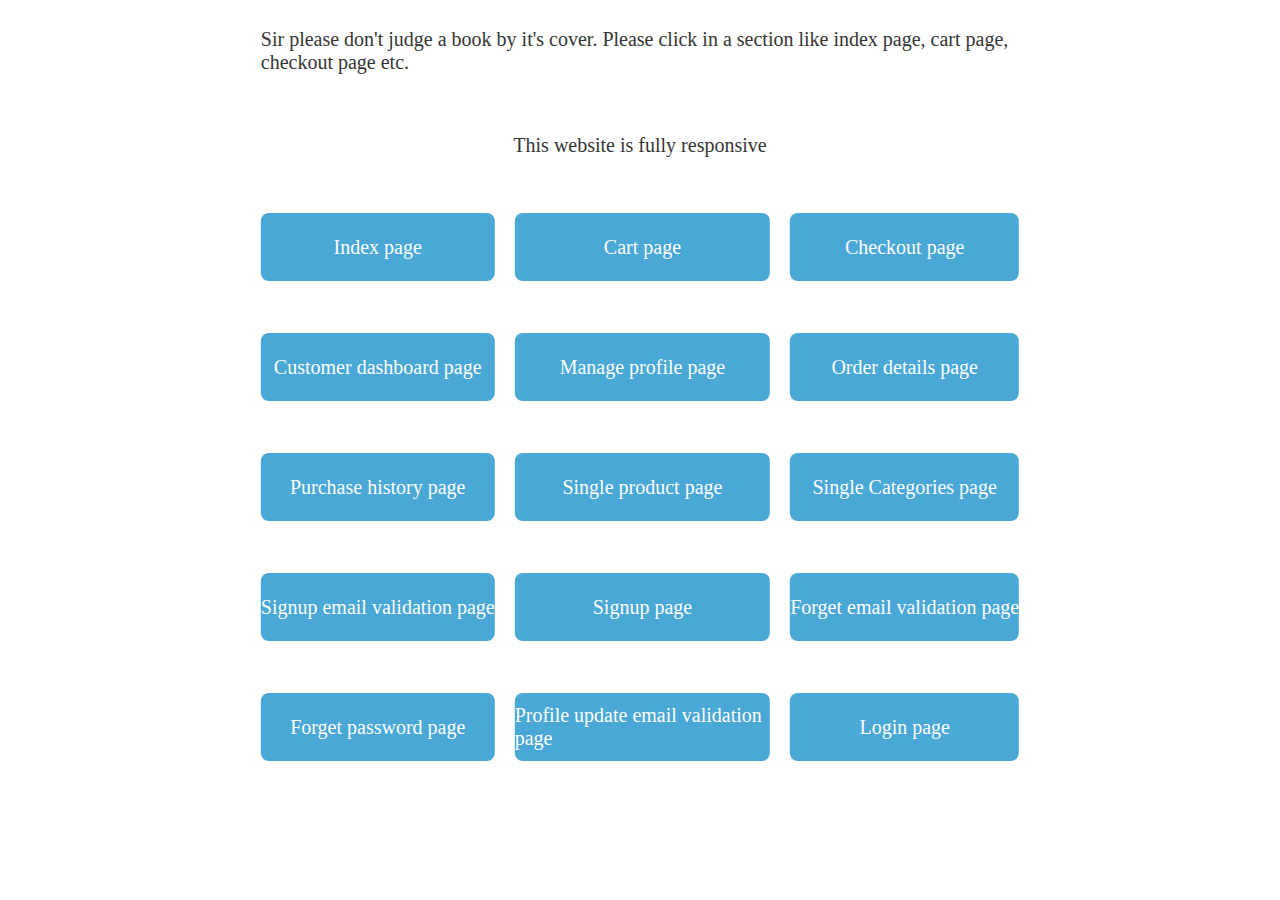
<file: index.html>
<!DOCTYPE html>
<html lang="en">
<head>
    <meta charset="UTF-8">
    <meta http-equiv="X-UA-Compatible" content="IE=edge">
    <meta name="viewport" content="width=device-width, initial-scale=1.0">
    <title>Index</title>
    <style>
        .article{
            display:flex;
            justify-content: center;
            width:60%;
            margin-left:50%;
            transform: translateX(-50%);
            color:rgb(54, 53, 53);
            font-size:20px;
            margin-bottom:20px;
        }
        .index{
            width:60%;
            margin-left:50%;
            transform: translateX(-50%);
            display:grid;
            grid-template-columns: repeat(auto-fit,minmax(200px, auto));
            grid-auto-rows: 100px;
            grid-gap:20px;
        }
        .index p{
            background-color: #49a8d6;
            display:flex;
            justify-content: center;
            align-items: center;
            border-radius: 8px;
        }
        .index a{
            text-decoration: none;
            color:rgb(253, 253, 253);
            font-size:20px;
        }
    </style>
</head>
<body>
    <div class="article">
        <p>Sir please don't judge a book by it's cover. Please click in a section like index page, cart page, checkout page etc.</p>
    </div>
    <div class="article">
        <p>This website is fully responsive</p>
    </div>
    <div class="index">
        <p><a href="main.html">Index page</a></p>
        <p><a href="cart.html">Cart page</a></p>
        <p><a href="checkout.html">Checkout page</a></p>
        <p><a href="customer_dashboard.html">Customer dashboard page</a></p>
        <p><a href="manage_profile.html">Manage profile page</a></p>
        <p><a href="order_details.html">Order details page</a></p>
        <p><a href="purchase_history.html">Purchase history page</a></p>
        <p><a href="single.html">Single product page</a></p>
        <p><a href="single_categories.html">Single Categories page</a></p>
        <p><a href="signup_email_validation.html">Signup email validation page</a></p>
        <p><a href="signup.html">Signup page</a></p>
        <p><a href="forget_email_validation.html">Forget email validation page</a></p>
        <p><a href="forget_password.html">Forget password page</a></p>
        <p><a href="profile_update_email_validation.html">Profile update email validation page</a></p>
        <p><a href="login.html">Login page</a></p>
    </div>
</body>
</html>
</file>
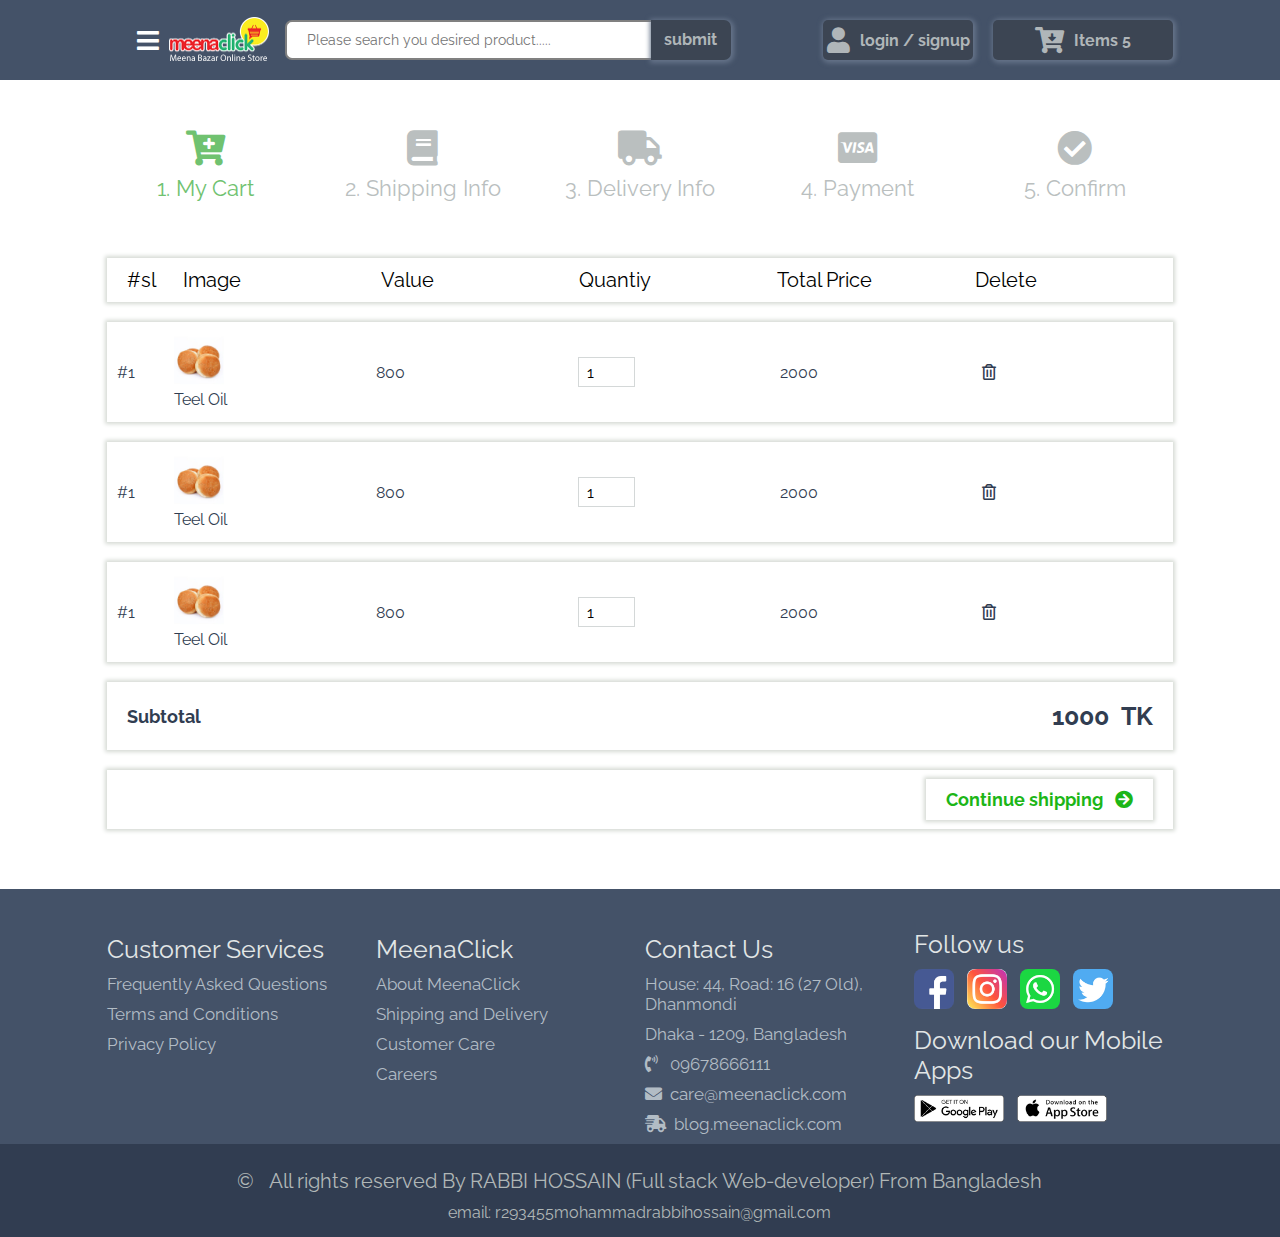
<file: cart.html>
<!-- header section start -->
<!DOCTYPE html>
<html lang="en">
<head>
    <meta charset="UTF-8">
    <meta http-equiv="X-UA-Compatible" content="IE=edge">
    <meta name="viewport" content="width=device-width, initial-scale=1.0">
    <title>Meenabazar</title>
    <link rel="shortcut icon" href="assets/images/favicon.ico" type="image/x-icon">
    <link rel="stylesheet" href="https://cdnjs.cloudflare.com/ajax/libs/font-awesome/5.15.4/css/all.min.css">
    <link rel="stylesheet" href="assets/css/style.css">
    <link rel="stylesheet" href="assets/css/media.css">
</head>
<body>
    <div class="preload"></div>

    <div class="container">
        <header>
            <!-- header_top "start" -->
            <div class="header_top">
                <div class="header_top_row">
                    <menu>
                        <div class="menu_icon">
                            <i class="fas fa-bars"></i>
                        </div>
                        <div class="main_navbar">
                            <nav class="navbar">
                                <div class="navbar_title">
                                    <div class="navbar_logo"><img src="assets/images/logo.png" alt=""></div>
                                    <div class="menu_close">Close</div>
                                </div>
                                    <ul class="category">
                                        <li>
                                            <a href="#" class="sub_category_click"><span>Fish</span><i class="fas fa-chevron-right"></i></a>
                                            <ul class="sub_category">
                                                <li><a href="">Thi fish</a></li>
                                                <li><a href="">Thi fish</a></li>
                                                <li><a href="">Thi fish</a></li>
                                                <li><a href="">Thi fish</a></li>
                                                <li><a href="">Thi fish</a></li>
                                                <li><a href="">Thi fish</a></li>
                                                <li><a href="">Thi fish</a></li>
                                            </ul>
                                        </li>
                                        <li>
                                            <a href="#" class="sub_category_click"><span>Fish</span><i class="fas fa-chevron-right"></i></a>
                                            <ul class="sub_category">
                                                <li><a href="">Thi fish</a></li>
                                                <li><a href="">Thi fish</a></li>
                                                <li><a href="">Thi fish</a></li>
                                                <li><a href="">Thi fish</a></li>
                                                <li><a href="">Thi fish</a></li>
                                                <li><a href="">Thi fish</a></li>
                                                <li><a href="">Thi fish</a></li>
                                            </ul>
                                        </li>
                                        <li>
                                            <a href="#" class="sub_category_click"><span>Fish</span><i class="fas fa-chevron-right"></i></a>
                                            <ul class="sub_category">
                                                <li><a href="">Thi fish</a></li>
                                                <li><a href="">Thi fish</a></li>
                                                <li><a href="">Thi fish</a></li>
                                                <li><a href="">Thi fish</a></li>
                                                <li><a href="">Thi fish</a></li>
                                                <li><a href="">Thi fish</a></li>
                                                <li><a href="">Thi fish</a></li>
                                            </ul>
                                        </li>
                                        <li>
                                            <a href="#" class="sub_category_click"><span>Vegitable</span><i class="fas fa-chevron-right"></i></a>
                                            <ul class="sub_category">
                                                <li><a href="">Thi fish</a></li>
                                                <li><a href="">Thi fish</a></li>
                                                <li><a href="">Thi fish</a></li>
                                                <li><a href="">Thi fish</a></li>
                                                <li><a href="">Thi fish</a></li>
                                                <li><a href="">Thi fish</a></li>
                                                <li><a href="">Thi fish</a></li>
                                            </ul>
                                        </li>
                                        <li>
                                            <a href="#" class="sub_category_click"><span>Vegitable</span><i class="fas fa-chevron-right"></i></a>
                                            <ul class="sub_category">
                                                <li><a href="">Thi fish</a></li>
                                                <li><a href="">Thi fish</a></li>
                                                <li><a href="">Thi fish</a></li>
                                                <li><a href="">Thi fish</a></li>
                                                <li><a href="">Thi fish</a></li>
                                                <li><a href="">Thi fish</a></li>
                                                <li><a href="">Thi fish</a></li>
                                            </ul>
                                        </li>
                                        <li>
                                            <a href="#" class="sub_category_click"><span>Vegitable</span><i class="fas fa-chevron-right"></i></a>
                                            <ul class="sub_category">
                                                <li><a href="">Thi fish</a></li>
                                                <li><a href="">Thi fish</a></li>
                                                <li><a href="">Thi fish</a></li>
                                                <li><a href="">Thi fish</a></li>
                                                <li><a href="">Thi fish</a></li>
                                                <li><a href="">Thi fish</a></li>
                                                <li><a href="">Thi fish</a></li>
                                            </ul>
                                        </li>
                                    </ul>
                            </nav>
                        </div>     
                    </menu>
                    <div class="logo">
                        <a href=""><img src="assets/images/logo.png" alt=""></a>
                    </div>
                    <div class="search_bar">
                        <div>
                            <input type="text" placeholder="Please search you desired product.....">
                            <input type="submit" value="submit">
                        </div>
                    </div>
                    <div class="search">
                        <p>Search</p>
                    </div>
                    <div class="cart">
                        <div class="col1">
                            <a href=""><i class="fas fa-user"></i></a>
                            <p><a href="">login / signup</a></p>
                        </div>
                        <div class="col2">
                            <a href=""><i class="fas fa-cart-arrow-down"></i></a>
                            <p><a href=""> Items <span class="qty">5</span></a></p>
                        </div>
                    </div>
                </div>
            </div>
        </header>
        <!-- header section end -->

        <!-- main section start -->
        
        <main class="cart_page_main">
            <div class="cart_page_container">
                <div class="your_cart">
                    <div class="cart_page_cart_icon_container active_cart_icon">
                        <div class="cart_page_cart_icon">
                            <i class="fas fa-cart-plus"></i>
                        </div>
                        <div class="cart_icon_text">
                            <span>1. My Cart</span> 
                        </div>
                    </div>
                    <div class="cart_page_cart_icon_container">
                        <div class="cart_page_cart_icon">
                            <i class="fas fa-book"></i>
                        </div>
                        <div class="cart_icon_text">
                            <span>2. Shipping Info</span> 
                        </div>
                    </div>
                    <div class="cart_page_cart_icon_container">
                        <div class="cart_page_cart_icon">
                            <i class="fas fa-truck"></i>
                        </div>
                        <div class="cart_icon_text">
                            <span>3. Delivery Info</span> 
                        </div>
                    </div>
                    <div class="cart_page_cart_icon_container">
                        <div class="cart_page_cart_icon">
                            <i class="fab fa-cc-visa"></i>
                        </div>
                        <div class="cart_icon_text">
                            <span>4. Payment</span> 
                        </div>
                    </div>
                    <div class="cart_page_cart_icon_container">
                        <div class="cart_page_cart_icon">
                            <i class="fas fa-check-circle"></i>
                        </div>
                        <div class="cart_icon_text">
                            <span>5. Confirm</span> 
                        </div>
                    </div>
                </div>
                <div class="cart_table">
                    <div class="table_header">
                        <div class="th_product_serial"><span class=large_screen>#sl</span><span class=small_screen>#</span></div>
                        <div class="th_cart_product_image"><span class=large_screen>Image</span><span class=small_screen>Img</span></div>
                        <div class="th_product_value"><span class=large_screen>Value</span><span class=small_screen>Val</span></div>
                        <div class="th_product_qty"><span class=large_screen>Quantiy</span><span class=small_screen>Qty</span></div>
                        <div class="th_product_price"><span class=large_screen>Total Price</span><span class=small_screen>Tp</span></div>
                        <div class="th_product_delete"><span class=large_screen>Delete</span><span class=small_screen>Del</span></div>
                    </div>
                    <div class="table_body">
                        <div class="table_tr">
                            <div class="product_serial">#1</div>
                            <div class="cart_product_image">
                                <div><img src="assets/images/bakery&snacks1.jpg" alt=""></div>
                                <div class="cart_product_name">Teel Oil</div>
                            </div>
                            <div class="cart_product_value">800</div>
                            <div class="cart_product_qty"><input type="number" max="100" min="1" value="1"></div>
                            <div class="cart_product_price">2000</div>
                            <div class="cart_product_delete"><a href=""><i class="far fa-trash-alt"></i></a></div>
                        </div>
                        <div class="table_tr">
                            <div class="product_serial">#1</div>
                            <div class="cart_product_image">
                                <div><img src="assets/images/bakery&snacks1.jpg" alt=""></div>
                                <div class="cart_product_name">Teel Oil</div>
                            </div>
                            <div class="cart_product_value">800</div>
                            <div class="cart_product_qty"><input type="number" max="100" min="1" value="1"></div>
                            <div class="cart_product_price">2000</div>
                            <div class="cart_product_delete"><a href=""><i class="far fa-trash-alt"></i></a></div>
                        </div>
                        <div class="table_tr">
                            <div class="product_serial">#1</div>
                            <div class="cart_product_image">
                                <div><img src="assets/images/bakery&snacks1.jpg" alt=""></div>
                                <div class="cart_product_name">Teel Oil</div>
                            </div>
                            <div class="cart_product_value">800</div>
                            <div class="cart_product_qty"><input type="number" max="100" min="1" value="1"></div>
                            <div class="cart_product_price">2000</div>
                            <div class="cart_product_delete"><a href=""><i class="far fa-trash-alt"></i></a></div>
                        </div>
                    </div>
                    <div class="table_subtotal">
                        <div class="cart_subtotal_keyword">
                            <span>Subtotal</span>
                        </div>
                        <div class="cart_subtotal_digit">
                            <span>1000</span>&nbsp;&nbsp;<span>TK</span>
                        </div>
                    </div>
                    <div class="table_subtotal cart_subtotal_keyword">
                        <div class="cart_subtotal_keyword_shopping">
                            <span><a href="" class="continue_shipping">Continue shipping &nbsp;&nbsp;<i class="fas fa-arrow-circle-right"></i></a></span>
                        </div>
                    </div>

                </div>
            </div>
        </main>

        <!-- main section end -->

        <!-- footer section start -->
        <footer>
            <div class="footer_main">
                    <div class="footer_row">

                        <div class="col-4">
                            <a href="" class="Customer-Services">Customer Services</a>
                            <a href="">Frequently Asked Questions</a>
                        <a href="">Terms and Conditions</a>
                        <a href="">Privacy Policy</a>
                    </div>

                    <div class="col-4">
                            <a href="" class="Customer-Services">MeenaClick</a>
                            <a href="">About MeenaClick</a>
                        <a href="">Shipping and Delivery</a>
                        <a href="">Customer Care</a>
                        <a href="">Careers</a>
                    </div>

                    <div class="col-4">
                            <a href="" class="Customer-Services">Contact Us</a>
                            <a href="">House: 44, Road: 16 (27 Old), Dhanmondi</a>
                        <a href="">Dhaka - 1209, Bangladesh</a>
                        <a href=""><i class="fas fa-phone-volume"></i>&nbsp;&nbsp; 09678666111</a> <!--non breaking space-->
                        <a href=""><i class="fas fa-envelope"></i>&nbsp;&nbsp;care@meenaclick.com</a>
                        <a href=""><i class="fas fa-shipping-fast"></i>&nbsp;&nbsp;blog.meenaclick.com</a>
                    </div>

                    <div class="col-4">
                        <div class="col-4-row-1">
                            <div><a href="">Follow us</a></div>
                            <div class="social-icon">
                                <a href=""><img src="assets/images/social_icon/social-1.jpg" alt=""></a> 
                                <a href=""><img src="assets/images/social_icon/social-2.jpg" alt=""></a> 
                                <a href=""><img src="assets/images/social_icon/social-3.jpg" alt=""></a> 
                                <a href=""><img src="assets/images/social_icon/social-4.jpg" alt=""></a> 
                                

                            </div>
                            

                        </div>

                        <div class="col-4-row-2">
                            <div><a href="">Download our Mobile Apps</a></div>
                            <div class="store">
                                <a href=""><img src="assets/images/social_icon/play-store.png" alt=""></a>
                                <a href=""><img src="assets/images/social_icon/app-store.png" alt=""></a>
                            </div>
                        </div>
                    </div>
                </div>
            </div>
            <section class="copyright">
                <a href=""> <span>&copy;</span> &nbsp;&nbsp;All rights reserved By RABBI HOSSAIN (Full stack Web-developer) From Bangladesh</a>
                <a href="" class="email_contact">email: r293455mohammadrabbihossain@gmail.com</a>
            </section>            
        </footer>

         <!-- these is display:none for big device  "start"-->
        <div class="div_mobile_search_bar">
            <div class="mobile_search_bar">
                <div>
                    <form action="">
                        <input type="text" name="search" id="search" placeholder="Search your desired product....">
                        <input type="submit" id="search_sumbit"  name="search_sumbit" value="search">
                    </form>
                    <span class="mobile_search_bar_close">X</span>
                </div>
            </div>
        </div>
        <div class="div_mobile_login_bar">
            <div class="mobile_login_bar">
                <div class="div_home">
                    <a href="">
                        <div class="fa-home">
                            <i class="fas fa-home"></i>
                        </div>
                        <p>Home</p>
                    </a>
                </div>
                <div class="main_mobile_cart">
                    <div class="mobile_cart">
                        <a href="">
                            <div>
                                <i class="fas fa-cart-plus"></i>
                            </div>
                            <p>Cart</p>
                        </a>
                    </div>
                </div>
                <div class="main_mobile_account">
                    <div class="account">
                        <a href="">
                        <div>
                            <i class="fas fa-user"></i>
                        </div>
                        <p>Account</p>
                        </a>
                    </div>
                </div>
                
            </div>
        </div>
        <!-- these is display:none for big device  "end"-->
    </div>
    <script src="assets/js/javaScritp.js"></script>
    <script src="assets/js/jquery.js"></script>
    <script src="assets/js/script.js"></script>
</body>
</html>

<!-- footer section end -->
</file>
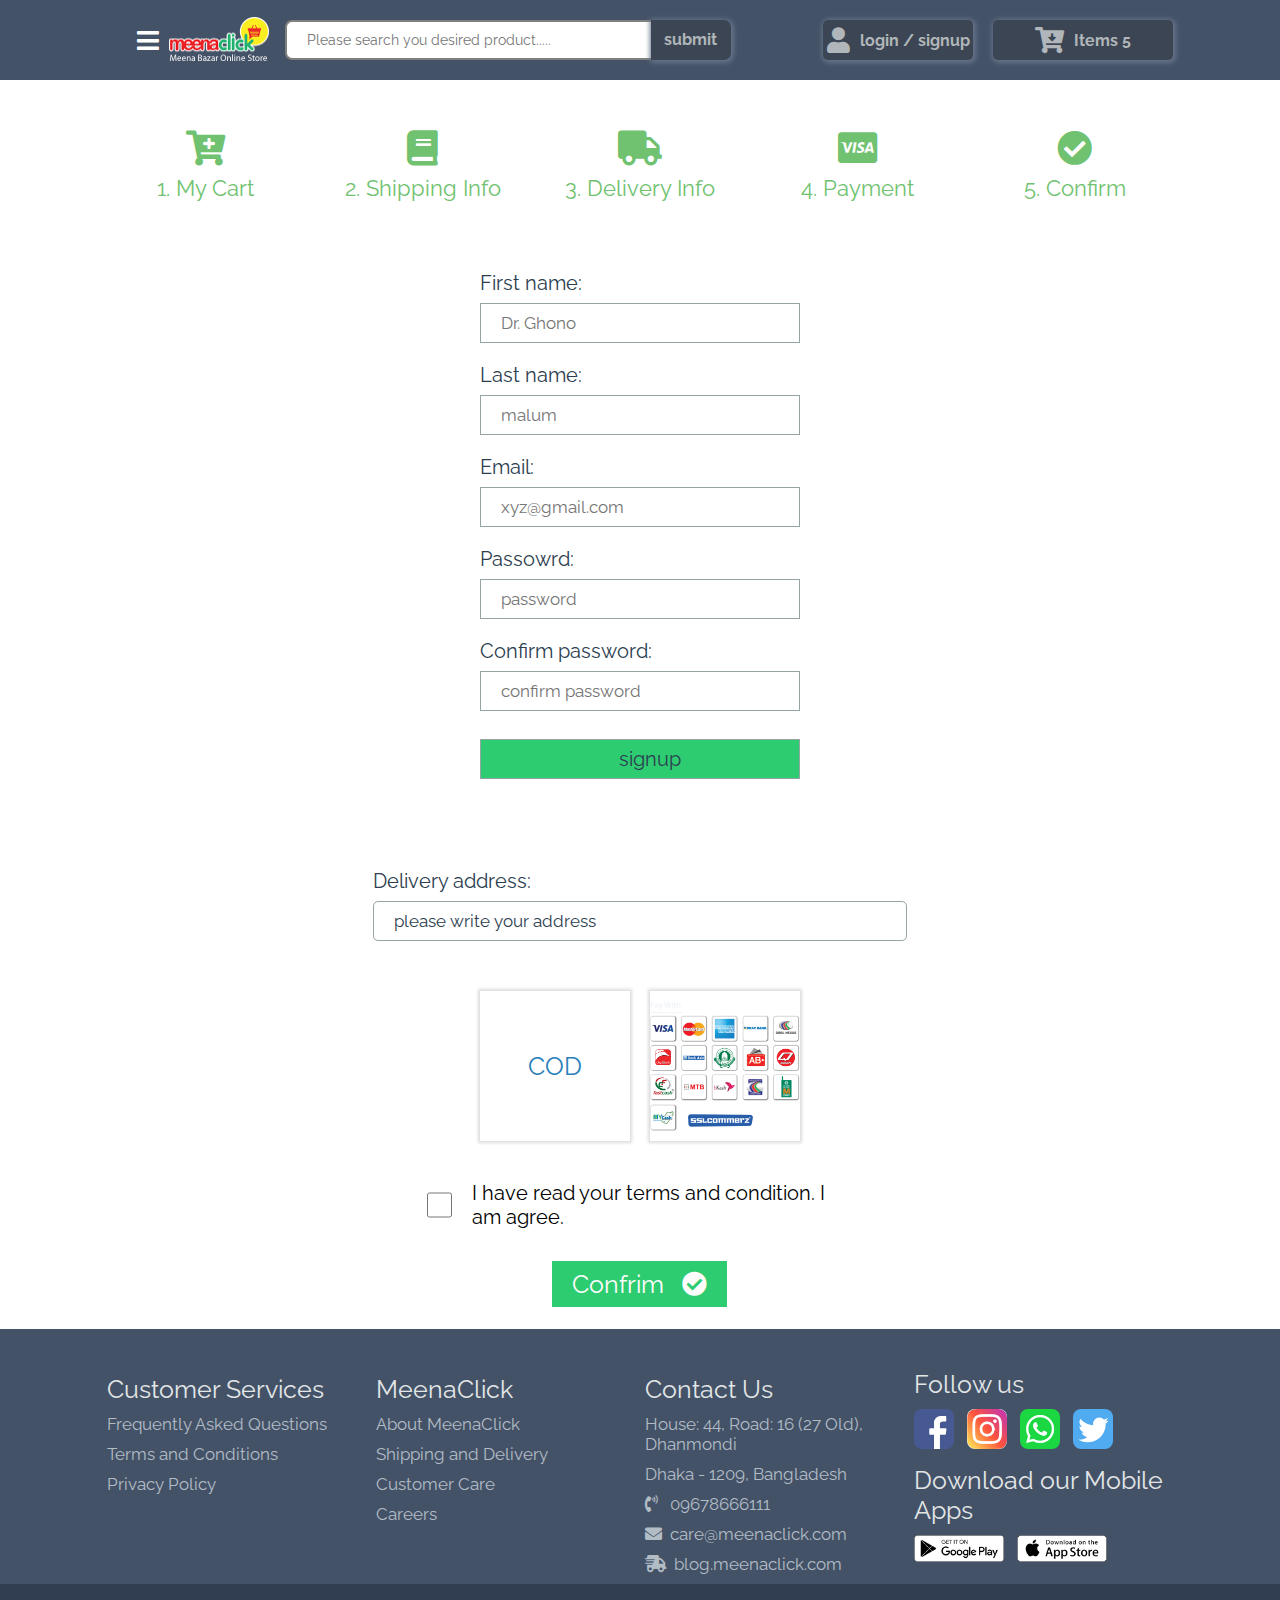
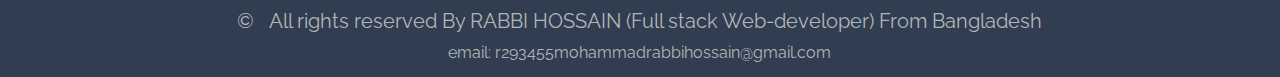
<file: checkout.html>
<!-- header section start -->
<!DOCTYPE html>
<html lang="en">
<head>
    <meta charset="UTF-8">
    <meta http-equiv="X-UA-Compatible" content="IE=edge">
    <meta name="viewport" content="width=device-width, initial-scale=1.0">
    <title>Meenabazar</title>
    <link rel="shortcut icon" href="assets/images/favicon.ico" type="image/x-icon">
    <link rel="stylesheet" href="https://cdnjs.cloudflare.com/ajax/libs/font-awesome/5.15.4/css/all.min.css">
    <link rel="stylesheet" href="assets/css/style.css">
    <link rel="stylesheet" href="assets/css/media.css">
</head>
<body>
    <div class="preload"></div>

    <div class="container">
        <header>
            <!-- header_top "start" -->
            <div class="header_top">
                <div class="header_top_row">
                    <menu>
                        <div class="menu_icon">
                            <i class="fas fa-bars"></i>
                        </div>
                        <div class="main_navbar">
                            <nav class="navbar">
                                <div class="navbar_title">
                                    <div class="navbar_logo"><img src="assets/images/logo.png" alt=""></div>
                                    <div class="menu_close">Close</div>
                                </div>
                                    <ul class="category">
                                        <li>
                                            <a href="#" class="sub_category_click"><span>Fish</span><i class="fas fa-chevron-right"></i></a>
                                            <ul class="sub_category">
                                                <li><a href="">Thi fish</a></li>
                                                <li><a href="">Thi fish</a></li>
                                                <li><a href="">Thi fish</a></li>
                                                <li><a href="">Thi fish</a></li>
                                                <li><a href="">Thi fish</a></li>
                                                <li><a href="">Thi fish</a></li>
                                                <li><a href="">Thi fish</a></li>
                                            </ul>
                                        </li>
                                        <li>
                                            <a href="#" class="sub_category_click"><span>Fish</span><i class="fas fa-chevron-right"></i></a>
                                            <ul class="sub_category">
                                                <li><a href="">Thi fish</a></li>
                                                <li><a href="">Thi fish</a></li>
                                                <li><a href="">Thi fish</a></li>
                                                <li><a href="">Thi fish</a></li>
                                                <li><a href="">Thi fish</a></li>
                                                <li><a href="">Thi fish</a></li>
                                                <li><a href="">Thi fish</a></li>
                                            </ul>
                                        </li>
                                        <li>
                                            <a href="#" class="sub_category_click"><span>Fish</span><i class="fas fa-chevron-right"></i></a>
                                            <ul class="sub_category">
                                                <li><a href="">Thi fish</a></li>
                                                <li><a href="">Thi fish</a></li>
                                                <li><a href="">Thi fish</a></li>
                                                <li><a href="">Thi fish</a></li>
                                                <li><a href="">Thi fish</a></li>
                                                <li><a href="">Thi fish</a></li>
                                                <li><a href="">Thi fish</a></li>
                                            </ul>
                                        </li>
                                        <li>
                                            <a href="#" class="sub_category_click"><span>Vegitable</span><i class="fas fa-chevron-right"></i></a>
                                            <ul class="sub_category">
                                                <li><a href="">Thi fish</a></li>
                                                <li><a href="">Thi fish</a></li>
                                                <li><a href="">Thi fish</a></li>
                                                <li><a href="">Thi fish</a></li>
                                                <li><a href="">Thi fish</a></li>
                                                <li><a href="">Thi fish</a></li>
                                                <li><a href="">Thi fish</a></li>
                                            </ul>
                                        </li>
                                        <li>
                                            <a href="#" class="sub_category_click"><span>Vegitable</span><i class="fas fa-chevron-right"></i></a>
                                            <ul class="sub_category">
                                                <li><a href="">Thi fish</a></li>
                                                <li><a href="">Thi fish</a></li>
                                                <li><a href="">Thi fish</a></li>
                                                <li><a href="">Thi fish</a></li>
                                                <li><a href="">Thi fish</a></li>
                                                <li><a href="">Thi fish</a></li>
                                                <li><a href="">Thi fish</a></li>
                                            </ul>
                                        </li>
                                        <li>
                                            <a href="#" class="sub_category_click"><span>Vegitable</span><i class="fas fa-chevron-right"></i></a>
                                            <ul class="sub_category">
                                                <li><a href="">Thi fish</a></li>
                                                <li><a href="">Thi fish</a></li>
                                                <li><a href="">Thi fish</a></li>
                                                <li><a href="">Thi fish</a></li>
                                                <li><a href="">Thi fish</a></li>
                                                <li><a href="">Thi fish</a></li>
                                                <li><a href="">Thi fish</a></li>
                                            </ul>
                                        </li>
                                    </ul>
                            </nav>
                        </div>     
                    </menu>
                    <div class="logo">
                        <a href=""><img src="assets/images/logo.png" alt=""></a>
                    </div>
                    <div class="search_bar">
                        <div>
                            <input type="text" placeholder="Please search you desired product.....">
                            <input type="submit" value="submit">
                        </div>
                    </div>
                    <div class="search">
                        <p>Search</p>
                    </div>
                    <div class="cart">
                        <div class="col1">
                            <a href=""><i class="fas fa-user"></i></a>
                            <p><a href="">login / signup</a></p>
                        </div>
                        <div class="col2">
                            <a href=""><i class="fas fa-cart-arrow-down"></i></a>
                            <p><a href=""> Items <span class="qty">5</span></a></p>
                        </div>
                    </div>
                </div>
            </div>
        </header>
        <!-- header section end -->

        <!-- main section start -->
        
        <main>
            <div class="checkout_page_container">
                <div class="your_cart">
                    <div class="cart_page_cart_icon_container active_cart_icon">
                        <div class="cart_page_cart_icon">
                            <i class="fas fa-cart-plus"></i>
                        </div>
                        <div class="cart_icon_text">
                            <span>1. My Cart</span> 
                        </div>
                    </div>
                    <div class="cart_page_cart_icon_container active_cart_icon">
                        <div class="cart_page_cart_icon">
                            <i class="fas fa-book"></i>
                        </div>
                        <div class="cart_icon_text">
                            <span>2. Shipping Info</span> 
                        </div>
                    </div>
                    <div class="cart_page_cart_icon_container active_cart_icon">
                        <div class="cart_page_cart_icon">
                            <i class="fas fa-truck"></i>
                        </div>
                        <div class="cart_icon_text">
                            <span>3. Delivery Info</span> 
                        </div>
                    </div>
                    <div class="cart_page_cart_icon_container active_cart_icon">
                        <div class="cart_page_cart_icon">
                            <i class="fab fa-cc-visa"></i>
                        </div>
                        <div class="cart_icon_text">
                            <span>4. Payment</span> 
                        </div>
                    </div>
                    <div class="cart_page_cart_icon_container active_cart_icon">
                        <div class="cart_page_cart_icon">
                            <i class="fas fa-check-circle"></i>
                        </div>
                        <div class="cart_icon_text">
                            <span>5. Confirm</span> 
                        </div>
                    </div>
                </div>
                <div class="signup">
                    <div class="signup_container">
                        <div class="first_name">
                            <label for="f_name">First name:</label>
                            <input type="text" name="f_name" id="f_name" placeholder="Dr. Ghono">
                        </div>
                        <div class="first_name">
                            <label for="l_name">Last name:</label>
                            <input type="text" name="l_name" id="l_name" placeholder="malum">
                        </div>
                        <div class="email">
                            <label for="email">Email:</label>
                            <input type="email" name="email" id="email" placeholder="xyz@gmail.com">
                        </div>
                        <div class="passowrd">
                            <label for="passowrd">Passowrd:</label>
                            <input type="passowrd" name="passowrd" id="passowrd" placeholder="password">
                        </div>
                        <div class="c_password">
                            <label for="c_password">Confirm password:</label>
                            <input type="password" name="password" id="password" placeholder="confirm password">
                        </div>
                        <div class="signup_button">
                            <input type="button" name="signup_button" id="signup_button" value="signup">
                        </div>
                    </div>
                </div>
                <div class="address_container">
                    <div class="address_row">
                        <label for="address">Delivery address:</label>
                        <address>
                            <input type="text" name="address" id="address" value="please write your address">
                        </address>
                    </div>
                </div>
                <div class="payment_container">
                    <div class="payment">
                        <div class="cod">COD</div>
                        <div class="ssl_commerce">
                            <img src="assets/images/ssl.png" alt="">
                        </div>
                    </div>
                </div>
                <div class="terms_condition_container">
                    <div class="terms_condition">
                        <input type="checkbox"  name="policy_check_box" id="policy_check_box" value="yes_customer_agree_with_our_policy"> <span>I have read your terms and condition. I am agree.</span>
                    </div>
                </div>
                <div class="order_confirm_container">
                    <div class="order_confirm">
                        <a href=""><span>Confrim</span>&nbsp; &nbsp;<i class="fas fa-check-circle"></i></a>
                    </div>
                </div>
                
            </div>
        </main>

        <!-- main section end -->

        <!-- footer section start -->
        <footer>
            <div class="footer_main">
                    <div class="footer_row">

                        <div class="col-4">
                            <a href="" class="Customer-Services">Customer Services</a>
                            <a href="">Frequently Asked Questions</a>
                        <a href="">Terms and Conditions</a>
                        <a href="">Privacy Policy</a>
                    </div>

                    <div class="col-4">
                            <a href="" class="Customer-Services">MeenaClick</a>
                            <a href="">About MeenaClick</a>
                        <a href="">Shipping and Delivery</a>
                        <a href="">Customer Care</a>
                        <a href="">Careers</a>
                    </div>

                    <div class="col-4">
                            <a href="" class="Customer-Services">Contact Us</a>
                            <a href="">House: 44, Road: 16 (27 Old), Dhanmondi</a>
                        <a href="">Dhaka - 1209, Bangladesh</a>
                        <a href=""><i class="fas fa-phone-volume"></i>&nbsp;&nbsp; 09678666111</a> <!--non breaking space-->
                        <a href=""><i class="fas fa-envelope"></i>&nbsp;&nbsp;care@meenaclick.com</a>
                        <a href=""><i class="fas fa-shipping-fast"></i>&nbsp;&nbsp;blog.meenaclick.com</a>
                    </div>

                    <div class="col-4">
                        <div class="col-4-row-1">
                            <div><a href="">Follow us</a></div>
                            <div class="social-icon">
                                <a href=""><img src="assets/images/social_icon/social-1.jpg" alt=""></a> 
                                <a href=""><img src="assets/images/social_icon/social-2.jpg" alt=""></a> 
                                <a href=""><img src="assets/images/social_icon/social-3.jpg" alt=""></a> 
                                <a href=""><img src="assets/images/social_icon/social-4.jpg" alt=""></a> 
                                

                            </div>
                            

                        </div>

                        <div class="col-4-row-2">
                            <div><a href="">Download our Mobile Apps</a></div>
                            <div class="store">
                                <a href=""><img src="assets/images/social_icon/play-store.png" alt=""></a>
                                <a href=""><img src="assets/images/social_icon/app-store.png" alt=""></a>
                            </div>
                        </div>
                    </div>
                </div>
            </div>
            <section class="copyright">
                <a href=""> <span>&copy;</span> &nbsp;&nbsp;All rights reserved By RABBI HOSSAIN (Full stack Web-developer) From Bangladesh</a>
                <a href="" class="email_contact">email: r293455mohammadrabbihossain@gmail.com</a>
            </section>            
        </footer>

         <!-- these is display:none for big device  "start"-->
        <div class="div_mobile_search_bar">
            <div class="mobile_search_bar">
                <div>
                    <form action="">
                        <input type="text" name="search" id="search" placeholder="Search your desired product....">
                        <input type="submit" id="search_sumbit"  name="search_sumbit" value="search">
                    </form>
                    <span class="mobile_search_bar_close">X</span>
                </div>
            </div>
        </div>
        <div class="div_mobile_login_bar">
            <div class="mobile_login_bar">
                <div class="div_home">
                    <a href="">
                        <div class="fa-home">
                            <i class="fas fa-home"></i>
                        </div>
                        <p>Home</p>
                    </a>
                </div>
                <div class="main_mobile_cart">
                    <div class="mobile_cart">
                        <a href="">
                            <div>
                                <i class="fas fa-cart-plus"></i>
                            </div>
                            <p>Cart</p>
                        </a>
                    </div>
                </div>
                <div class="main_mobile_account">
                    <div class="account">
                        <a href="">
                        <div>
                            <i class="fas fa-user"></i>
                        </div>
                        <p>Account</p>
                        </a>
                    </div>
                </div>
                
            </div>
        </div>
        <!-- these is display:none for big device  "end"-->
    </div>
    <script src="assets/js/javaScritp.js"></script>
    <script src="assets/js/sweet_alert.js"></script>
    <script src="assets/js/jquery.js"></script>
    <script src="assets/js/script.js"></script>
    

</body>
</html>

<!-- footer section end -->
</file>
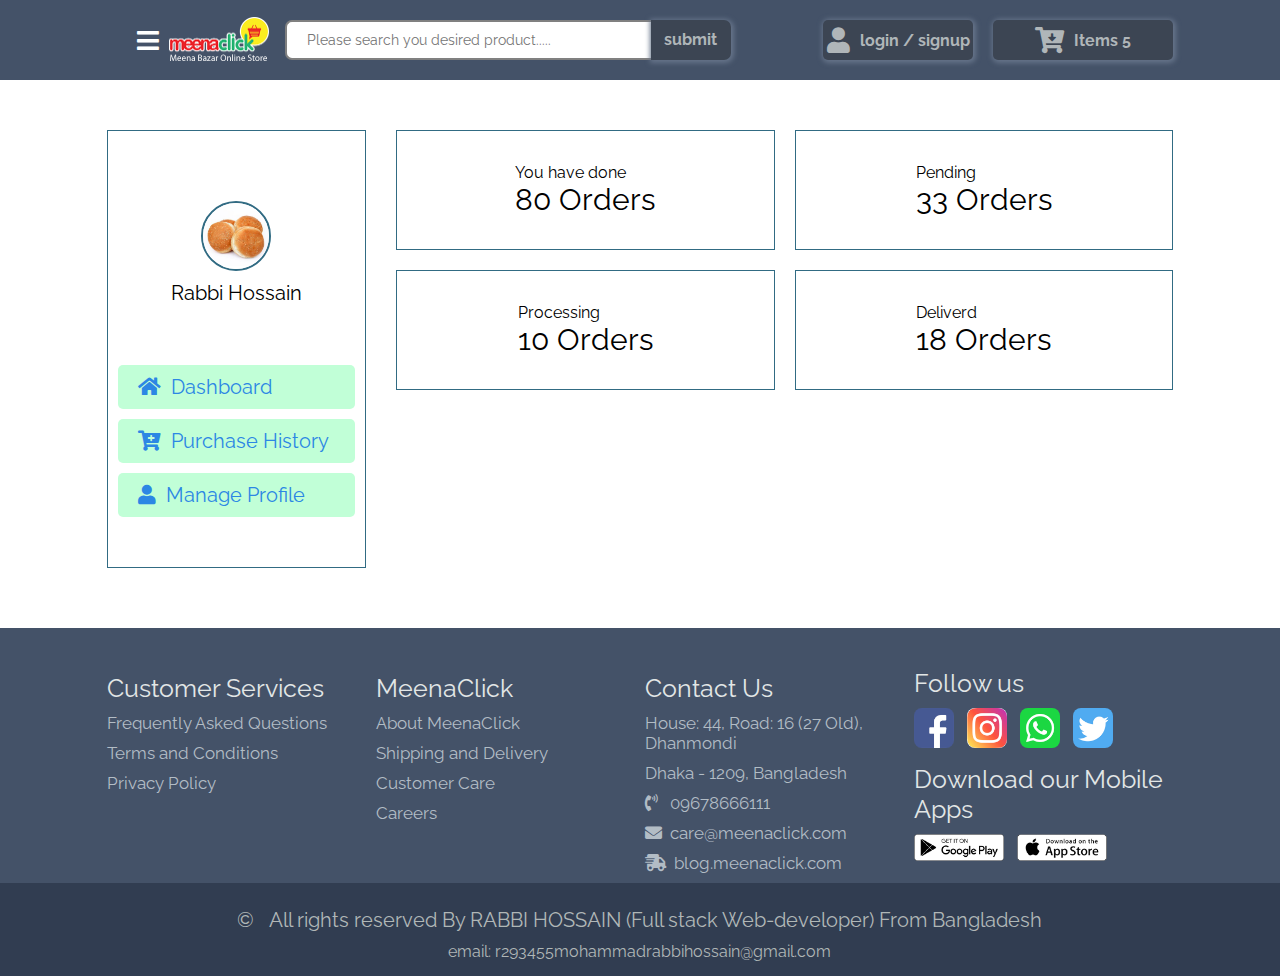
<file: customer_dashboard.html>
<!-- header section start -->
<!DOCTYPE html>
<html lang="en">
<head>
    <meta charset="UTF-8">
    <meta http-equiv="X-UA-Compatible" content="IE=edge">
    <meta name="viewport" content="width=device-width, initial-scale=1.0">
    <title>Meenabazar</title>
    <link rel="shortcut icon" href="assets/images/favicon.ico" type="image/x-icon">
    <link rel="stylesheet" href="https://cdnjs.cloudflare.com/ajax/libs/font-awesome/5.15.4/css/all.min.css">
    <link rel="stylesheet" href="assets/css/style.css">
    <link rel="stylesheet" href="assets/css/media.css">
</head>
<body>
    <div class="preload"></div>

    <div class="container">
        <header>
            <!-- header_top "start" -->
            <div class="header_top">
                <div class="header_top_row">
                    <menu>
                        <div class="menu_icon">
                            <i class="fas fa-bars"></i>
                        </div>
                        <div class="main_navbar">
                            <nav class="navbar">
                                <div class="navbar_title">
                                    <div class="navbar_logo"><img src="assets/images/logo.png" alt=""></div>
                                    <div class="menu_close">Close</div>
                                </div>
                                    <ul class="category">
                                        <li>
                                            <a href="#" class="sub_category_click"><span>Fish</span><i class="fas fa-chevron-right"></i></a>
                                            <ul class="sub_category">
                                                <li><a href="">Thi fish</a></li>
                                                <li><a href="">Thi fish</a></li>
                                                <li><a href="">Thi fish</a></li>
                                                <li><a href="">Thi fish</a></li>
                                                <li><a href="">Thi fish</a></li>
                                                <li><a href="">Thi fish</a></li>
                                                <li><a href="">Thi fish</a></li>
                                            </ul>
                                        </li>
                                        <li>
                                            <a href="#" class="sub_category_click"><span>Fish</span><i class="fas fa-chevron-right"></i></a>
                                            <ul class="sub_category">
                                                <li><a href="">Thi fish</a></li>
                                                <li><a href="">Thi fish</a></li>
                                                <li><a href="">Thi fish</a></li>
                                                <li><a href="">Thi fish</a></li>
                                                <li><a href="">Thi fish</a></li>
                                                <li><a href="">Thi fish</a></li>
                                                <li><a href="">Thi fish</a></li>
                                            </ul>
                                        </li>
                                        <li>
                                            <a href="#" class="sub_category_click"><span>Fish</span><i class="fas fa-chevron-right"></i></a>
                                            <ul class="sub_category">
                                                <li><a href="">Thi fish</a></li>
                                                <li><a href="">Thi fish</a></li>
                                                <li><a href="">Thi fish</a></li>
                                                <li><a href="">Thi fish</a></li>
                                                <li><a href="">Thi fish</a></li>
                                                <li><a href="">Thi fish</a></li>
                                                <li><a href="">Thi fish</a></li>
                                            </ul>
                                        </li>
                                        <li>
                                            <a href="#" class="sub_category_click"><span>Vegitable</span><i class="fas fa-chevron-right"></i></a>
                                            <ul class="sub_category">
                                                <li><a href="">Thi fish</a></li>
                                                <li><a href="">Thi fish</a></li>
                                                <li><a href="">Thi fish</a></li>
                                                <li><a href="">Thi fish</a></li>
                                                <li><a href="">Thi fish</a></li>
                                                <li><a href="">Thi fish</a></li>
                                                <li><a href="">Thi fish</a></li>
                                            </ul>
                                        </li>
                                        <li>
                                            <a href="#" class="sub_category_click"><span>Vegitable</span><i class="fas fa-chevron-right"></i></a>
                                            <ul class="sub_category">
                                                <li><a href="">Thi fish</a></li>
                                                <li><a href="">Thi fish</a></li>
                                                <li><a href="">Thi fish</a></li>
                                                <li><a href="">Thi fish</a></li>
                                                <li><a href="">Thi fish</a></li>
                                                <li><a href="">Thi fish</a></li>
                                                <li><a href="">Thi fish</a></li>
                                            </ul>
                                        </li>
                                        <li>
                                            <a href="#" class="sub_category_click"><span>Vegitable</span><i class="fas fa-chevron-right"></i></a>
                                            <ul class="sub_category">
                                                <li><a href="">Thi fish</a></li>
                                                <li><a href="">Thi fish</a></li>
                                                <li><a href="">Thi fish</a></li>
                                                <li><a href="">Thi fish</a></li>
                                                <li><a href="">Thi fish</a></li>
                                                <li><a href="">Thi fish</a></li>
                                                <li><a href="">Thi fish</a></li>
                                            </ul>
                                        </li>
                                    </ul>
                            </nav>
                        </div>     
                    </menu>
                    <div class="logo">
                        <a href=""><img src="assets/images/logo.png" alt=""></a>
                    </div>
                    <div class="search_bar">
                        <div>
                            <input type="text" placeholder="Please search you desired product.....">
                            <input type="submit" value="submit">
                        </div>
                    </div>
                    <div class="search">
                        <p>Search</p>
                    </div>
                    <div class="cart">
                        <div class="col1">
                            <a href=""><i class="fas fa-user"></i></a>
                            <p><a href="">login / signup</a></p>
                        </div>
                        <div class="col2">
                            <a href=""><i class="fas fa-cart-arrow-down"></i></a>
                            <p><a href=""> Items <span class="qty">5</span></a></p>
                        </div>
                    </div>
                </div>
            </div>
        </header>
        <!-- header section end -->

        <!-- main section start -->
        
        <main>
           <div class="customer_dashboard_container">
               <div class="dashboard_left">
                   <div class="customer_meta">
                       <div class="customer_meta_image">
                           <img src="assets/images/bakery&snacks1.jpg" alt="">
                       </div>
                       <div class="customer_meta_p">
                            <p>Rabbi Hossain</p>
                       </div>
                   </div>
                   <div class="dashboard_keyword">
                    <a href=""><i class="fas fa-home"></i><span>Dashboard</span></a>
                   </div>
                   <div class="dashboard_keyword">
                    <a href=""><i class="fas fa-cart-plus"></i><span>Purchase History</span></a>
                   </div>
                   <div class="dashboard_keyword">
                    <a href=""><i class="fas fa-user"></i><span>Manage Profile</span></a>
                   </div>
               </div>
               <div class="dashboard_right">
                   <div class="col1">
                       <div class="content">
                           <p>You have done</p>
                           <p><span>80</span> Orders</p>
                       </div>
                   </div>
                   <div class="col1">
                       <div class="content">
                           <p>Pending</p>
                           <p><span>33</span> Orders</p>
                       </div>
                   </div>
                   <div class="col1">
                       <div class="content">
                           <p>Processing</p>
                           <p><span>10</span> Orders</p>
                       </div>
                   </div>
                   <div class="col1">
                       <div class="content">
                           <p>Deliverd</p>
                           <p><span>18</span> Orders</p>
                       </div>
                   </div>
               </div>
           </div>
        </main>

        <!-- main section end -->

        <!-- footer section start -->
        <footer>
            <div class="footer_main">
                    <div class="footer_row">

                        <div class="col-4">
                            <a href="" class="Customer-Services">Customer Services</a>
                            <a href="">Frequently Asked Questions</a>
                        <a href="">Terms and Conditions</a>
                        <a href="">Privacy Policy</a>
                    </div>

                    <div class="col-4">
                            <a href="" class="Customer-Services">MeenaClick</a>
                            <a href="">About MeenaClick</a>
                        <a href="">Shipping and Delivery</a>
                        <a href="">Customer Care</a>
                        <a href="">Careers</a>
                    </div>

                    <div class="col-4">
                            <a href="" class="Customer-Services">Contact Us</a>
                            <a href="">House: 44, Road: 16 (27 Old), Dhanmondi</a>
                        <a href="">Dhaka - 1209, Bangladesh</a>
                        <a href=""><i class="fas fa-phone-volume"></i>&nbsp;&nbsp; 09678666111</a> <!--non breaking space-->
                        <a href=""><i class="fas fa-envelope"></i>&nbsp;&nbsp;care@meenaclick.com</a>
                        <a href=""><i class="fas fa-shipping-fast"></i>&nbsp;&nbsp;blog.meenaclick.com</a>
                    </div>

                    <div class="col-4">
                        <div class="col-4-row-1">
                            <div><a href="">Follow us</a></div>
                            <div class="social-icon">
                                <a href=""><img src="assets/images/social_icon/social-1.jpg" alt=""></a> 
                                <a href=""><img src="assets/images/social_icon/social-2.jpg" alt=""></a> 
                                <a href=""><img src="assets/images/social_icon/social-3.jpg" alt=""></a> 
                                <a href=""><img src="assets/images/social_icon/social-4.jpg" alt=""></a> 
                                

                            </div>
                            

                        </div>

                        <div class="col-4-row-2">
                            <div><a href="">Download our Mobile Apps</a></div>
                            <div class="store">
                                <a href=""><img src="assets/images/social_icon/play-store.png" alt=""></a>
                                <a href=""><img src="assets/images/social_icon/app-store.png" alt=""></a>
                            </div>
                        </div>
                    </div>
                </div>
            </div>
            <section class="copyright">
                <a href=""> <span>&copy;</span> &nbsp;&nbsp;All rights reserved By RABBI HOSSAIN (Full stack Web-developer) From Bangladesh</a>
                <a href="" class="email_contact">email: r293455mohammadrabbihossain@gmail.com</a>
            </section>            
        </footer>

         <!-- these is display:none for big device  "start"-->
        <div class="div_mobile_search_bar">
            <div class="mobile_search_bar">
                <div>
                    <form action="">
                        <input type="text" name="search" id="search" placeholder="Search your desired product....">
                        <input type="submit" id="search_sumbit"  name="search_sumbit" value="search">
                    </form>
                    <span class="mobile_search_bar_close">X</span>
                </div>
            </div>
        </div>
        <div class="div_mobile_login_bar">
            <div class="mobile_login_bar">
                <div class="div_home">
                    <a href="">
                        <div class="fa-home">
                            <i class="fas fa-home"></i>
                        </div>
                        <p>Home</p>
                    </a>
                </div>
                <div class="main_mobile_cart">
                    <div class="mobile_cart">
                        <a href="">
                            <div>
                                <i class="fas fa-cart-plus"></i>
                            </div>
                            <p>Cart</p>
                        </a>
                    </div>
                </div>
                <div class="main_mobile_account">
                    <div class="account">
                        <a href="">
                        <div>
                            <i class="fas fa-user"></i>
                        </div>
                        <p>Account</p>
                        </a>
                    </div>
                </div>
                
            </div>
        </div>
        <!-- these is display:none for big device  "end"-->
    </div>
    <script src="assets/js/javaScritp.js"></script>
    <script src="assets/js/jquery.js"></script>
    <script src="assets/js/script.js"></script>
</body>
</html>

<!-- footer section end -->
</file>
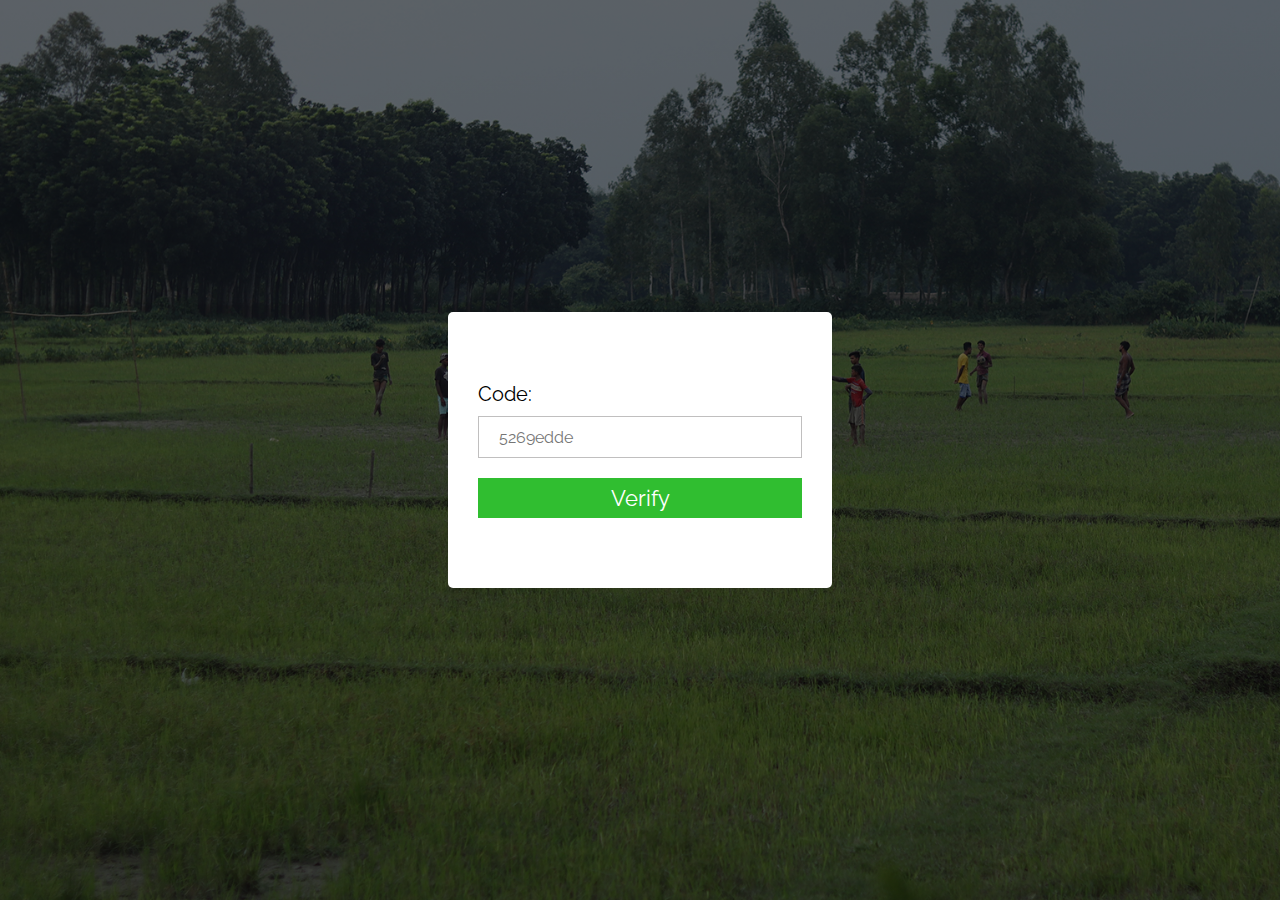
<file: forget_email_validation.html>
<!DOCTYPE html>
<html lang="en">
<head>
    <meta charset="UTF-8">
    <meta http-equiv="X-UA-Compatible" content="IE=edge">
    <meta name="viewport" content="width=device-width, initial-scale=1.0">
    <title>Login page</title>
    <link rel="stylesheet" href="assets/css/style.css">
</head>
<body class="login_page_body">
    <div class="login_container">
        <div class="login">
            <div class="email">
                <label for="email">Code:</label><input type="text" name="email_validation" id="email_validation" placeholder="5269edde">
            </div>
            <div class="submit">
                <button type="submit" name="submit" id="submit">Verify</button>
            </div>
            
        </div>
    </div>
</body>
</html>
</file>
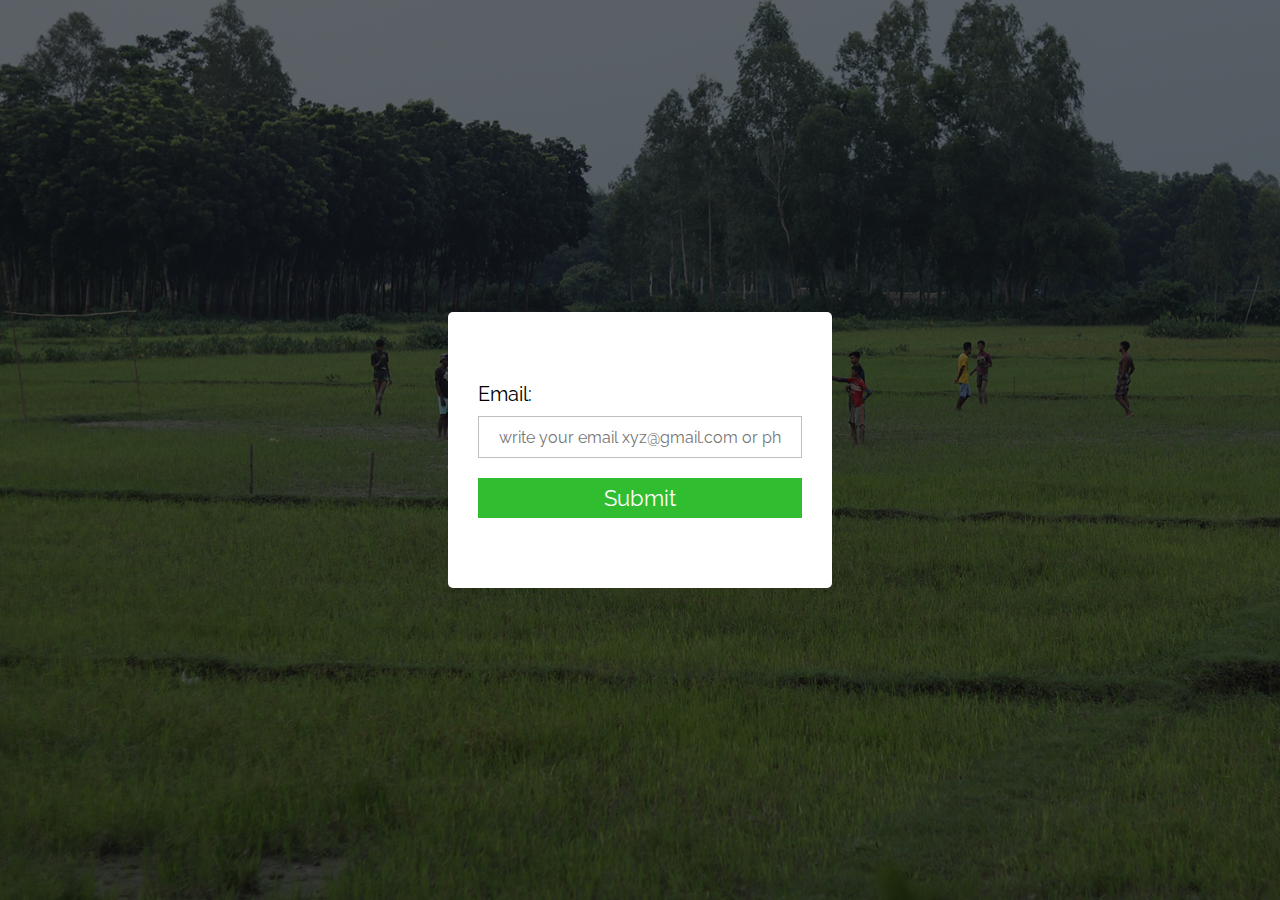
<file: forget_password.html>
<!DOCTYPE html>
<html lang="en">
<head>
    <meta charset="UTF-8">
    <meta http-equiv="X-UA-Compatible" content="IE=edge">
    <meta name="viewport" content="width=device-width, initial-scale=1.0">
    <title>Login page</title>
    <link rel="stylesheet" href="assets/css/style.css">
</head>
<body class="login_page_body">
    <div class="login_container">
        <div class="login">
            <div class="email">
                <label for="email">Email:</label><input type="email" name="email" id="email" placeholder="write your email xyz@gmail.com or phone no">
            </div>
            <div class="submit">
                <button type="submit" name="submit" id="submit">Submit</button>
            </div>
            
        </div>
    </div>
</body>
</html>
</file>
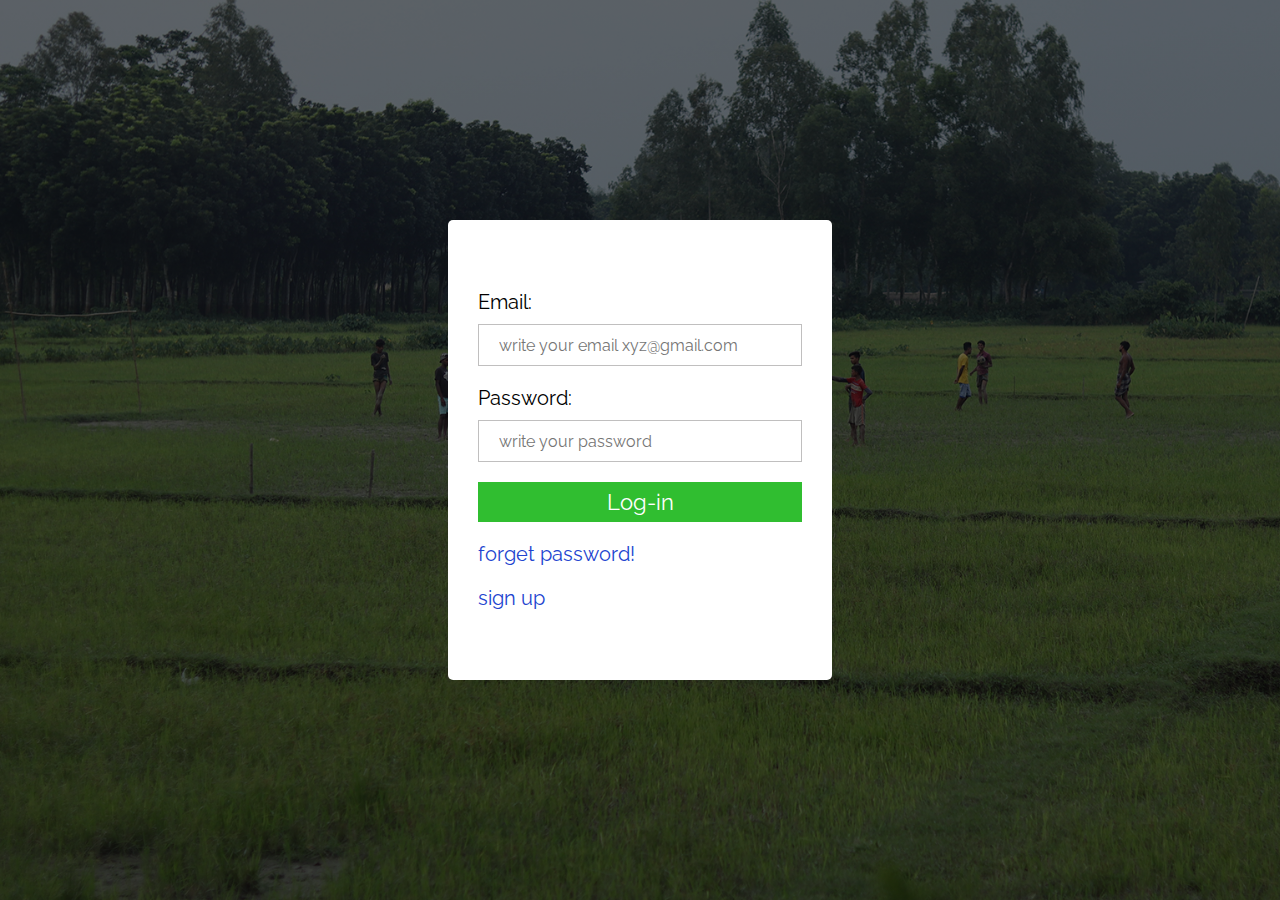
<file: login.html>
<!DOCTYPE html>
<html lang="en">
<head>
    <meta charset="UTF-8">
    <meta http-equiv="X-UA-Compatible" content="IE=edge">
    <meta name="viewport" content="width=device-width, initial-scale=1.0">
    <title>Login page</title>
    <link rel="stylesheet" href="assets/css/style.css">
</head>
<body class="login_page_body">
    <div class="login_container">
        <div class="login">
            <div class="email">
                <label for="email">Email:</label><input type="email" name="email" id="email" placeholder="write your email xyz@gmail.com">
            </div>
            <div class="password">
                <label for="password">Password:</label><input type="password" name="password" id="password" placeholder="write your password">
            </div>
            <div class="submit">
                <button type="submit" name="submit" id="submit">Log-in</button>
            </div>
            <div class="forget_signup">
               <p><a href="#">forget password!</a></p>
               <p><a href="#">sign up</a></p>
            </div>
            
        </div>
    </div>
</body>
</html>
</file>
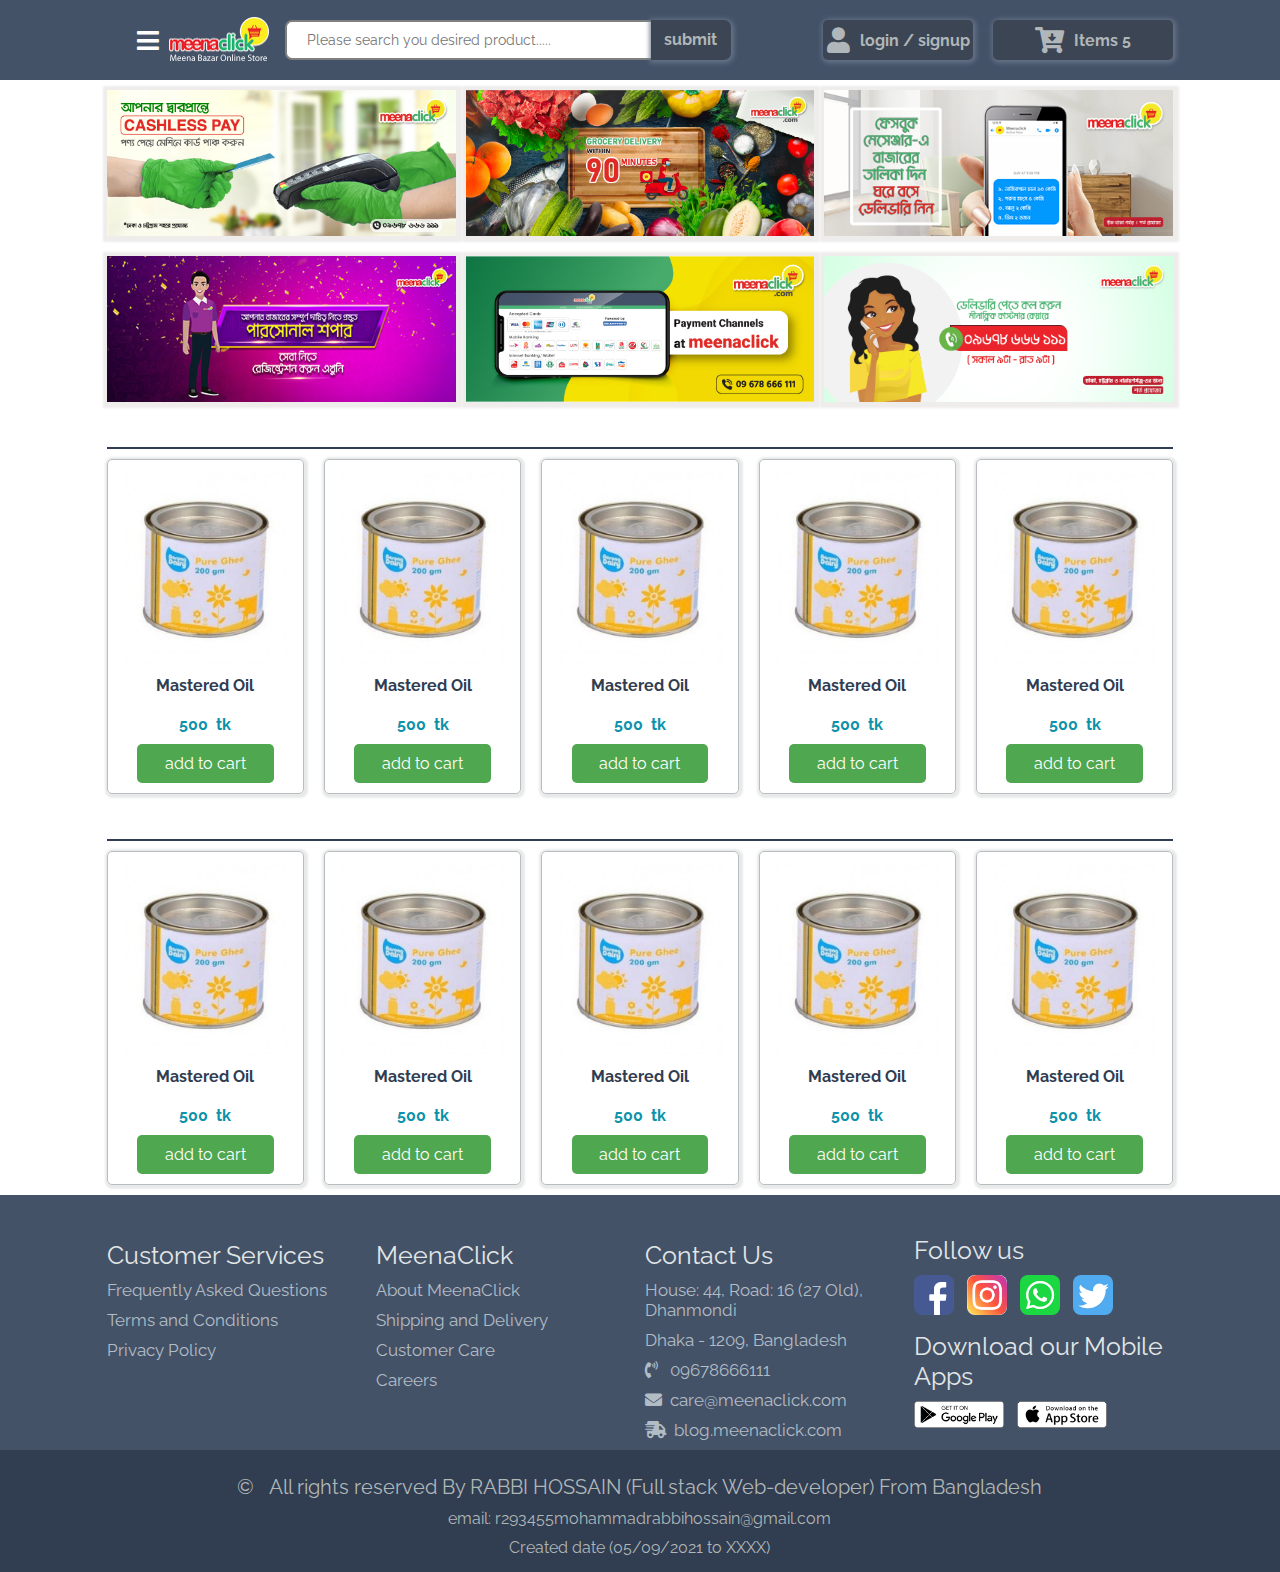
<file: main.html>
<!-- header section start -->
<!DOCTYPE html>
<html lang="en">
<head>
    <meta charset="UTF-8">
    <meta http-equiv="X-UA-Compatible" content="IE=edge">
    <meta name="viewport" content="width=device-width, initial-scale=1.0">
    <title>Meenabazar</title>
    <link rel="shortcut icon" href="assets/images/favicon.ico" type="image/x-icon">
    <link rel="stylesheet" href="https://cdnjs.cloudflare.com/ajax/libs/font-awesome/5.15.4/css/all.min.css">
    <link rel="stylesheet" href="assets/css/style.css">
    <link rel="stylesheet" href="assets/css/media.css">
</head>
<body>
    <div class="preload"></div>

    <div class="container">
        <header>
            <!-- header_top "start" -->
            <div class="header_top">
                <div class="header_top_row">
                    <menu>
                        <div class="menu_icon">
                            <i class="fas fa-bars"></i>
                        </div>
                        <div class="main_navbar">
                            <nav class="navbar">
                                <div class="navbar_title">
                                    <div class="navbar_logo"><img src="assets/images/logo.png" alt=""></div>
                                    <div class="menu_close">Close</div>
                                </div>
                                    <ul class="category">
                                        <li>
                                            <a href="#" class="sub_category_click"><span>Fish</span><i class="fas fa-chevron-right"></i></a>
                                            <ul class="sub_category">
                                                <li><a href="">Thi fish</a></li>
                                                <li><a href="">Thi fish</a></li>
                                                <li><a href="">Thi fish</a></li>
                                                <li><a href="">Thi fish</a></li>
                                                <li><a href="">Thi fish</a></li>
                                                <li><a href="">Thi fish</a></li>
                                                <li><a href="">Thi fish</a></li>
                                            </ul>
                                        </li>
                                        <li>
                                            <a href="#" class="sub_category_click"><span>Fish</span><i class="fas fa-chevron-right"></i></a>
                                            <ul class="sub_category">
                                                <li><a href="">Thi fish</a></li>
                                                <li><a href="">Thi fish</a></li>
                                                <li><a href="">Thi fish</a></li>
                                                <li><a href="">Thi fish</a></li>
                                                <li><a href="">Thi fish</a></li>
                                                <li><a href="">Thi fish</a></li>
                                                <li><a href="">Thi fish</a></li>
                                            </ul>
                                        </li>
                                        <li>
                                            <a href="#" class="sub_category_click"><span>Fish</span><i class="fas fa-chevron-right"></i></a>
                                            <ul class="sub_category">
                                                <li><a href="">Thi fish</a></li>
                                                <li><a href="">Thi fish</a></li>
                                                <li><a href="">Thi fish</a></li>
                                                <li><a href="">Thi fish</a></li>
                                                <li><a href="">Thi fish</a></li>
                                                <li><a href="">Thi fish</a></li>
                                                <li><a href="">Thi fish</a></li>
                                            </ul>
                                        </li>
                                        <li>
                                            <a href="#" class="sub_category_click"><span>Vegitable</span><i class="fas fa-chevron-right"></i></a>
                                            <ul class="sub_category">
                                                <li><a href="">Thi fish</a></li>
                                                <li><a href="">Thi fish</a></li>
                                                <li><a href="">Thi fish</a></li>
                                                <li><a href="">Thi fish</a></li>
                                                <li><a href="">Thi fish</a></li>
                                                <li><a href="">Thi fish</a></li>
                                                <li><a href="">Thi fish</a></li>
                                            </ul>
                                        </li>
                                        <li>
                                            <a href="#" class="sub_category_click"><span>Vegitable</span><i class="fas fa-chevron-right"></i></a>
                                            <ul class="sub_category">
                                                <li><a href="">Thi fish</a></li>
                                                <li><a href="">Thi fish</a></li>
                                                <li><a href="">Thi fish</a></li>
                                                <li><a href="">Thi fish</a></li>
                                                <li><a href="">Thi fish</a></li>
                                                <li><a href="">Thi fish</a></li>
                                                <li><a href="">Thi fish</a></li>
                                            </ul>
                                        </li>
                                        <li>
                                            <a href="#" class="sub_category_click"><span>Vegitable</span><i class="fas fa-chevron-right"></i></a>
                                            <ul class="sub_category">
                                                <li><a href="">Thi fish</a></li>
                                                <li><a href="">Thi fish</a></li>
                                                <li><a href="">Thi fish</a></li>
                                                <li><a href="">Thi fish</a></li>
                                                <li><a href="">Thi fish</a></li>
                                                <li><a href="">Thi fish</a></li>
                                                <li><a href="">Thi fish</a></li>
                                            </ul>
                                        </li>
                                    </ul>
                            </nav>
                        </div>     
                    </menu>
                    <div class="logo">
                        <a href=""><img src="assets/images/logo.png" alt=""></a>
                    </div>
                    <div class="search_bar">
                        <div>
                            <input type="text" placeholder="Please search you desired product.....">
                            <input type="submit" value="submit">
                        </div>
                    </div>
                    <div class="search">
                        <p>Search</p>
                    </div>
                    <div class="cart">
                        <div class="col1">
                            <a href=""><i class="fas fa-user"></i></a>
                            <p><a href="">login / signup</a></p>
                        </div>
                        <div class="col2">
                            <a href=""><i class="fas fa-cart-arrow-down"></i></a>
                            <p><a href=""> Items <span class="qty">5</span></a></p>
                        </div>
                    </div>
                </div>
            </div>
        </header>
        <!-- header section end -->

        <!-- main section start -->
        
        <main>
            <div class="banner">
                <img src="assets/images/banner1.jpg" alt="">
                <img src="assets/images/banner2.jpg" alt="">
                <img src="assets/images/banner3.jpg" alt="">
                <img src="assets/images/banner4.jpg" alt="">
                <img src="assets/images/banner5.jpg" alt="">
                <img src="assets/images/banner6.jpg" alt="">
            </div>
            <div class="product">
                <div class="category_keyword">
                    <div class="category_name">
                        <div class="col_left"><a href="#"> Category name</a></div>
                        <div class="col_right"><a href="#">more <span>&raquo;</a></span></div>
                    </div>
                    <hr>
                </div>
                <div class="main_product">
                    <div class="single_product">
                        <div class="product_image">
                            <a href="#"><img src="assets/images/product1.jpg" alt=""></a>
                        </div>
                        <div class="product_name">Mastered Oil</div>
                        <div class="product_price"><span>500</span>&nbsp; tk</div>
                        <div class="add_to_cart">
                            <div class="add_to_cart_content"><a href="#"> add to cart</a></div>
                        </div>
                    </div>                    
                    <div class="single_product">
                        <div class="product_image">
                            <a href="#"><img src="assets/images/product1.jpg" alt=""></a>
                        </div>
                        <div class="product_name">Mastered Oil</div>
                        <div class="product_price"><span>500</span>&nbsp; tk</div>
                        <div class="add_to_cart">
                            <div class="add_to_cart_content"><a href="#"> add to cart</a></div>
                        </div>
                    </div>                    
                    <div class="single_product">
                        <div class="product_image">
                            <a href="#"><img src="assets/images/product1.jpg" alt=""></a>
                        </div>
                        <div class="product_name">Mastered Oil</div>
                        <div class="product_price"><span>500</span>&nbsp; tk</div>
                        <div class="add_to_cart">
                            <div class="add_to_cart_content"><a href="#"> add to cart</a></div>
                        </div>
                    </div>                    
                    <div class="single_product">
                        <div class="product_image">
                            <a href="#"><img src="assets/images/product1.jpg" alt=""></a>
                        </div>
                        <div class="product_name">Mastered Oil</div>
                        <div class="product_price"><span>500</span>&nbsp; tk</div>
                        <div class="add_to_cart">
                            <div class="add_to_cart_content"><a href="#"> add to cart</a></div>
                        </div>
                    </div>                    
                    <div class="single_product">
                        <div class="product_image">
                            <a href="#"><img src="assets/images/product1.jpg" alt=""></a>
                        </div>
                        <div class="product_name">Mastered Oil</div>
                        <div class="product_price"><span>500</span>&nbsp; tk</div>
                        <div class="add_to_cart">
                            <div class="add_to_cart_content"><a href="#"> add to cart</a></div>
                        </div>
                    </div>                    
                </div>
            </div>
            <div class="product">
                <div class="category_keyword">
                    <div class="category_name">
                        <div class="col_left"><a href="#"> Category name</a></div>
                        <div class="col_right"><a href="#">more <span>&raquo;</a></span></div>
                    </div>
                    <hr>
                </div>
                <div class="main_product">
                    <div class="single_product">
                        <div class="product_image">
                            <a href="#"><img src="assets/images/product1.jpg" alt=""></a>
                        </div>
                        <div class="product_name">Mastered Oil</div>
                        <div class="product_price"><span>500</span>&nbsp; tk</div>
                        <div class="add_to_cart">
                            <div class="add_to_cart_content"><a href="#"> add to cart</a></div>
                        </div>
                    </div>                    
                    <div class="single_product">
                        <div class="product_image">
                            <a href="#"><img src="assets/images/product1.jpg" alt=""></a>
                        </div>
                        <div class="product_name">Mastered Oil</div>
                        <div class="product_price"><span>500</span>&nbsp; tk</div>
                        <div class="add_to_cart">
                            <div class="add_to_cart_content"><a href="#"> add to cart</a></div>
                        </div>
                    </div>                    
                    <div class="single_product">
                        <div class="product_image">
                            <a href="#"><img src="assets/images/product1.jpg" alt=""></a>
                        </div>
                        <div class="product_name">Mastered Oil</div>
                        <div class="product_price"><span>500</span>&nbsp; tk</div>
                        <div class="add_to_cart">
                            <div class="add_to_cart_content"><a href="#"> add to cart</a></div>
                        </div>
                    </div>                    
                    <div class="single_product">
                        <div class="product_image">
                            <a href="#"><img src="assets/images/product1.jpg" alt=""></a>
                        </div>
                        <div class="product_name">Mastered Oil</div>
                        <div class="product_price"><span>500</span>&nbsp; tk</div>
                        <div class="add_to_cart">
                            <div class="add_to_cart_content"><a href="#"> add to cart</a></div>
                        </div>
                    </div>                    
                    <div class="single_product">
                        <div class="product_image">
                            <a href="#"><img src="assets/images/product1.jpg" alt=""></a>
                        </div>
                        <div class="product_name">Mastered Oil</div>
                        <div class="product_price"><span>500</span>&nbsp; tk</div>
                        <div class="add_to_cart">
                            <div class="add_to_cart_content"><a href="#"> add to cart</a></div>
                        </div>
                    </div>                    
                </div>
            </div>
        </main>

        <!-- main section end -->

        <!-- footer section start -->
        <footer>
            <div class="footer_main">
                    <div class="footer_row">

                        <div class="col-4">
                            <a href="" class="Customer-Services">Customer Services</a>
                            <a href="">Frequently Asked Questions</a>
                        <a href="">Terms and Conditions</a>
                        <a href="">Privacy Policy</a>
                    </div>

                    <div class="col-4">
                            <a href="" class="Customer-Services">MeenaClick</a>
                            <a href="">About MeenaClick</a>
                        <a href="">Shipping and Delivery</a>
                        <a href="">Customer Care</a>
                        <a href="">Careers</a>
                    </div>

                    <div class="col-4">
                            <a href="" class="Customer-Services">Contact Us</a>
                            <a href="">House: 44, Road: 16 (27 Old), Dhanmondi</a>
                        <a href="">Dhaka - 1209, Bangladesh</a>
                        <a href=""><i class="fas fa-phone-volume"></i>&nbsp;&nbsp; 09678666111</a> <!--non breaking space-->
                        <a href=""><i class="fas fa-envelope"></i>&nbsp;&nbsp;care@meenaclick.com</a>
                        <a href=""><i class="fas fa-shipping-fast"></i>&nbsp;&nbsp;blog.meenaclick.com</a>
                    </div>

                    <div class="col-4">
                        <div class="col-4-row-1">
                            <div><a href="">Follow us</a></div>
                            <div class="social-icon">
                                <a href=""><img src="assets/images/social_icon/social-1.jpg" alt=""></a> 
                                <a href=""><img src="assets/images/social_icon/social-2.jpg" alt=""></a> 
                                <a href=""><img src="assets/images/social_icon/social-3.jpg" alt=""></a> 
                                <a href=""><img src="assets/images/social_icon/social-4.jpg" alt=""></a> 
                                

                            </div>
                            

                        </div>

                        <div class="col-4-row-2">
                            <div><a href="">Download our Mobile Apps</a></div>
                            <div class="store">
                                <a href=""><img src="assets/images/social_icon/play-store.png" alt=""></a>
                                <a href=""><img src="assets/images/social_icon/app-store.png" alt=""></a>
                            </div>
                        </div>
                    </div>
                </div>
            </div>
            <section class="copyright">
                <a href=""> <span>&copy;</span> &nbsp;&nbsp;All rights reserved By RABBI HOSSAIN (Full stack Web-developer) From Bangladesh</a>
                <a href="" class="email_contact">email: r293455mohammadrabbihossain@gmail.com</a>
                <a href="" class="email_contact">Created date (05/09/2021 to XXXX)</a>
            </section>            
        </footer>

         <!-- these is display:none for big device  "start"-->
        <div class="div_mobile_search_bar">
            <div class="mobile_search_bar">
                <div>
                    <form action="">
                        <input type="text" name="search" id="search" placeholder="Search your desired product....">
                        <input type="submit" id="search_sumbit"  name="search_sumbit" value="search">
                    </form>
                    <span class="mobile_search_bar_close">X</span>
                </div>
            </div>
        </div>
        <div class="div_mobile_login_bar">
            <div class="mobile_login_bar">
                <div class="div_home">
                    <a href="">
                        <div class="fa-home">
                            <i class="fas fa-home"></i>
                        </div>
                        <p>Home</p>
                    </a>
                </div>
                <div class="main_mobile_cart">
                    <div class="mobile_cart">
                        <a href="">
                            <div>
                                <i class="fas fa-cart-plus"></i>
                            </div>
                            <p>Cart</p>
                        </a>
                    </div>
                </div>
                <div class="main_mobile_account">
                    <div class="account">
                        <a href="">
                        <div>
                            <i class="fas fa-user"></i>
                        </div>
                        <p>Account</p>
                        </a>
                    </div>
                </div>
                
            </div>
        </div>
        <!-- these is display:none for big device  "end"-->
    </div>
    <script src="assets/js/javaScritp.js"></script>
    <script src="assets/js/jquery.js"></script>
    <script src="assets/js/script.js"></script>
</body>
</html>

<!-- footer section end -->
</file>
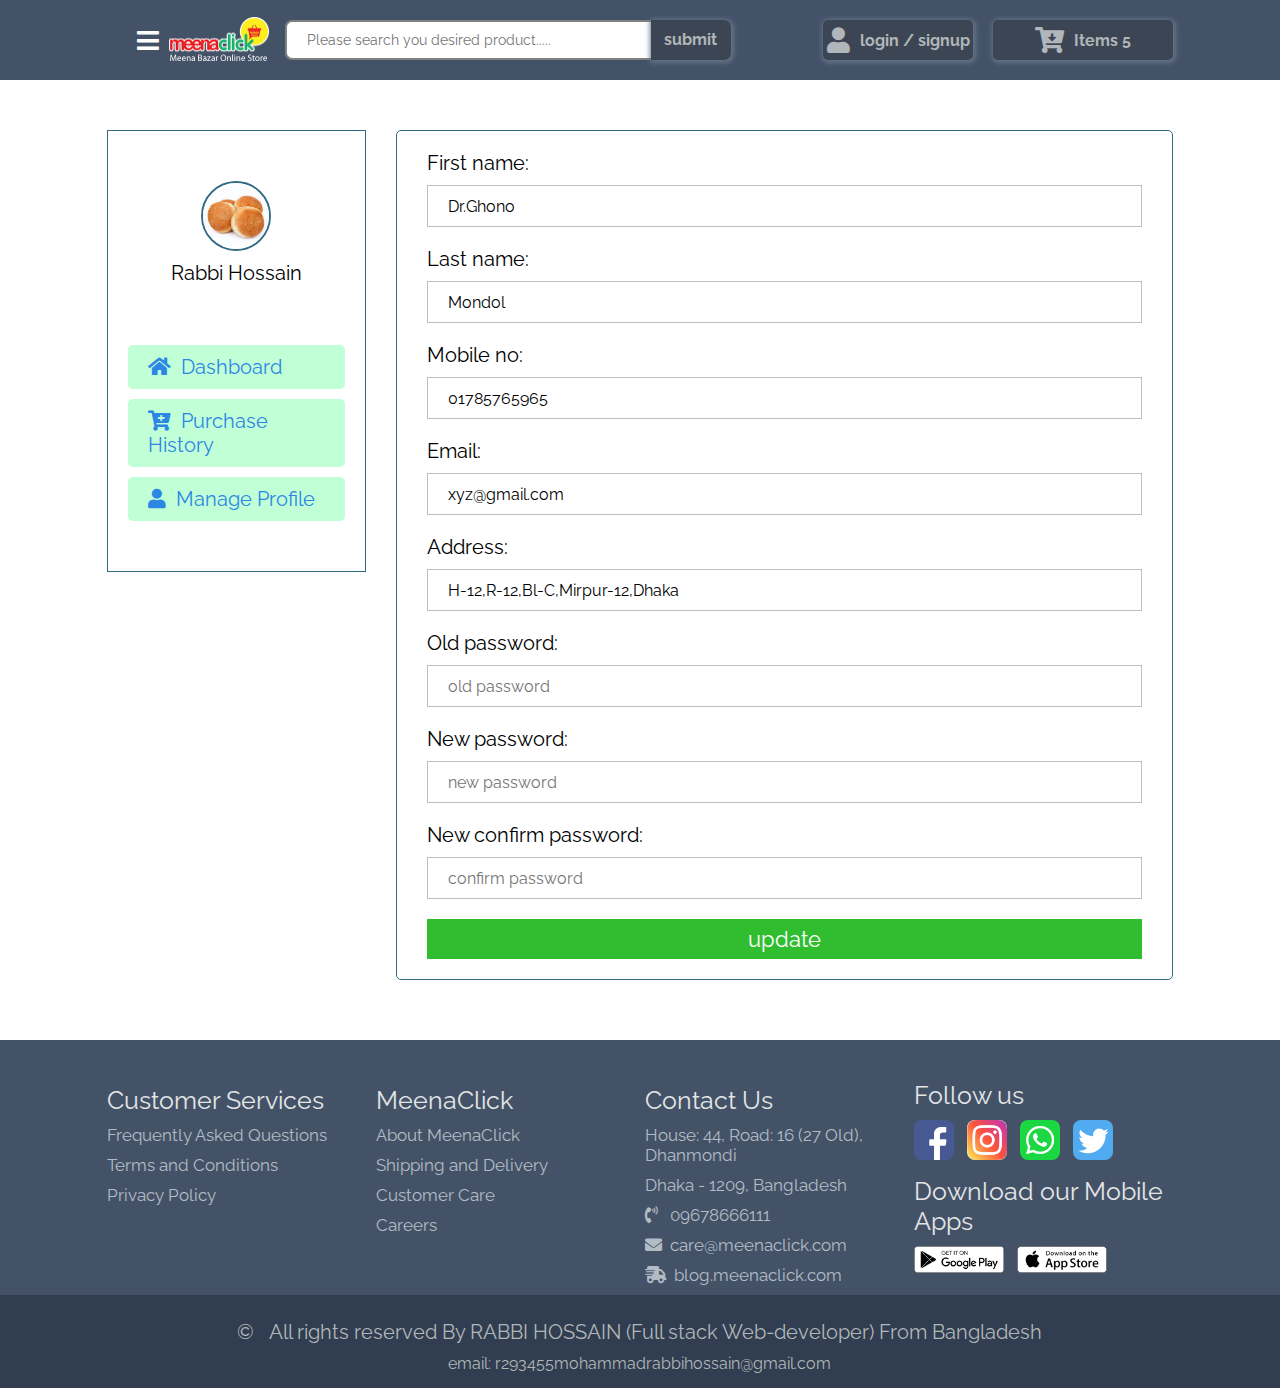
<file: manage_profile.html>
<!-- header section start -->
<!DOCTYPE html>
<html lang="en">
<head>
    <meta charset="UTF-8">
    <meta http-equiv="X-UA-Compatible" content="IE=edge">
    <meta name="viewport" content="width=device-width, initial-scale=1.0">
    <title>Meenabazar</title>
    <link rel="shortcut icon" href="assets/images/favicon.ico" type="image/x-icon">
    <link rel="stylesheet" href="https://cdnjs.cloudflare.com/ajax/libs/font-awesome/5.15.4/css/all.min.css">
    <link rel="stylesheet" href="assets/css/style.css">
    <link rel="stylesheet" href="assets/css/media.css">
</head>
<body>
    <div class="preload"></div>

    <div class="container">
        <header>
            <!-- header_top "start" -->
            <div class="header_top">
                <div class="header_top_row">
                    <menu>
                        <div class="menu_icon">
                            <i class="fas fa-bars"></i>
                        </div>
                        <div class="main_navbar">
                            <nav class="navbar">
                                <div class="navbar_title">
                                    <div class="navbar_logo"><img src="assets/images/logo.png" alt=""></div>
                                    <div class="menu_close">Close</div>
                                </div>
                                    <ul class="category">
                                        <li>
                                            <a href="#" class="sub_category_click"><span>Fish</span><i class="fas fa-chevron-right"></i></a>
                                            <ul class="sub_category">
                                                <li><a href="">Thi fish</a></li>
                                                <li><a href="">Thi fish</a></li>
                                                <li><a href="">Thi fish</a></li>
                                                <li><a href="">Thi fish</a></li>
                                                <li><a href="">Thi fish</a></li>
                                                <li><a href="">Thi fish</a></li>
                                                <li><a href="">Thi fish</a></li>
                                            </ul>
                                        </li>
                                        <li>
                                            <a href="#" class="sub_category_click"><span>Fish</span><i class="fas fa-chevron-right"></i></a>
                                            <ul class="sub_category">
                                                <li><a href="">Thi fish</a></li>
                                                <li><a href="">Thi fish</a></li>
                                                <li><a href="">Thi fish</a></li>
                                                <li><a href="">Thi fish</a></li>
                                                <li><a href="">Thi fish</a></li>
                                                <li><a href="">Thi fish</a></li>
                                                <li><a href="">Thi fish</a></li>
                                            </ul>
                                        </li>
                                        <li>
                                            <a href="#" class="sub_category_click"><span>Fish</span><i class="fas fa-chevron-right"></i></a>
                                            <ul class="sub_category">
                                                <li><a href="">Thi fish</a></li>
                                                <li><a href="">Thi fish</a></li>
                                                <li><a href="">Thi fish</a></li>
                                                <li><a href="">Thi fish</a></li>
                                                <li><a href="">Thi fish</a></li>
                                                <li><a href="">Thi fish</a></li>
                                                <li><a href="">Thi fish</a></li>
                                            </ul>
                                        </li>
                                        <li>
                                            <a href="#" class="sub_category_click"><span>Vegitable</span><i class="fas fa-chevron-right"></i></a>
                                            <ul class="sub_category">
                                                <li><a href="">Thi fish</a></li>
                                                <li><a href="">Thi fish</a></li>
                                                <li><a href="">Thi fish</a></li>
                                                <li><a href="">Thi fish</a></li>
                                                <li><a href="">Thi fish</a></li>
                                                <li><a href="">Thi fish</a></li>
                                                <li><a href="">Thi fish</a></li>
                                            </ul>
                                        </li>
                                        <li>
                                            <a href="#" class="sub_category_click"><span>Vegitable</span><i class="fas fa-chevron-right"></i></a>
                                            <ul class="sub_category">
                                                <li><a href="">Thi fish</a></li>
                                                <li><a href="">Thi fish</a></li>
                                                <li><a href="">Thi fish</a></li>
                                                <li><a href="">Thi fish</a></li>
                                                <li><a href="">Thi fish</a></li>
                                                <li><a href="">Thi fish</a></li>
                                                <li><a href="">Thi fish</a></li>
                                            </ul>
                                        </li>
                                        <li>
                                            <a href="#" class="sub_category_click"><span>Vegitable</span><i class="fas fa-chevron-right"></i></a>
                                            <ul class="sub_category">
                                                <li><a href="">Thi fish</a></li>
                                                <li><a href="">Thi fish</a></li>
                                                <li><a href="">Thi fish</a></li>
                                                <li><a href="">Thi fish</a></li>
                                                <li><a href="">Thi fish</a></li>
                                                <li><a href="">Thi fish</a></li>
                                                <li><a href="">Thi fish</a></li>
                                            </ul>
                                        </li>
                                    </ul>
                            </nav>
                        </div>     
                    </menu>
                    <div class="logo">
                        <a href=""><img src="assets/images/logo.png" alt=""></a>
                    </div>
                    <div class="search_bar">
                        <div>
                            <input type="text" placeholder="Please search you desired product.....">
                            <input type="submit" value="submit">
                        </div>
                    </div>
                    <div class="search">
                        <p>Search</p>
                    </div>
                    <div class="cart">
                        <div class="col1">
                            <a href=""><i class="fas fa-user"></i></a>
                            <p><a href="">login / signup</a></p>
                        </div>
                        <div class="col2">
                            <a href=""><i class="fas fa-cart-arrow-down"></i></a>
                            <p><a href=""> Items <span class="qty">5</span></a></p>
                        </div>
                    </div>
                </div>
            </div>
        </header>
        <!-- header section end -->

        <!-- main section start -->
        
        <main>
           <div class="customer_dashboard_container">

               <div class="dashboard_left purchase_history_dashboa_left">
                   <div class="customer_meta_container">
                    <div class="customer_meta">
                        <div class="customer_meta_image">
                            <img src="assets/images/bakery&snacks1.jpg" alt="">
                        </div>
                        <div class="customer_meta_p">
                             <p>Rabbi Hossain</p>
                        </div>
                    </div>
                    <div class="dashboard_keyword">
                     <a href=""><i class="fas fa-home"></i><span>Dashboard</span></a>
                    </div>
                    <div class="dashboard_keyword">
                     <a href=""><i class="fas fa-cart-plus"></i><span>Purchase History</span></a>
                    </div>
                    <div class="dashboard_keyword">
                     <a href=""><i class="fas fa-user"></i><span>Manage Profile</span></a>
                    </div>
                   </div>
               </div>

               <div class="dashboard_right purchase_history_dashboard_container">
                   <div class="purchase_history_dashboard_right">
                    <div class="login signup_login manage_profile_input">
                        <div class="first_name">
                            <label for="first_name">First name:</label><input type="text" name="first_name" id="first_name" value="Dr.Ghono">
                        </div>
                        <div class="last_name">
                            <label for="last_name">Last name:</label><input type="text" name="last_name" id="last_name" value="Mondol">
                        </div>
                        <div class="mobile_number">
                            <label for="mobile_number">Mobile no:</label><input type="text" name="mobile_number" id="mobile_number" value="01785765965">
                        </div>
                        <div class="email">
                            <label for="email">Email:</label><input type="email" name="email" id="email" value="xyz@gmail.com">
                        </div>
                        <div class="address">
                            <label for="address">Address:</label><input type="text" name="address" id="address" value="H-12,R-12,Bl-C,Mirpur-12,Dhaka">
                        </div>
                        <div class="old_password">
                            <label for="old_password">Old password:</label><input type="text" name="old_password" id="old_password" placeholder="old password">
                        </div>
                        <div class="new_password">
                            <label for="new_password">New password:</label><input type="text" name="new_password" id="new_password" placeholder="new password">
                        </div>
                        <div class="C_password">
                            <label for="C_password">New confirm password:</label><input type="text" name="C_password" id="C_password" placeholder="confirm password">
                        </div>
                        <div class="submit">
                            <button type="submit" name="submit" id="submit">update</button>
                        </div>
                        
                    </div>
                   </div>
               </div>
           </div>
        </main>

        <!-- main section end -->

        <!-- footer section start -->
        <footer>
            <div class="footer_main">
                    <div class="footer_row">

                        <div class="col-4">
                            <a href="" class="Customer-Services">Customer Services</a>
                            <a href="">Frequently Asked Questions</a>
                        <a href="">Terms and Conditions</a>
                        <a href="">Privacy Policy</a>
                    </div>

                    <div class="col-4">
                            <a href="" class="Customer-Services">MeenaClick</a>
                            <a href="">About MeenaClick</a>
                        <a href="">Shipping and Delivery</a>
                        <a href="">Customer Care</a>
                        <a href="">Careers</a>
                    </div>

                    <div class="col-4">
                            <a href="" class="Customer-Services">Contact Us</a>
                            <a href="">House: 44, Road: 16 (27 Old), Dhanmondi</a>
                        <a href="">Dhaka - 1209, Bangladesh</a>
                        <a href=""><i class="fas fa-phone-volume"></i>&nbsp;&nbsp; 09678666111</a> <!--non breaking space-->
                        <a href=""><i class="fas fa-envelope"></i>&nbsp;&nbsp;care@meenaclick.com</a>
                        <a href=""><i class="fas fa-shipping-fast"></i>&nbsp;&nbsp;blog.meenaclick.com</a>
                    </div>

                    <div class="col-4">
                        <div class="col-4-row-1">
                            <div><a href="">Follow us</a></div>
                            <div class="social-icon">
                                <a href=""><img src="assets/images/social_icon/social-1.jpg" alt=""></a> 
                                <a href=""><img src="assets/images/social_icon/social-2.jpg" alt=""></a> 
                                <a href=""><img src="assets/images/social_icon/social-3.jpg" alt=""></a> 
                                <a href=""><img src="assets/images/social_icon/social-4.jpg" alt=""></a> 
                                

                            </div>
                            

                        </div>

                        <div class="col-4-row-2">
                            <div><a href="">Download our Mobile Apps</a></div>
                            <div class="store">
                                <a href=""><img src="assets/images/social_icon/play-store.png" alt=""></a>
                                <a href=""><img src="assets/images/social_icon/app-store.png" alt=""></a>
                            </div>
                        </div>
                    </div>
                </div>
            </div>
            <section class="copyright">
                <a href=""> <span>&copy;</span> &nbsp;&nbsp;All rights reserved By RABBI HOSSAIN (Full stack Web-developer) From Bangladesh</a>
                <a href="" class="email_contact">email: r293455mohammadrabbihossain@gmail.com</a>
            </section>            
        </footer>

         <!-- these is display:none for big device  "start"-->
        <div class="div_mobile_search_bar">
            <div class="mobile_search_bar">
                <div>
                    <form action="">
                        <input type="text" name="search" id="search" placeholder="Search your desired product....">
                        <input type="submit" id="search_sumbit"  name="search_sumbit" value="search">
                    </form>
                    <span class="mobile_search_bar_close">X</span>
                </div>
            </div>
        </div>
        <div class="div_mobile_login_bar">
            <div class="mobile_login_bar">
                <div class="div_home">
                    <a href="">
                        <div class="fa-home">
                            <i class="fas fa-home"></i>
                        </div>
                        <p>Home</p>
                    </a>
                </div>
                <div class="main_mobile_cart">
                    <div class="mobile_cart">
                        <a href="">
                            <div>
                                <i class="fas fa-cart-plus"></i>
                            </div>
                            <p>Cart</p>
                        </a>
                    </div>
                </div>
                <div class="main_mobile_account">
                    <div class="account">
                        <a href="">
                        <div>
                            <i class="fas fa-user"></i>
                        </div>
                        <p>Account</p>
                        </a>
                    </div>
                </div>
                
            </div>
        </div>
        <!-- these is display:none for big device  "end"-->
    </div>
    <script src="assets/js/javaScritp.js"></script>
    <script src="assets/js/jquery.js"></script>
    <script src="assets/js/script.js"></script>
</body>
</html>

<!-- footer section end -->
</file>
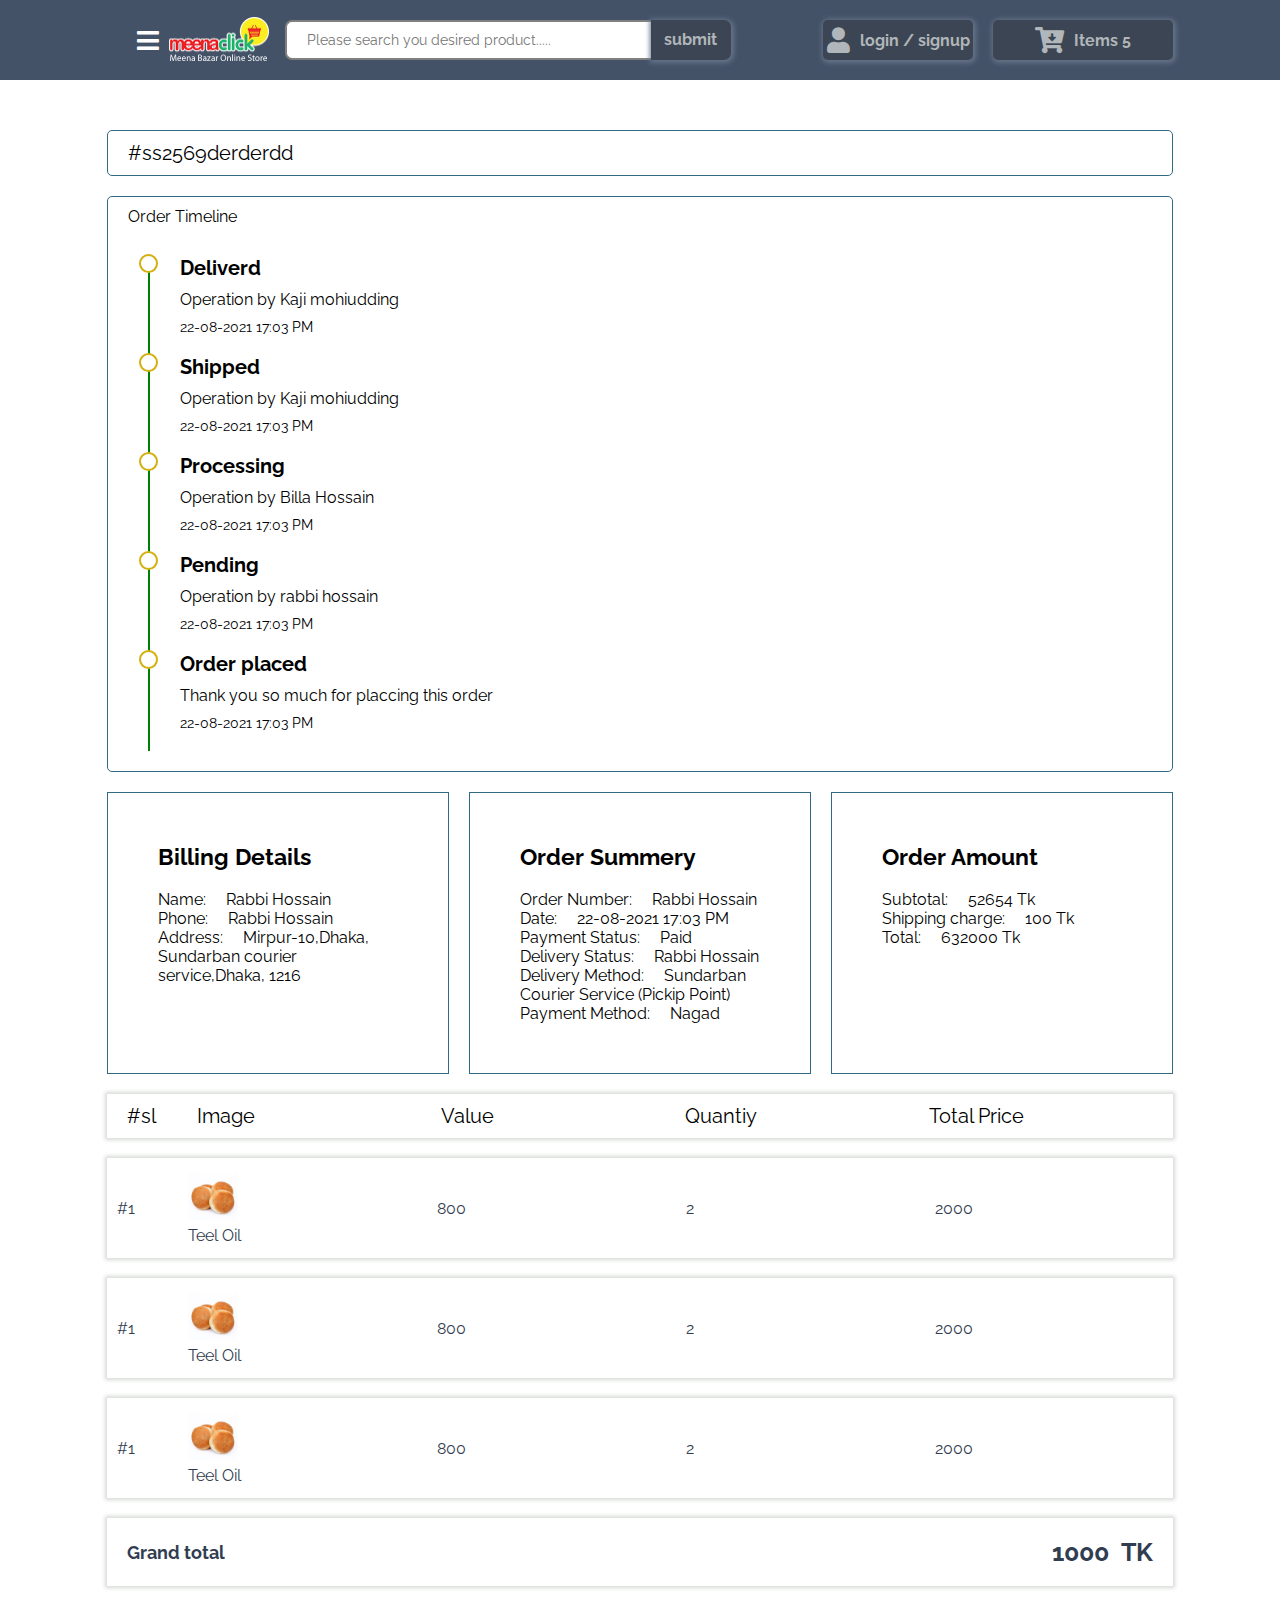
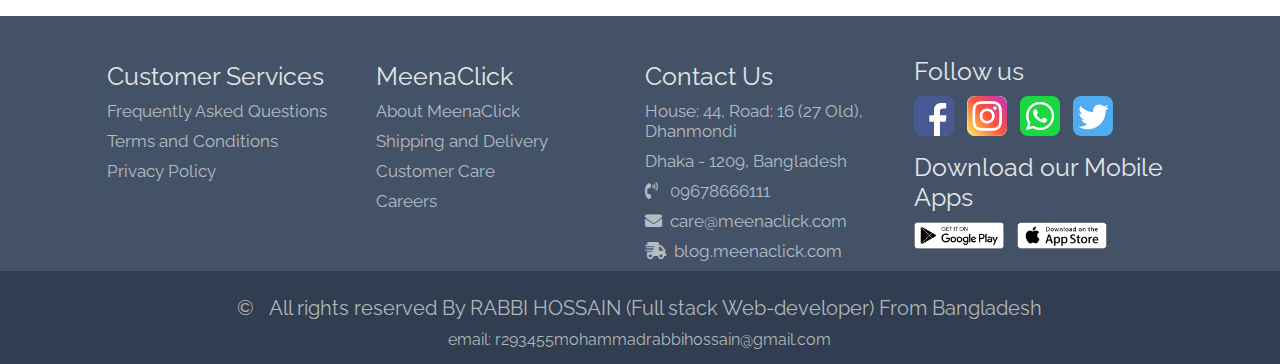
<file: order_details.html>
<!-- header section start -->
<!DOCTYPE html>
<html lang="en">
<head>
    <meta charset="UTF-8">
    <meta http-equiv="X-UA-Compatible" content="IE=edge">
    <meta name="viewport" content="width=device-width, initial-scale=1.0">
    <title>Meenabazar</title>
    <link rel="shortcut icon" href="assets/images/favicon.ico" type="image/x-icon">
    <link rel="stylesheet" href="https://cdnjs.cloudflare.com/ajax/libs/font-awesome/5.15.4/css/all.min.css">
    <link rel="stylesheet" href="assets/css/style.css">
    <link rel="stylesheet" href="assets/css/media.css">
</head>
<body>
    <div class="preload"></div>

    <div class="container">
        <header>
            <!-- header_top "start" -->
            <div class="header_top">
                <div class="header_top_row">
                    <menu>
                        <div class="menu_icon">
                            <i class="fas fa-bars"></i>
                        </div>
                        <div class="main_navbar">
                            <nav class="navbar">
                                <div class="navbar_title">
                                    <div class="navbar_logo"><img src="assets/images/logo.png" alt=""></div>
                                    <div class="menu_close">Close</div>
                                </div>
                                    <ul class="category">
                                        <li>
                                            <a href="#" class="sub_category_click"><span>Fish</span><i class="fas fa-chevron-right"></i></a>
                                            <ul class="sub_category">
                                                <li><a href="">Thi fish</a></li>
                                                <li><a href="">Thi fish</a></li>
                                                <li><a href="">Thi fish</a></li>
                                                <li><a href="">Thi fish</a></li>
                                                <li><a href="">Thi fish</a></li>
                                                <li><a href="">Thi fish</a></li>
                                                <li><a href="">Thi fish</a></li>
                                            </ul>
                                        </li>
                                        <li>
                                            <a href="#" class="sub_category_click"><span>Fish</span><i class="fas fa-chevron-right"></i></a>
                                            <ul class="sub_category">
                                                <li><a href="">Thi fish</a></li>
                                                <li><a href="">Thi fish</a></li>
                                                <li><a href="">Thi fish</a></li>
                                                <li><a href="">Thi fish</a></li>
                                                <li><a href="">Thi fish</a></li>
                                                <li><a href="">Thi fish</a></li>
                                                <li><a href="">Thi fish</a></li>
                                            </ul>
                                        </li>
                                        <li>
                                            <a href="#" class="sub_category_click"><span>Fish</span><i class="fas fa-chevron-right"></i></a>
                                            <ul class="sub_category">
                                                <li><a href="">Thi fish</a></li>
                                                <li><a href="">Thi fish</a></li>
                                                <li><a href="">Thi fish</a></li>
                                                <li><a href="">Thi fish</a></li>
                                                <li><a href="">Thi fish</a></li>
                                                <li><a href="">Thi fish</a></li>
                                                <li><a href="">Thi fish</a></li>
                                            </ul>
                                        </li>
                                        <li>
                                            <a href="#" class="sub_category_click"><span>Vegitable</span><i class="fas fa-chevron-right"></i></a>
                                            <ul class="sub_category">
                                                <li><a href="">Thi fish</a></li>
                                                <li><a href="">Thi fish</a></li>
                                                <li><a href="">Thi fish</a></li>
                                                <li><a href="">Thi fish</a></li>
                                                <li><a href="">Thi fish</a></li>
                                                <li><a href="">Thi fish</a></li>
                                                <li><a href="">Thi fish</a></li>
                                            </ul>
                                        </li>
                                        <li>
                                            <a href="#" class="sub_category_click"><span>Vegitable</span><i class="fas fa-chevron-right"></i></a>
                                            <ul class="sub_category">
                                                <li><a href="">Thi fish</a></li>
                                                <li><a href="">Thi fish</a></li>
                                                <li><a href="">Thi fish</a></li>
                                                <li><a href="">Thi fish</a></li>
                                                <li><a href="">Thi fish</a></li>
                                                <li><a href="">Thi fish</a></li>
                                                <li><a href="">Thi fish</a></li>
                                            </ul>
                                        </li>
                                        <li>
                                            <a href="#" class="sub_category_click"><span>Vegitable</span><i class="fas fa-chevron-right"></i></a>
                                            <ul class="sub_category">
                                                <li><a href="">Thi fish</a></li>
                                                <li><a href="">Thi fish</a></li>
                                                <li><a href="">Thi fish</a></li>
                                                <li><a href="">Thi fish</a></li>
                                                <li><a href="">Thi fish</a></li>
                                                <li><a href="">Thi fish</a></li>
                                                <li><a href="">Thi fish</a></li>
                                            </ul>
                                        </li>
                                    </ul>
                            </nav>
                        </div>     
                    </menu>
                    <div class="logo">
                        <a href=""><img src="assets/images/logo.png" alt=""></a>
                    </div>
                    <div class="search_bar">
                        <div>
                            <input type="text" placeholder="Please search you desired product.....">
                            <input type="submit" value="submit">
                        </div>
                    </div>
                    <div class="search">
                        <p>Search</p>
                    </div>
                    <div class="cart">
                        <div class="col1">
                            <a href=""><i class="fas fa-user"></i></a>
                            <p><a href="">login / signup</a></p>
                        </div>
                        <div class="col2">
                            <a href=""><i class="fas fa-cart-arrow-down"></i></a>
                            <p><a href=""> Items <span class="qty">5</span></a></p>
                        </div>
                    </div>
                </div>
            </div>
        </header>
        <!-- header section end -->

        <!-- main section start -->
        
        <main>
            <div class="order_details_page">
                <div class="order_number_breadcumb">
                    <p>#ss2569derderdd</p>
                </div>
                <div class="order_number_timeline">
                    <div class="order_timeline">
                        <p>Order Timeline</p>
                    </div>
                    <div class="timeline_looping">
                        <div class="loop_one">
                            <div class="timeline_title">Order placed</div>
                            <div class="timeline_details">Thank you so much for placcing this order</div>
                            <div class="timeline_time"><span>22-08-2021 17:03</span> <span>PM</span></div>
                        </div>
                        <div class="loop_one">
                            <div class="timeline_title">Pending</div>
                            <div class="timeline_details">Operation by rabbi hossain</div>
                            <div class="timeline_time"><span>22-08-2021 17:03</span> <span>PM</span></div>
                        </div>
                        <div class="loop_one">
                            <div class="timeline_title">Processing</div>
                            <div class="timeline_details">Operation by Billa Hossain</div>
                            <div class="timeline_time"><span>22-08-2021 17:03</span> <span>PM</span></div>
                        </div>
                        <div class="loop_one">
                            <div class="timeline_title">Shipped</div>
                            <div class="timeline_details">Operation by Kaji mohiudding</div>
                            <div class="timeline_time"><span>22-08-2021 17:03</span> <span>PM</span></div>
                        </div>
                        <div class="loop_one">
                            <div class="timeline_title">Deliverd</div>
                            <div class="timeline_details">Operation by Kaji mohiudding</div>
                            <div class="timeline_time"><span>22-08-2021 17:03</span> <span>PM</span></div>
                        </div>
                    </div>
                </div>
                <div class="order_summery">
                    <div class="order_summery_left">
                        <div class="customer_billing_details">
                            <div class="title">Billing Details</div>
                            <p><span>Name:</span><span>Rabbi Hossain</span></p>
                            <p><span>Phone:</span><span>Rabbi Hossain</span></p>
                            <p><span>Address:</span><span>Mirpur-10,Dhaka, Sundarban courier service,Dhaka, 1216</span></p>
                        </div>
                    </div>
                    <div class="order_summery_right">
                        <div class="customer_billing_details">
                            <div class="title">Order Summery</div>
                            <p><span>Order Number:</span><span>Rabbi Hossain</span></p>
                            <p><span>Date:</span><span>22-08-2021 17:03 PM</span></p>
                            <p><span>Payment Status:</span><span>Paid</span></p>
                            <p><span>Delivery Status:</span><span>Rabbi Hossain</span></p>
                            <p><span>Delivery Method:</span><span>Sundarban Courier Service (Pickip Point)</span></p>
                            <p><span>Payment Method:</span><span>Nagad</span></p>
                        </div>
                    </div>
                    <div class="order_summery_right">
                        <div class="customer_billing_details">
                            <div class="title">Order Amount</div>
                            <p><span>Subtotal:</span><span>52654 <span> Tk</span></span></p>
                            <p><span>Shipping charge:</span><span>100</span><span> Tk</span></p>
                            <p><span>Total:</span><span>632000</span><span> Tk</span></p>
                        </div>
                    </div>
                </div>
                <div class="order_details_cart">
                    <div class="table_header">
                        <div class="th_product_serial"><span class=large_screen>#sl</span><span class=small_screen>#</span></div>
                        <div class="th_cart_product_image"><span class=large_screen>Image</span><span class=small_screen>Img</span></div>
                        <div class="th_product_value"><span class=large_screen>Value</span><span class=small_screen>Val</span></div>
                        <div class="th_product_qty"><span class=large_screen>Quantiy</span><span class=small_screen>Qty</span></div>
                        <div class="th_product_price"><span class=large_screen>Total Price</span><span class=small_screen>Tp</span></div>
                    </div>
                    <div class="table_body order_details_page_table_body">
                        <div class="table_tr">
                            <div class="product_serial">#1</div>
                            <div class="cart_product_image">
                                <div><img src="assets/images/bakery&snacks1.jpg" alt=""></div>
                                <div class="cart_product_name">Teel Oil</div>
                            </div>
                            <div class="cart_product_value">800</div>
                            <div class="cart_product_qty">2</div>
                            <div class="cart_product_price">2000</div>
                        </div>
                        <div class="table_tr">
                            <div class="product_serial">#1</div>
                            <div class="cart_product_image">
                                <div><img src="assets/images/bakery&snacks1.jpg" alt=""></div>
                                <div class="cart_product_name">Teel Oil</div>
                            </div>
                            <div class="cart_product_value">800</div>
                            <div class="cart_product_qty">2</div>
                            <div class="cart_product_price">2000</div>
                        </div>
                        <div class="table_tr">
                            <div class="product_serial">#1</div>
                            <div class="cart_product_image">
                                <div><img src="assets/images/bakery&snacks1.jpg" alt=""></div>
                                <div class="cart_product_name">Teel Oil</div>
                            </div>
                            <div class="cart_product_value">800</div>
                            <div class="cart_product_qty">2</div>
                            <div class="cart_product_price">2000</div>
                        </div>
                    </div>

                    <div class="table_subtotal">
                        <div class="cart_subtotal_keyword">
                            <span>Grand total</span>
                        </div>
                        <div class="cart_subtotal_digit">
                            <span>1000</span>&nbsp;&nbsp;<span>TK</span>
                        </div>
                    </div>
                </div>

            </div>
        </main>

        <!-- main section end -->

        <!-- footer section start -->
        <footer>
            <div class="footer_main">
                    <div class="footer_row">

                        <div class="col-4">
                            <a href="" class="Customer-Services">Customer Services</a>
                            <a href="">Frequently Asked Questions</a>
                        <a href="">Terms and Conditions</a>
                        <a href="">Privacy Policy</a>
                    </div>

                    <div class="col-4">
                            <a href="" class="Customer-Services">MeenaClick</a>
                            <a href="">About MeenaClick</a>
                        <a href="">Shipping and Delivery</a>
                        <a href="">Customer Care</a>
                        <a href="">Careers</a>
                    </div>

                    <div class="col-4">
                            <a href="" class="Customer-Services">Contact Us</a>
                            <a href="">House: 44, Road: 16 (27 Old), Dhanmondi</a>
                        <a href="">Dhaka - 1209, Bangladesh</a>
                        <a href=""><i class="fas fa-phone-volume"></i>&nbsp;&nbsp; 09678666111</a> <!--non breaking space-->
                        <a href=""><i class="fas fa-envelope"></i>&nbsp;&nbsp;care@meenaclick.com</a>
                        <a href=""><i class="fas fa-shipping-fast"></i>&nbsp;&nbsp;blog.meenaclick.com</a>
                    </div>

                    <div class="col-4">
                        <div class="col-4-row-1">
                            <div><a href="">Follow us</a></div>
                            <div class="social-icon">
                                <a href=""><img src="assets/images/social_icon/social-1.jpg" alt=""></a> 
                                <a href=""><img src="assets/images/social_icon/social-2.jpg" alt=""></a> 
                                <a href=""><img src="assets/images/social_icon/social-3.jpg" alt=""></a> 
                                <a href=""><img src="assets/images/social_icon/social-4.jpg" alt=""></a> 
                                

                            </div>
                            

                        </div>

                        <div class="col-4-row-2">
                            <div><a href="">Download our Mobile Apps</a></div>
                            <div class="store">
                                <a href=""><img src="assets/images/social_icon/play-store.png" alt=""></a>
                                <a href=""><img src="assets/images/social_icon/app-store.png" alt=""></a>
                            </div>
                        </div>
                    </div>
                </div>
            </div>
            <section class="copyright">
                <a href=""> <span>&copy;</span> &nbsp;&nbsp;All rights reserved By RABBI HOSSAIN (Full stack Web-developer) From Bangladesh</a>
                <a href="" class="email_contact">email: r293455mohammadrabbihossain@gmail.com</a>
            </section>            
        </footer>

         <!-- these is display:none for big device  "start"-->
        <div class="div_mobile_search_bar">
            <div class="mobile_search_bar">
                <div>
                    <form action="">
                        <input type="text" name="search" id="search" placeholder="Search your desired product....">
                        <input type="submit" id="search_sumbit"  name="search_sumbit" value="search">
                    </form>
                    <span class="mobile_search_bar_close">X</span>
                </div>
            </div>
        </div>
        <div class="div_mobile_login_bar">
            <div class="mobile_login_bar">
                <div class="div_home">
                    <a href="">
                        <div class="fa-home">
                            <i class="fas fa-home"></i>
                        </div>
                        <p>Home</p>
                    </a>
                </div>
                <div class="main_mobile_cart">
                    <div class="mobile_cart">
                        <a href="">
                            <div>
                                <i class="fas fa-cart-plus"></i>
                            </div>
                            <p>Cart</p>
                        </a>
                    </div>
                </div>
                <div class="main_mobile_account">
                    <div class="account">
                        <a href="">
                        <div>
                            <i class="fas fa-user"></i>
                        </div>
                        <p>Account</p>
                        </a>
                    </div>
                </div>
                
            </div>
        </div>
        <!-- these is display:none for big device  "end"-->
    </div>
    <script src="assets/js/javaScritp.js"></script>
    <script src="assets/js/jquery.js"></script>
    <script src="assets/js/script.js"></script>
</body>
</html>

<!-- footer section end -->
</file>
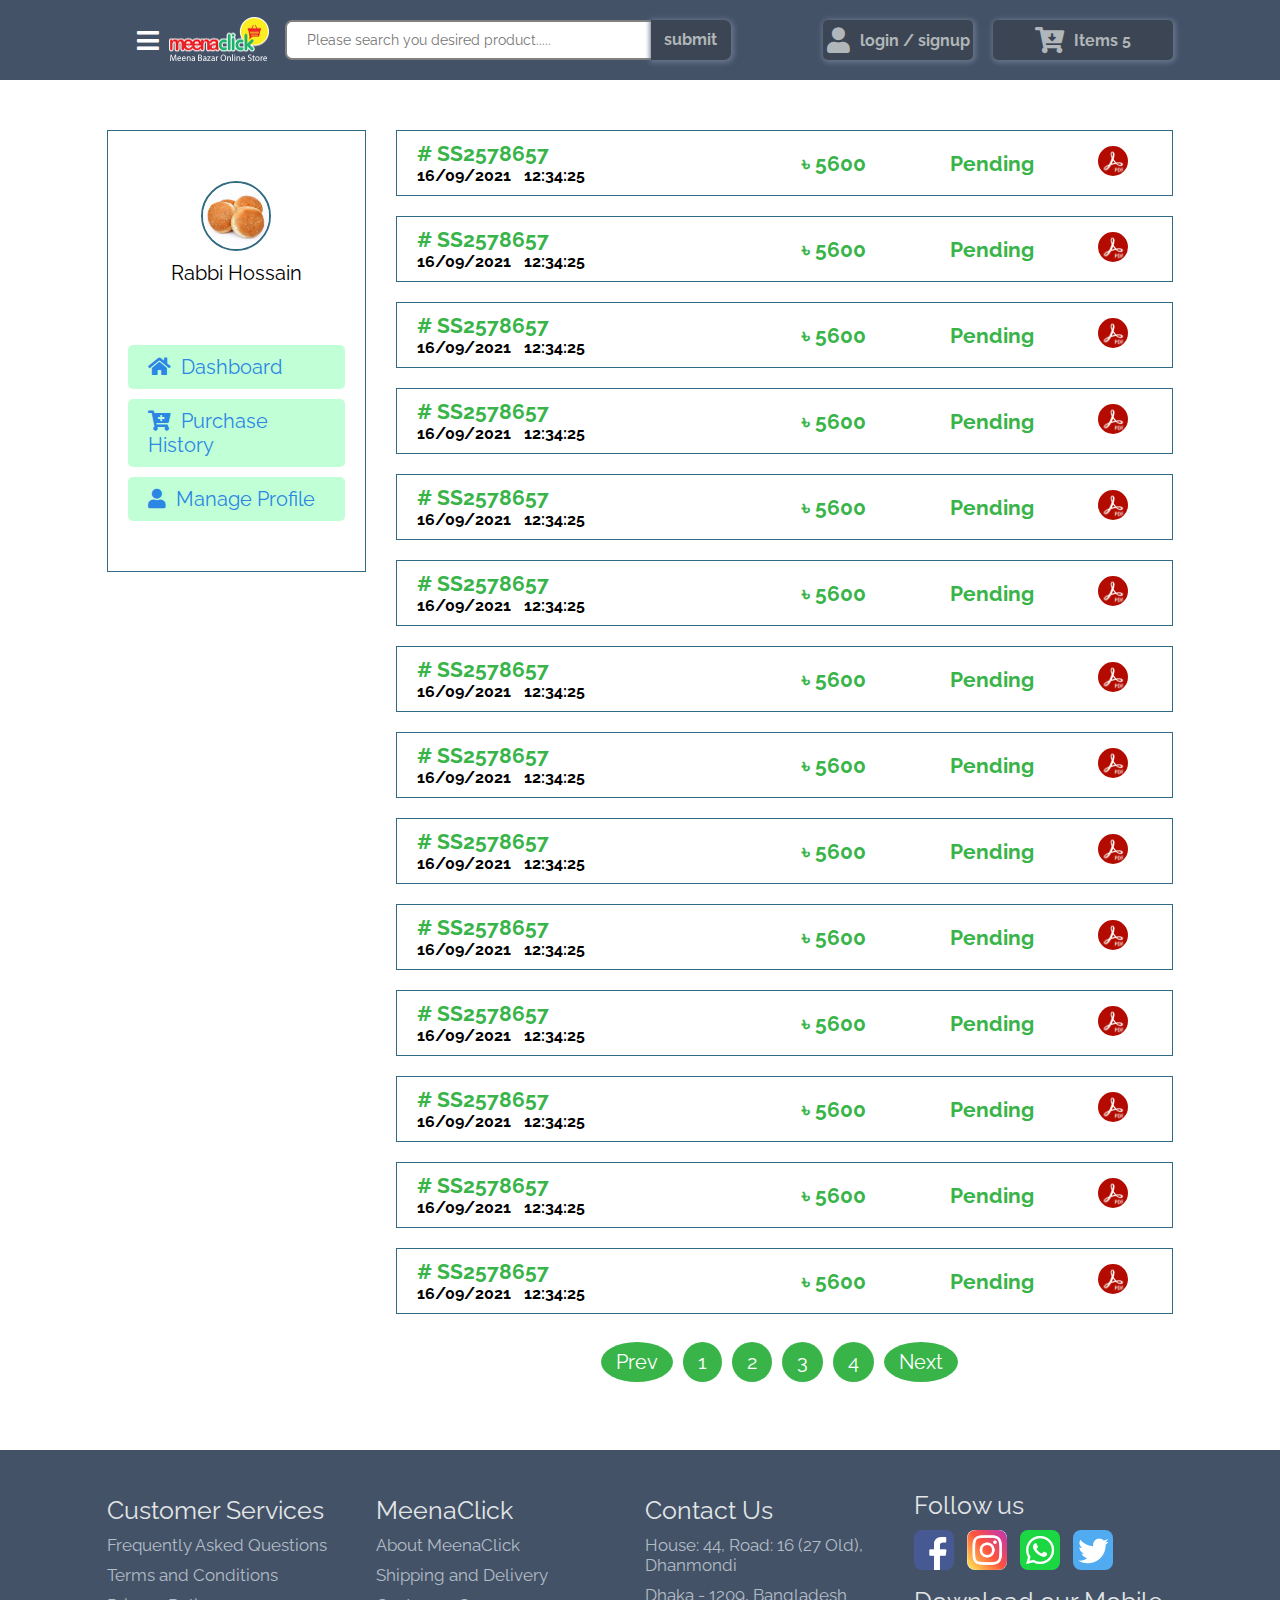
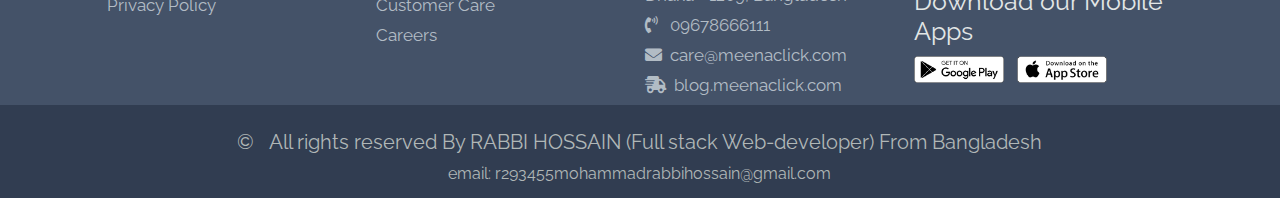
<file: purchase_history.html>
<!-- header section start -->
<!DOCTYPE html>
<html lang="en">
<head>
    <meta charset="UTF-8">
    <meta http-equiv="X-UA-Compatible" content="IE=edge">
    <meta name="viewport" content="width=device-width, initial-scale=1.0">
    <title>Meenabazar</title>
    <link rel="shortcut icon" href="assets/images/favicon.ico" type="image/x-icon">
    <link rel="stylesheet" href="https://cdnjs.cloudflare.com/ajax/libs/font-awesome/5.15.4/css/all.min.css">
    <link rel="stylesheet" href="assets/css/style.css">
    <link rel="stylesheet" href="assets/css/media.css">
</head>
<body>
    <div class="preload"></div>

    <div class="container">
        <header>
            <!-- header_top "start" -->
            <div class="header_top">
                <div class="header_top_row">
                    <menu>
                        <div class="menu_icon">
                            <i class="fas fa-bars"></i>
                        </div>
                        <div class="main_navbar">
                            <nav class="navbar">
                                <div class="navbar_title">
                                    <div class="navbar_logo"><img src="assets/images/logo.png" alt=""></div>
                                    <div class="menu_close">Close</div>
                                </div>
                                    <ul class="category">
                                        <li>
                                            <a href="#" class="sub_category_click"><span>Fish</span><i class="fas fa-chevron-right"></i></a>
                                            <ul class="sub_category">
                                                <li><a href="">Thi fish</a></li>
                                                <li><a href="">Thi fish</a></li>
                                                <li><a href="">Thi fish</a></li>
                                                <li><a href="">Thi fish</a></li>
                                                <li><a href="">Thi fish</a></li>
                                                <li><a href="">Thi fish</a></li>
                                                <li><a href="">Thi fish</a></li>
                                            </ul>
                                        </li>
                                        <li>
                                            <a href="#" class="sub_category_click"><span>Fish</span><i class="fas fa-chevron-right"></i></a>
                                            <ul class="sub_category">
                                                <li><a href="">Thi fish</a></li>
                                                <li><a href="">Thi fish</a></li>
                                                <li><a href="">Thi fish</a></li>
                                                <li><a href="">Thi fish</a></li>
                                                <li><a href="">Thi fish</a></li>
                                                <li><a href="">Thi fish</a></li>
                                                <li><a href="">Thi fish</a></li>
                                            </ul>
                                        </li>
                                        <li>
                                            <a href="#" class="sub_category_click"><span>Fish</span><i class="fas fa-chevron-right"></i></a>
                                            <ul class="sub_category">
                                                <li><a href="">Thi fish</a></li>
                                                <li><a href="">Thi fish</a></li>
                                                <li><a href="">Thi fish</a></li>
                                                <li><a href="">Thi fish</a></li>
                                                <li><a href="">Thi fish</a></li>
                                                <li><a href="">Thi fish</a></li>
                                                <li><a href="">Thi fish</a></li>
                                            </ul>
                                        </li>
                                        <li>
                                            <a href="#" class="sub_category_click"><span>Vegitable</span><i class="fas fa-chevron-right"></i></a>
                                            <ul class="sub_category">
                                                <li><a href="">Thi fish</a></li>
                                                <li><a href="">Thi fish</a></li>
                                                <li><a href="">Thi fish</a></li>
                                                <li><a href="">Thi fish</a></li>
                                                <li><a href="">Thi fish</a></li>
                                                <li><a href="">Thi fish</a></li>
                                                <li><a href="">Thi fish</a></li>
                                            </ul>
                                        </li>
                                        <li>
                                            <a href="#" class="sub_category_click"><span>Vegitable</span><i class="fas fa-chevron-right"></i></a>
                                            <ul class="sub_category">
                                                <li><a href="">Thi fish</a></li>
                                                <li><a href="">Thi fish</a></li>
                                                <li><a href="">Thi fish</a></li>
                                                <li><a href="">Thi fish</a></li>
                                                <li><a href="">Thi fish</a></li>
                                                <li><a href="">Thi fish</a></li>
                                                <li><a href="">Thi fish</a></li>
                                            </ul>
                                        </li>
                                        <li>
                                            <a href="#" class="sub_category_click"><span>Vegitable</span><i class="fas fa-chevron-right"></i></a>
                                            <ul class="sub_category">
                                                <li><a href="">Thi fish</a></li>
                                                <li><a href="">Thi fish</a></li>
                                                <li><a href="">Thi fish</a></li>
                                                <li><a href="">Thi fish</a></li>
                                                <li><a href="">Thi fish</a></li>
                                                <li><a href="">Thi fish</a></li>
                                                <li><a href="">Thi fish</a></li>
                                            </ul>
                                        </li>
                                    </ul>
                            </nav>
                        </div>     
                    </menu>
                    <div class="logo">
                        <a href=""><img src="assets/images/logo.png" alt=""></a>
                    </div>
                    <div class="search_bar">
                        <div>
                            <input type="text" placeholder="Please search you desired product.....">
                            <input type="submit" value="submit">
                        </div>
                    </div>
                    <div class="search">
                        <p>Search</p>
                    </div>
                    <div class="cart">
                        <div class="col1">
                            <a href=""><i class="fas fa-user"></i></a>
                            <p><a href="">login / signup</a></p>
                        </div>
                        <div class="col2">
                            <a href=""><i class="fas fa-cart-arrow-down"></i></a>
                            <p><a href=""> Items <span class="qty">5</span></a></p>
                        </div>
                    </div>
                </div>
            </div>
        </header>
        <!-- header section end -->

        <!-- main section start -->
        
        <main>
           <div class="customer_dashboard_container">

               <div class="dashboard_left purchase_history_dashboa_left">
                   <div class="customer_meta_container">
                    <div class="customer_meta">
                        <div class="customer_meta_image">
                            <img src="assets/images/bakery&snacks1.jpg" alt="">
                        </div>
                        <div class="customer_meta_p">
                             <p>Rabbi Hossain</p>
                        </div>
                    </div>
                    <div class="dashboard_keyword">
                     <a href=""><i class="fas fa-home"></i><span>Dashboard</span></a>
                    </div>
                    <div class="dashboard_keyword">
                     <a href=""><i class="fas fa-cart-plus"></i><span>Purchase History</span></a>
                    </div>
                    <div class="dashboard_keyword">
                     <a href=""><i class="fas fa-user"></i><span>Manage Profile</span></a>
                    </div>
                   </div>
               </div>

               <div class="dashboard_right purchase_history_dashboard_container">
                   <div class="purchase_history_dashboard_right">
                       <div class="order_number_div">
                           <div class="order_number_div_col1">
                               <div class="order_number"><a href=""><span>#</span> SS2578657</a></div>
                               <div class="order_number_date"><span>16/09/2021</span> <span>12:34:25</span></div>
                           </div>
                           <div class="order_number_div_col1">
                               <div class="order_number"><a href=""><span>৳</span> 5600</a></div>
                           </div>
                           <div class="order_number_div_col1">
                               <div class="order_number"><a href=""><span>Pending</span></a></div>
                           </div>
                           <div class="order_number_div_col1">
                               <div class="order_number"><a href="" class="pdf_file"><img src="assets/images/pdf.png" alt=""></a></div>
                           </div>
                       </div>
                       <div class="order_number_div">
                           <div class="order_number_div_col1">
                               <div class="order_number"><a href=""><span>#</span> SS2578657</a></div>
                               <div class="order_number_date"><span>16/09/2021</span> <span>12:34:25</span></div>
                           </div>
                           <div class="order_number_div_col1">
                               <div class="order_number"><a href=""><span>৳</span> 5600</a></div>
                           </div>
                           <div class="order_number_div_col1">
                               <div class="order_number"><a href=""><span>Pending</span></a></div>
                           </div>
                           <div class="order_number_div_col1">
                               <div class="order_number"><a href="" class="pdf_file"><img src="assets/images/pdf.png" alt=""></a></div>
                           </div>
                       </div>
                       <div class="order_number_div">
                           <div class="order_number_div_col1">
                               <div class="order_number"><a href=""><span>#</span> SS2578657</a></div>
                               <div class="order_number_date"><span>16/09/2021</span> <span>12:34:25</span></div>
                           </div>
                           <div class="order_number_div_col1">
                               <div class="order_number"><a href=""><span>৳</span> 5600</a></div>
                           </div>
                           <div class="order_number_div_col1">
                               <div class="order_number"><a href=""><span>Pending</span></a></div>
                           </div>
                           <div class="order_number_div_col1">
                               <div class="order_number"><a href="" class="pdf_file"><img src="assets/images/pdf.png" alt=""></a></div>
                           </div>
                       </div>
                       <div class="order_number_div">
                           <div class="order_number_div_col1">
                               <div class="order_number"><a href=""><span>#</span> SS2578657</a></div>
                               <div class="order_number_date"><span>16/09/2021</span> <span>12:34:25</span></div>
                           </div>
                           <div class="order_number_div_col1">
                               <div class="order_number"><a href=""><span>৳</span> 5600</a></div>
                           </div>
                           <div class="order_number_div_col1">
                               <div class="order_number"><a href=""><span>Pending</span></a></div>
                           </div>
                           <div class="order_number_div_col1">
                               <div class="order_number"><a href="" class="pdf_file"><img src="assets/images/pdf.png" alt=""></a></div>
                           </div>
                       </div>
                       <div class="order_number_div">
                           <div class="order_number_div_col1">
                               <div class="order_number"><a href=""><span>#</span> SS2578657</a></div>
                               <div class="order_number_date"><span>16/09/2021</span> <span>12:34:25</span></div>
                           </div>
                           <div class="order_number_div_col1">
                               <div class="order_number"><a href=""><span>৳</span> 5600</a></div>
                           </div>
                           <div class="order_number_div_col1">
                               <div class="order_number"><a href=""><span>Pending</span></a></div>
                           </div>
                           <div class="order_number_div_col1">
                               <div class="order_number"><a href="" class="pdf_file"><img src="assets/images/pdf.png" alt=""></a></div>
                           </div>
                       </div>
                       <div class="order_number_div">
                           <div class="order_number_div_col1">
                               <div class="order_number"><a href=""><span>#</span> SS2578657</a></div>
                               <div class="order_number_date"><span>16/09/2021</span> <span>12:34:25</span></div>
                           </div>
                           <div class="order_number_div_col1">
                               <div class="order_number"><a href=""><span>৳</span> 5600</a></div>
                           </div>
                           <div class="order_number_div_col1">
                               <div class="order_number"><a href=""><span>Pending</span></a></div>
                           </div>
                           <div class="order_number_div_col1">
                               <div class="order_number"><a href="" class="pdf_file"><img src="assets/images/pdf.png" alt=""></a></div>
                           </div>
                       </div>
                       <div class="order_number_div">
                           <div class="order_number_div_col1">
                               <div class="order_number"><a href=""><span>#</span> SS2578657</a></div>
                               <div class="order_number_date"><span>16/09/2021</span> <span>12:34:25</span></div>
                           </div>
                           <div class="order_number_div_col1">
                               <div class="order_number"><a href=""><span>৳</span> 5600</a></div>
                           </div>
                           <div class="order_number_div_col1">
                               <div class="order_number"><a href=""><span>Pending</span></a></div>
                           </div>
                           <div class="order_number_div_col1">
                               <div class="order_number"><a href="" class="pdf_file"><img src="assets/images/pdf.png" alt=""></a></div>
                           </div>
                       </div>
                       <div class="order_number_div">
                           <div class="order_number_div_col1">
                               <div class="order_number"><a href=""><span>#</span> SS2578657</a></div>
                               <div class="order_number_date"><span>16/09/2021</span> <span>12:34:25</span></div>
                           </div>
                           <div class="order_number_div_col1">
                               <div class="order_number"><a href=""><span>৳</span> 5600</a></div>
                           </div>
                           <div class="order_number_div_col1">
                               <div class="order_number"><a href=""><span>Pending</span></a></div>
                           </div>
                           <div class="order_number_div_col1">
                               <div class="order_number"><a href="" class="pdf_file"><img src="assets/images/pdf.png" alt=""></a></div>
                           </div>
                       </div>
                       <div class="order_number_div">
                           <div class="order_number_div_col1">
                               <div class="order_number"><a href=""><span>#</span> SS2578657</a></div>
                               <div class="order_number_date"><span>16/09/2021</span> <span>12:34:25</span></div>
                           </div>
                           <div class="order_number_div_col1">
                               <div class="order_number"><a href=""><span>৳</span> 5600</a></div>
                           </div>
                           <div class="order_number_div_col1">
                               <div class="order_number"><a href=""><span>Pending</span></a></div>
                           </div>
                           <div class="order_number_div_col1">
                               <div class="order_number"><a href="" class="pdf_file"><img src="assets/images/pdf.png" alt=""></a></div>
                           </div>
                       </div>
                       <div class="order_number_div">
                           <div class="order_number_div_col1">
                               <div class="order_number"><a href=""><span>#</span> SS2578657</a></div>
                               <div class="order_number_date"><span>16/09/2021</span> <span>12:34:25</span></div>
                           </div>
                           <div class="order_number_div_col1">
                               <div class="order_number"><a href=""><span>৳</span> 5600</a></div>
                           </div>
                           <div class="order_number_div_col1">
                               <div class="order_number"><a href=""><span>Pending</span></a></div>
                           </div>
                           <div class="order_number_div_col1">
                               <div class="order_number"><a href="" class="pdf_file"><img src="assets/images/pdf.png" alt=""></a></div>
                           </div>
                       </div>
                       <div class="order_number_div">
                           <div class="order_number_div_col1">
                               <div class="order_number"><a href=""><span>#</span> SS2578657</a></div>
                               <div class="order_number_date"><span>16/09/2021</span> <span>12:34:25</span></div>
                           </div>
                           <div class="order_number_div_col1">
                               <div class="order_number"><a href=""><span>৳</span> 5600</a></div>
                           </div>
                           <div class="order_number_div_col1">
                               <div class="order_number"><a href=""><span>Pending</span></a></div>
                           </div>
                           <div class="order_number_div_col1">
                               <div class="order_number"><a href="" class="pdf_file"><img src="assets/images/pdf.png" alt=""></a></div>
                           </div>
                       </div>
                       <div class="order_number_div">
                           <div class="order_number_div_col1">
                               <div class="order_number"><a href=""><span>#</span> SS2578657</a></div>
                               <div class="order_number_date"><span>16/09/2021</span> <span>12:34:25</span></div>
                           </div>
                           <div class="order_number_div_col1">
                               <div class="order_number"><a href=""><span>৳</span> 5600</a></div>
                           </div>
                           <div class="order_number_div_col1">
                               <div class="order_number"><a href=""><span>Pending</span></a></div>
                           </div>
                           <div class="order_number_div_col1">
                               <div class="order_number"><a href="" class="pdf_file"><img src="assets/images/pdf.png" alt=""></a></div>
                           </div>
                       </div>
                       <div class="order_number_div">
                           <div class="order_number_div_col1">
                               <div class="order_number"><a href=""><span>#</span> SS2578657</a></div>
                               <div class="order_number_date"><span>16/09/2021</span> <span>12:34:25</span></div>
                           </div>
                           <div class="order_number_div_col1">
                               <div class="order_number"><a href=""><span>৳</span> 5600</a></div>
                           </div>
                           <div class="order_number_div_col1">
                               <div class="order_number"><a href=""><span>Pending</span></a></div>
                           </div>
                           <div class="order_number_div_col1">
                               <div class="order_number"><a href="" class="pdf_file"><img src="assets/images/pdf.png" alt=""></a></div>
                           </div>
                       </div>
                       <div class="order_number_div">
                           <div class="order_number_div_col1">
                               <div class="order_number"><a href=""><span>#</span> SS2578657</a></div>
                               <div class="order_number_date"><span>16/09/2021</span> <span>12:34:25</span></div>
                           </div>
                           <div class="order_number_div_col1">
                               <div class="order_number"><a href=""><span>৳</span> 5600</a></div>
                           </div>
                           <div class="order_number_div_col1">
                               <div class="order_number"><a href=""><span>Pending</span></a></div>
                           </div>
                           <div class="order_number_div_col1">
                               <div class="order_number"><a href="" class="pdf_file"><img src="assets/images/pdf.png" alt=""></a></div>
                           </div>
                       </div>

                       <div class="purchase_history_pagination">
                           <div class="pagination_1"><a href="">Prev</a></div>
                           <div class="pagination_1"><a href="">1</a></div>
                           <div class="pagination_1"><a href="">2</a></div>
                           <div class="pagination_1"><a href="">3</a></div>
                           <div class="pagination_1"><a href="">4</a></div>
                           <div class="pagination_1"><a href="">Next</a></div>

                       </div>
                   </div>
               </div>
           </div>
        </main>

        <!-- main section end -->

        <!-- footer section start -->
        <footer>
            <div class="footer_main">
                    <div class="footer_row">

                        <div class="col-4">
                            <a href="" class="Customer-Services">Customer Services</a>
                            <a href="">Frequently Asked Questions</a>
                        <a href="">Terms and Conditions</a>
                        <a href="">Privacy Policy</a>
                    </div>

                    <div class="col-4">
                            <a href="" class="Customer-Services">MeenaClick</a>
                            <a href="">About MeenaClick</a>
                        <a href="">Shipping and Delivery</a>
                        <a href="">Customer Care</a>
                        <a href="">Careers</a>
                    </div>

                    <div class="col-4">
                            <a href="" class="Customer-Services">Contact Us</a>
                            <a href="">House: 44, Road: 16 (27 Old), Dhanmondi</a>
                        <a href="">Dhaka - 1209, Bangladesh</a>
                        <a href=""><i class="fas fa-phone-volume"></i>&nbsp;&nbsp; 09678666111</a> <!--non breaking space-->
                        <a href=""><i class="fas fa-envelope"></i>&nbsp;&nbsp;care@meenaclick.com</a>
                        <a href=""><i class="fas fa-shipping-fast"></i>&nbsp;&nbsp;blog.meenaclick.com</a>
                    </div>

                    <div class="col-4">
                        <div class="col-4-row-1">
                            <div><a href="">Follow us</a></div>
                            <div class="social-icon">
                                <a href=""><img src="assets/images/social_icon/social-1.jpg" alt=""></a> 
                                <a href=""><img src="assets/images/social_icon/social-2.jpg" alt=""></a> 
                                <a href=""><img src="assets/images/social_icon/social-3.jpg" alt=""></a> 
                                <a href=""><img src="assets/images/social_icon/social-4.jpg" alt=""></a> 
                                

                            </div>
                            

                        </div>

                        <div class="col-4-row-2">
                            <div><a href="">Download our Mobile Apps</a></div>
                            <div class="store">
                                <a href=""><img src="assets/images/social_icon/play-store.png" alt=""></a>
                                <a href=""><img src="assets/images/social_icon/app-store.png" alt=""></a>
                            </div>
                        </div>
                    </div>
                </div>
            </div>
            <section class="copyright">
                <a href=""> <span>&copy;</span> &nbsp;&nbsp;All rights reserved By RABBI HOSSAIN (Full stack Web-developer) From Bangladesh</a>
                <a href="" class="email_contact">email: r293455mohammadrabbihossain@gmail.com</a>
            </section>            
        </footer>

         <!-- these is display:none for big device  "start"-->
        <div class="div_mobile_search_bar">
            <div class="mobile_search_bar">
                <div>
                    <form action="">
                        <input type="text" name="search" id="search" placeholder="Search your desired product....">
                        <input type="submit" id="search_sumbit"  name="search_sumbit" value="search">
                    </form>
                    <span class="mobile_search_bar_close">X</span>
                </div>
            </div>
        </div>
        <div class="div_mobile_login_bar">
            <div class="mobile_login_bar">
                <div class="div_home">
                    <a href="">
                        <div class="fa-home">
                            <i class="fas fa-home"></i>
                        </div>
                        <p>Home</p>
                    </a>
                </div>
                <div class="main_mobile_cart">
                    <div class="mobile_cart">
                        <a href="">
                            <div>
                                <i class="fas fa-cart-plus"></i>
                            </div>
                            <p>Cart</p>
                        </a>
                    </div>
                </div>
                <div class="main_mobile_account">
                    <div class="account">
                        <a href="">
                        <div>
                            <i class="fas fa-user"></i>
                        </div>
                        <p>Account</p>
                        </a>
                    </div>
                </div>
                
            </div>
        </div>
        <!-- these is display:none for big device  "end"-->
    </div>
    <script src="assets/js/javaScritp.js"></script>
    <script src="assets/js/jquery.js"></script>
    <script src="assets/js/script.js"></script>
</body>
</html>

<!-- footer section end -->
</file>
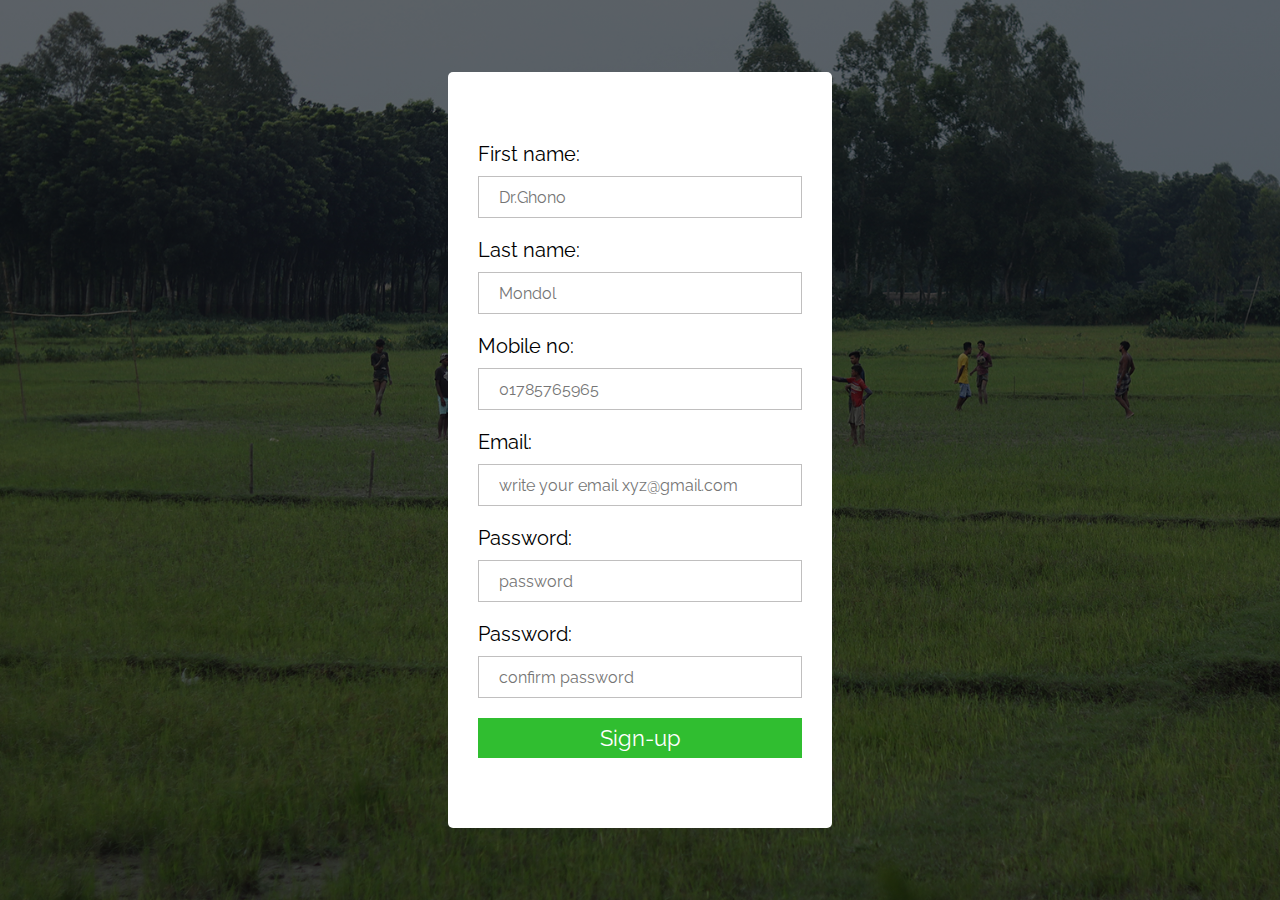
<file: signup.html>
<!DOCTYPE html>
<html lang="en">
<head>
    <meta charset="UTF-8">
    <meta http-equiv="X-UA-Compatible" content="IE=edge">
    <meta name="viewport" content="width=device-width, initial-scale=1.0">
    <title>Login page</title>
    <link rel="stylesheet" href="assets/css/style.css">
</head>
<body class="login_page_body">
    <div class="login_container">
        <div class="login signup_login">
            <div class="first_name">
                <label for="first_name">First name:</label><input type="text" name="first_name" id="first_name" placeholder="Dr.Ghono">
            </div>
            <div class="last_name">
                <label for="last_name">Last name:</label><input type="text" name="last_name" id="last_name" placeholder="Mondol">
            </div>
            <div class="mobile_number">
                <label for="mobile_number">Mobile no:</label><input type="text" name="mobile_number" id="mobile_number" placeholder="01785765965">
            </div>
            <div class="email">
                <label for="email">Email:</label><input type="email" name="email" id="email" placeholder="write your email xyz@gmail.com">
            </div>
            <div class="password">
                <label for="password">Password:</label><input type="password" name="password" id="password" placeholder="password">
            </div>
            <div class="C_password">
                <label for="C_password">Password:</label><input type="password" name="C_password" id="C_password" placeholder="confirm password">
            </div>
            <div class="submit">
                <button type="submit" name="submit" id="submit">Sign-up</button>
            </div>
            
        </div>
    </div>
</body>
</html>
</file>
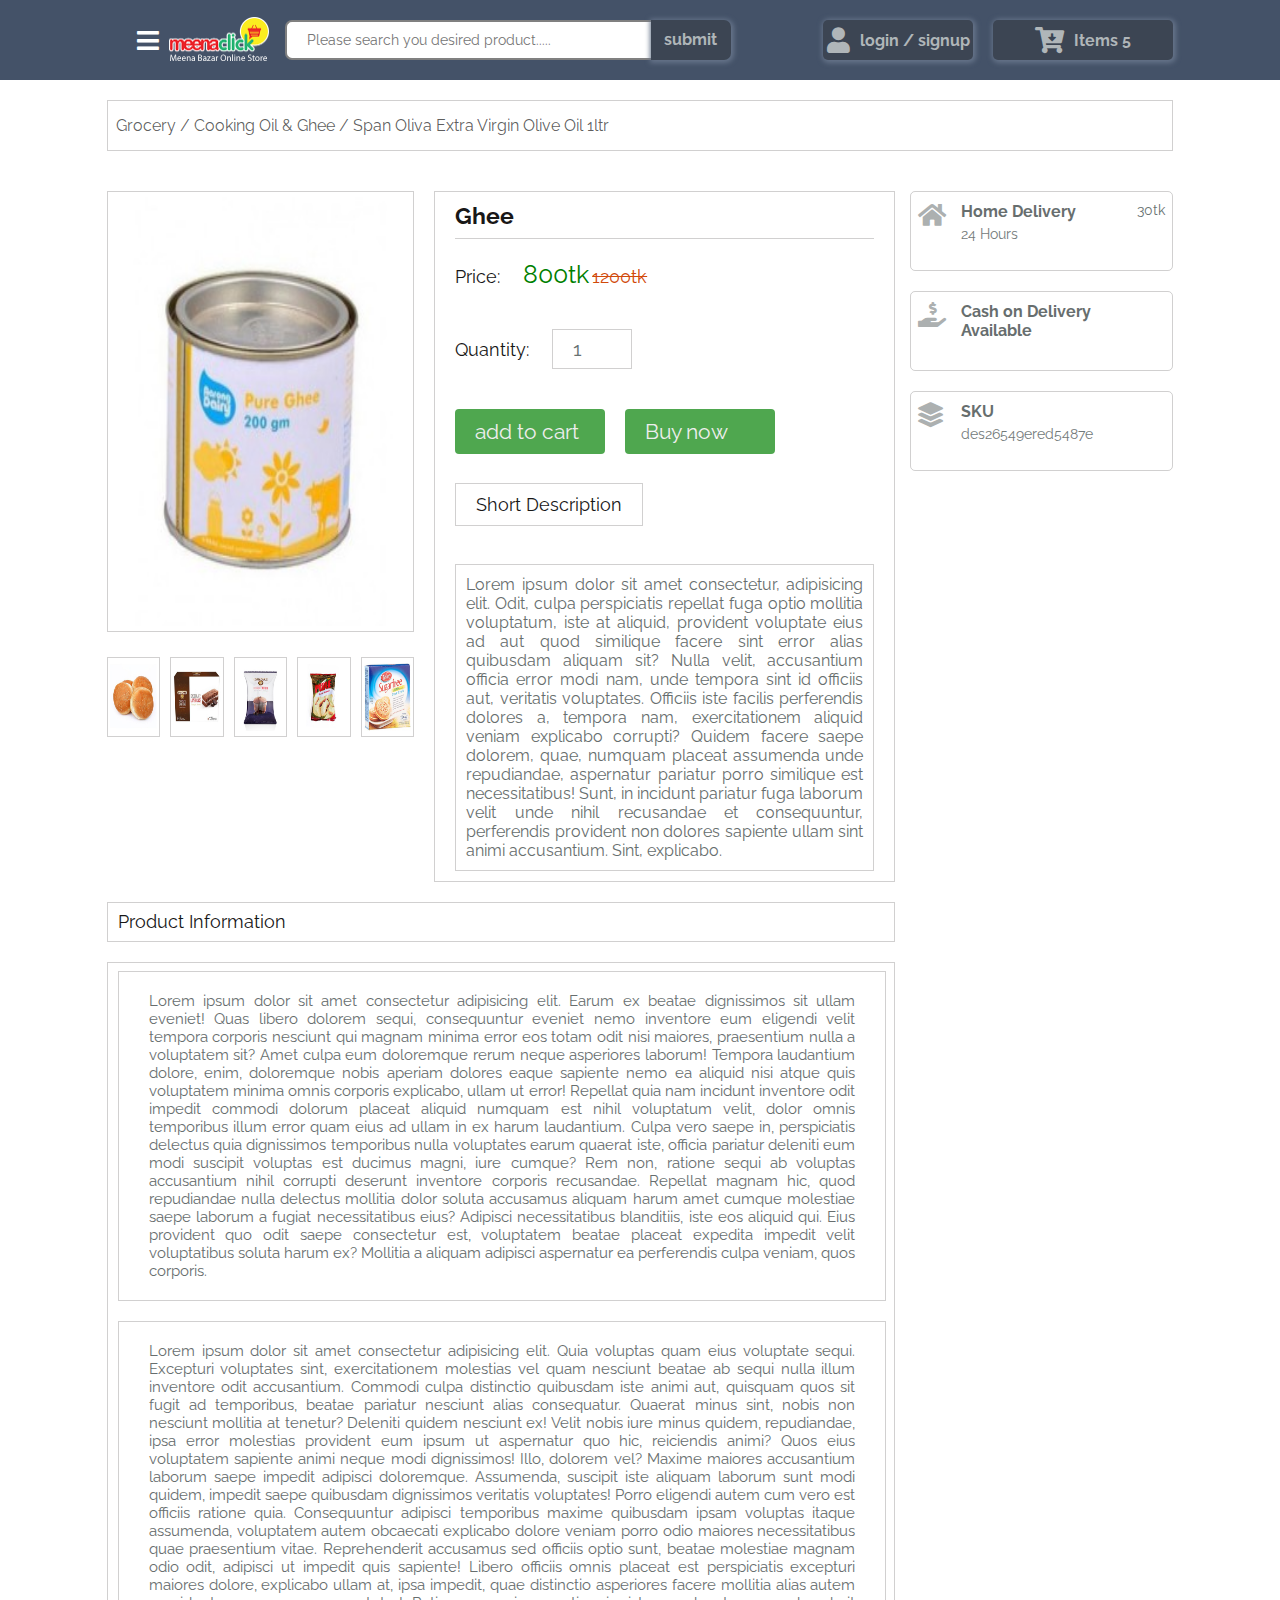
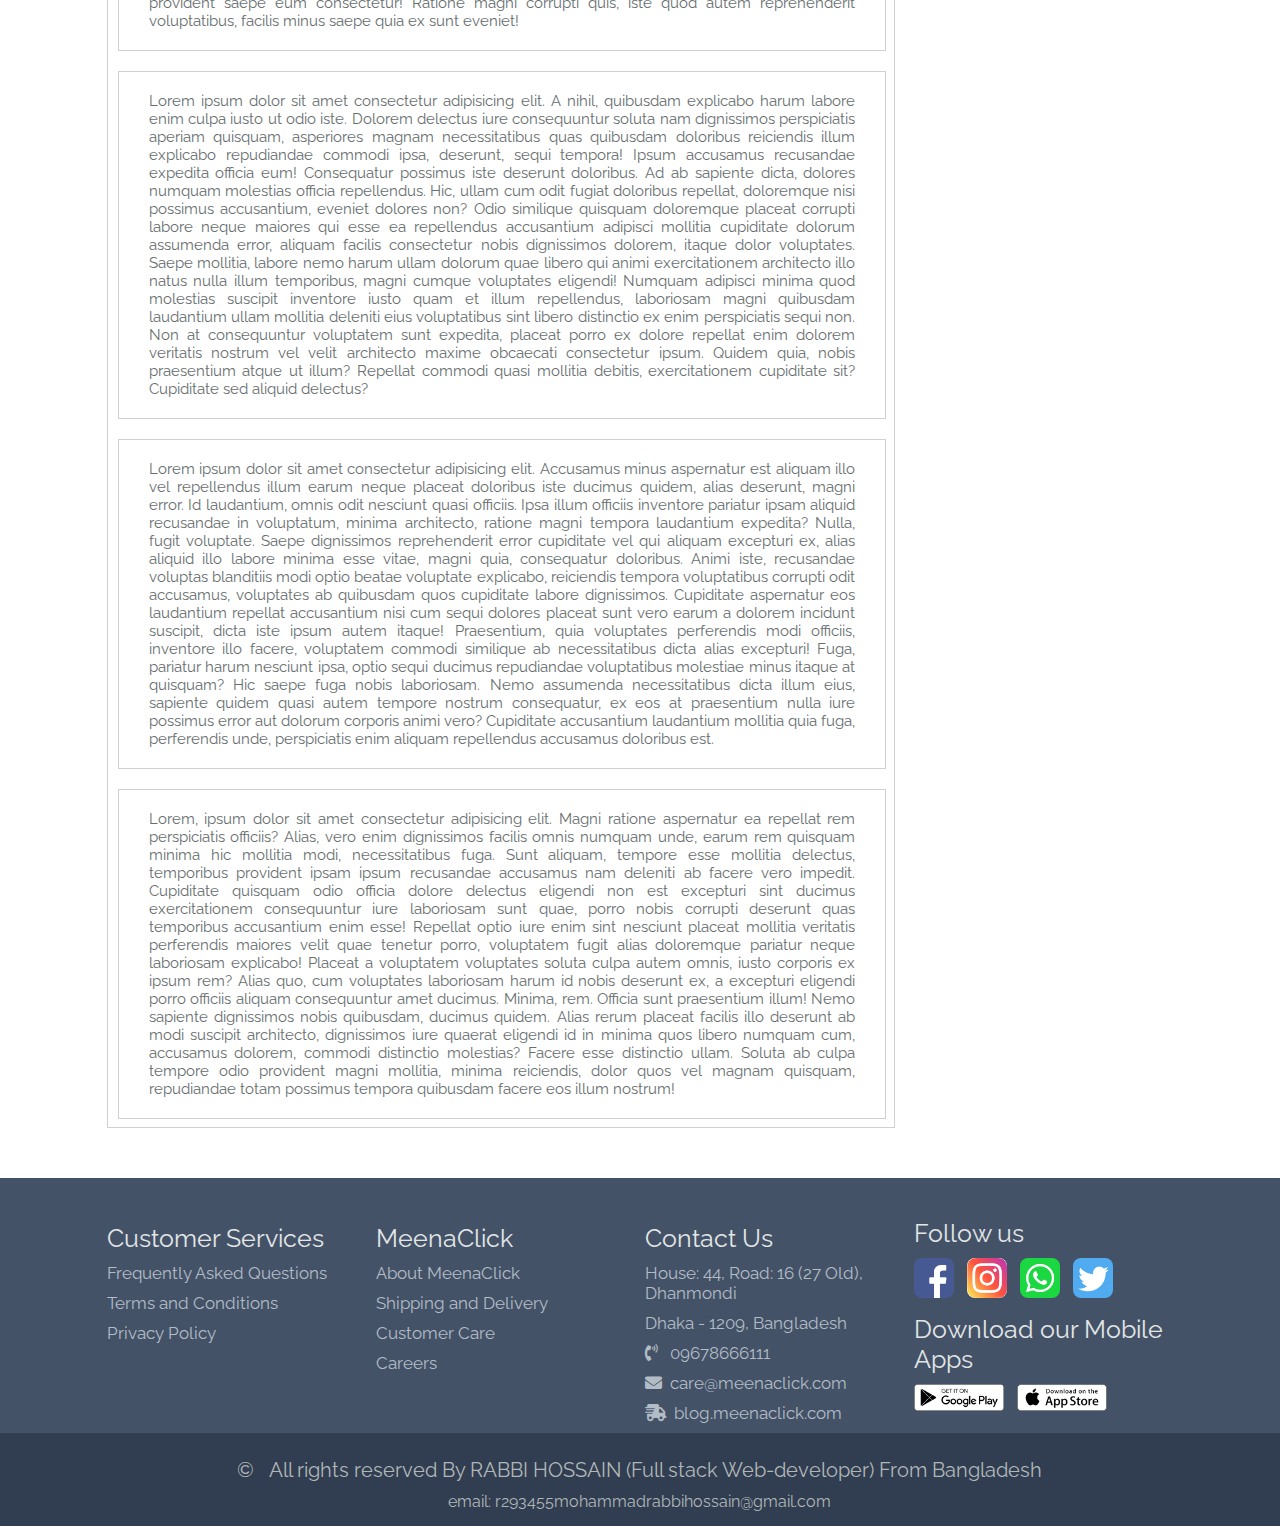
<file: single.html>
<!-- header section start -->
<!DOCTYPE html>
<html lang="en">
<head>
    <meta charset="UTF-8">
    <meta http-equiv="X-UA-Compatible" content="IE=edge">
    <meta name="viewport" content="width=device-width, initial-scale=1.0">
    <title>Meenabazar</title>
    <link rel="shortcut icon" href="assets/images/favicon.ico" type="image/x-icon">
    <link rel="stylesheet" href="https://cdnjs.cloudflare.com/ajax/libs/font-awesome/5.15.4/css/all.min.css">
    <link rel="stylesheet" href="assets/css/style.css">
    <link rel="stylesheet" href="assets/css/media.css">
</head>
<body>
    <div class="preload"></div>

    <div class="container">
        <header>
            <!-- header_top "start" -->
            <div class="header_top">
                <div class="header_top_row">
                    <menu>
                        <div class="menu_icon">
                            <i class="fas fa-bars"></i>
                        </div>
                        <div class="main_navbar">
                            <nav class="navbar">
                                <div class="navbar_title">
                                    <div class="navbar_logo"><img src="assets/images/logo.png" alt=""></div>
                                    <div class="menu_close">Close</div>
                                </div>
                                    <ul class="category">
                                        <li>
                                            <a href="#" class="sub_category_click"><span>Fish</span><i class="fas fa-chevron-right"></i></a>
                                            <ul class="sub_category">
                                                <li><a href="">Thi fish</a></li>
                                                <li><a href="">Thi fish</a></li>
                                                <li><a href="">Thi fish</a></li>
                                                <li><a href="">Thi fish</a></li>
                                                <li><a href="">Thi fish</a></li>
                                                <li><a href="">Thi fish</a></li>
                                                <li><a href="">Thi fish</a></li>
                                            </ul>
                                        </li>
                                        <li>
                                            <a href="#" class="sub_category_click"><span>Fish</span><i class="fas fa-chevron-right"></i></a>
                                            <ul class="sub_category">
                                                <li><a href="">Thi fish</a></li>
                                                <li><a href="">Thi fish</a></li>
                                                <li><a href="">Thi fish</a></li>
                                                <li><a href="">Thi fish</a></li>
                                                <li><a href="">Thi fish</a></li>
                                                <li><a href="">Thi fish</a></li>
                                                <li><a href="">Thi fish</a></li>
                                            </ul>
                                        </li>
                                        <li>
                                            <a href="#" class="sub_category_click"><span>Fish</span><i class="fas fa-chevron-right"></i></a>
                                            <ul class="sub_category">
                                                <li><a href="">Thi fish</a></li>
                                                <li><a href="">Thi fish</a></li>
                                                <li><a href="">Thi fish</a></li>
                                                <li><a href="">Thi fish</a></li>
                                                <li><a href="">Thi fish</a></li>
                                                <li><a href="">Thi fish</a></li>
                                                <li><a href="">Thi fish</a></li>
                                            </ul>
                                        </li>
                                        <li>
                                            <a href="#" class="sub_category_click"><span>Vegitable</span><i class="fas fa-chevron-right"></i></a>
                                            <ul class="sub_category">
                                                <li><a href="">Thi fish</a></li>
                                                <li><a href="">Thi fish</a></li>
                                                <li><a href="">Thi fish</a></li>
                                                <li><a href="">Thi fish</a></li>
                                                <li><a href="">Thi fish</a></li>
                                                <li><a href="">Thi fish</a></li>
                                                <li><a href="">Thi fish</a></li>
                                            </ul>
                                        </li>
                                        <li>
                                            <a href="#" class="sub_category_click"><span>Vegitable</span><i class="fas fa-chevron-right"></i></a>
                                            <ul class="sub_category">
                                                <li><a href="">Thi fish</a></li>
                                                <li><a href="">Thi fish</a></li>
                                                <li><a href="">Thi fish</a></li>
                                                <li><a href="">Thi fish</a></li>
                                                <li><a href="">Thi fish</a></li>
                                                <li><a href="">Thi fish</a></li>
                                                <li><a href="">Thi fish</a></li>
                                            </ul>
                                        </li>
                                        <li>
                                            <a href="#" class="sub_category_click"><span>Vegitable</span><i class="fas fa-chevron-right"></i></a>
                                            <ul class="sub_category">
                                                <li><a href="">Thi fish</a></li>
                                                <li><a href="">Thi fish</a></li>
                                                <li><a href="">Thi fish</a></li>
                                                <li><a href="">Thi fish</a></li>
                                                <li><a href="">Thi fish</a></li>
                                                <li><a href="">Thi fish</a></li>
                                                <li><a href="">Thi fish</a></li>
                                            </ul>
                                        </li>
                                    </ul>
                            </nav>
                        </div>     
                    </menu>
                    <div class="logo">
                        <a href=""><img src="assets/images/logo.png" alt=""></a>
                    </div>
                    <div class="search_bar">
                        <div>
                            <input type="text" placeholder="Please search you desired product.....">
                            <input type="submit" value="submit">
                        </div>
                    </div>
                    <div class="search">
                        <p>Search</p>
                    </div>
                    <div class="cart">
                        <div class="col1">
                            <a href=""><i class="fas fa-user"></i></a>
                            <p><a href="">login / signup</a></p>
                        </div>
                        <div class="col2">
                            <a href=""><i class="fas fa-cart-arrow-down"></i></a>
                            <p><a href=""> Items <span class="qty">5</span></a></p>
                        </div>
                    </div>
                </div>
            </div>
        </header>
        <!-- header section end -->

        <!-- main section start -->
        
        <main>
            <div class="single_page_container">
                <div class="breadcrumb">
                    <span>Grocery</span>&nbsp;/&nbsp;<span>Cooking Oil & Ghee</span>&nbsp;/&nbsp;<span>Span Oliva Extra Virgin Olive Oil 1ltr</span>
                </div>
                <div class="product_container">
                    <div class="product_details_container">
                        <div class="product_meta_container">
                            <div class="singel_page_product_image">
                                <div class="big_image">
                                    <img src="assets/images/product1.jpg" alt="">
                                </div>
                                <div class="small_image">
                                    <img src="assets/images/bakery&snacks1.jpg" alt="">
                                    <img src="assets/images/bakery&snacks2.jpg" alt="">
                                    <img src="assets/images/bakery&snacks3.jpg" alt="">
                                    <img src="assets/images/bakery&snacks4.jpg" alt="">
                                    <img src="assets/images/bakery&snacks5.jpg" alt="">
                                </div>
                            </div>
                            <div class="product_meta_row">
                                <div class="product_name_title">
                                    <span>Ghee</span>
                                </div>
                                <div class="product_meta_details">
                                    <div class="product_meta_row1">
                                        <span>Price:</span> <span>800tk</span> <del>1200tk</del> 
                                    </div>
                                    <div class="product_meta_row2">
                                        <span>Quantity:</span> <span><input name="input_product_quantity" type="number" min="1" max="100" value="1"></span>
                                    </div>
                                    <div class="product_meta_row3">
                                        <div class="single_page_add_to_cart">
                                            <a>add to cart</a>
                                        </div>
                                        <div class="single_page_add_to_cart">
                                            <a>Buy now</a>
                                        </div>
                                    </div>
                                    <div class="product_meta_row4">
                                        <div class="product_short_description_title">
                                            <span>Short Description</span>
                                        </div>
                                        <div class="product_short_description">
                                            <span>
                                                Lorem ipsum dolor sit amet consectetur, adipisicing elit. Odit, culpa perspiciatis repellat fuga optio mollitia voluptatum, iste at aliquid, provident voluptate eius ad aut quod similique facere sint error alias quibusdam aliquam sit? Nulla velit, accusantium officia error modi nam, unde tempora sint id officiis aut, veritatis voluptates. Officiis iste facilis perferendis dolores a, tempora nam, exercitationem aliquid veniam explicabo corrupti? Quidem facere saepe dolorem, quae, numquam placeat assumenda unde repudiandae, aspernatur pariatur porro similique est necessitatibus! Sunt, in incidunt pariatur fuga laborum velit unde nihil recusandae et consequuntur, perferendis provident non dolores sapiente ullam sint animi accusantium. Sint, explicabo.
                                            </span>
                                        </div>
                                    </div>
                                </div>
                            </div>
                        </div>
                        <div class="product_infromation">
                            <div class="product_infromation_tittle">
                                <span>Product Information</span>
                            </div>
                            <div class="product_infromation_details">
                                <div class="product_infromation_details1">Lorem ipsum dolor sit amet consectetur adipisicing elit. Earum ex beatae dignissimos sit ullam eveniet! Quas libero dolorem sequi, consequuntur eveniet nemo inventore eum eligendi velit tempora corporis nesciunt qui magnam minima error eos totam odit nisi maiores, praesentium nulla a voluptatem sit? Amet culpa eum doloremque rerum neque asperiores laborum! Tempora laudantium dolore, enim, doloremque nobis aperiam dolores eaque sapiente nemo ea aliquid nisi atque quis voluptatem minima omnis corporis explicabo, ullam ut error! Repellat quia nam incidunt inventore odit impedit commodi dolorum placeat aliquid numquam est nihil voluptatum velit, dolor omnis temporibus illum error quam eius ad ullam in ex harum laudantium. Culpa vero saepe in, perspiciatis delectus quia dignissimos temporibus nulla voluptates earum quaerat iste, officia pariatur deleniti eum modi suscipit voluptas est ducimus magni, iure cumque? Rem non, ratione sequi ab voluptas accusantium nihil corrupti deserunt inventore corporis recusandae. Repellat magnam hic, quod repudiandae nulla delectus mollitia dolor soluta accusamus aliquam harum amet cumque molestiae saepe laborum a fugiat necessitatibus eius? Adipisci necessitatibus blanditiis, iste eos aliquid qui. Eius provident quo odit saepe consectetur est, voluptatem beatae placeat expedita impedit velit voluptatibus soluta harum ex? Mollitia a aliquam adipisci aspernatur ea perferendis culpa veniam, quos corporis.</div>
                                <div class="product_infromation_details2">Lorem ipsum dolor sit amet consectetur adipisicing elit. Quia voluptas quam eius voluptate sequi. Excepturi voluptates sint, exercitationem molestias vel quam nesciunt beatae ab sequi nulla illum inventore odit accusantium. Commodi culpa distinctio quibusdam iste animi aut, quisquam quos sit fugit ad temporibus, beatae pariatur nesciunt alias consequatur. Quaerat minus sint, nobis non nesciunt mollitia at tenetur? Deleniti quidem nesciunt ex! Velit nobis iure minus quidem, repudiandae, ipsa error molestias provident eum ipsum ut aspernatur quo hic, reiciendis animi? Quos eius voluptatem sapiente animi neque modi dignissimos! Illo, dolorem vel? Maxime maiores accusantium laborum saepe impedit adipisci doloremque. Assumenda, suscipit iste aliquam laborum sunt modi quidem, impedit saepe quibusdam dignissimos veritatis voluptates! Porro eligendi autem cum vero est officiis ratione quia. Consequuntur adipisci temporibus maxime quibusdam ipsam voluptas itaque assumenda, voluptatem autem obcaecati explicabo dolore veniam porro odio maiores necessitatibus quae praesentium vitae. Reprehenderit accusamus sed officiis optio sunt, beatae molestiae magnam odio odit, adipisci ut impedit quis sapiente! Libero officiis omnis placeat est perspiciatis excepturi maiores dolore, explicabo ullam at, ipsa impedit, quae distinctio asperiores facere mollitia alias autem provident saepe eum consectetur! Ratione magni corrupti quis, iste quod autem reprehenderit voluptatibus, facilis minus saepe quia ex sunt eveniet!</div>
                                <div class="product_infromation_details3">Lorem ipsum dolor sit amet consectetur adipisicing elit. A nihil, quibusdam explicabo harum labore enim culpa iusto ut odio iste. Dolorem delectus iure consequuntur soluta nam dignissimos perspiciatis aperiam quisquam, asperiores magnam necessitatibus quas quibusdam doloribus reiciendis illum explicabo repudiandae commodi ipsa, deserunt, sequi tempora! Ipsum accusamus recusandae expedita officia eum! Consequatur possimus iste deserunt doloribus. Ad ab sapiente dicta, dolores numquam molestias officia repellendus. Hic, ullam cum odit fugiat doloribus repellat, doloremque nisi possimus accusantium, eveniet dolores non? Odio similique quisquam doloremque placeat corrupti labore neque maiores qui esse ea repellendus accusantium adipisci mollitia cupiditate dolorum assumenda error, aliquam facilis consectetur nobis dignissimos dolorem, itaque dolor voluptates. Saepe mollitia, labore nemo harum ullam dolorum quae libero qui animi exercitationem architecto illo natus nulla illum temporibus, magni cumque voluptates eligendi! Numquam adipisci minima quod molestias suscipit inventore iusto quam et illum repellendus, laboriosam magni quibusdam laudantium ullam mollitia deleniti eius voluptatibus sint libero distinctio ex enim perspiciatis sequi non. Non at consequuntur voluptatem sunt expedita, placeat porro ex dolore repellat enim dolorem veritatis nostrum vel velit architecto maxime obcaecati consectetur ipsum. Quidem quia, nobis praesentium atque ut illum? Repellat commodi quasi mollitia debitis, exercitationem cupiditate sit? Cupiditate sed aliquid delectus?</div>
                                <div class="product_infromation_details4">Lorem ipsum dolor sit amet consectetur adipisicing elit. Accusamus minus aspernatur est aliquam illo vel repellendus illum earum neque placeat doloribus iste ducimus quidem, alias deserunt, magni error. Id laudantium, omnis odit nesciunt quasi officiis. Ipsa illum officiis inventore pariatur ipsam aliquid recusandae in voluptatum, minima architecto, ratione magni tempora laudantium expedita? Nulla, fugit voluptate. Saepe dignissimos reprehenderit error cupiditate vel qui aliquam excepturi ex, alias aliquid illo labore minima esse vitae, magni quia, consequatur doloribus. Animi iste, recusandae voluptas blanditiis modi optio beatae voluptate explicabo, reiciendis tempora voluptatibus corrupti odit accusamus, voluptates ab quibusdam quos cupiditate labore dignissimos. Cupiditate aspernatur eos laudantium repellat accusantium nisi cum sequi dolores placeat sunt vero earum a dolorem incidunt suscipit, dicta iste ipsum autem itaque! Praesentium, quia voluptates perferendis modi officiis, inventore illo facere, voluptatem commodi similique ab necessitatibus dicta alias excepturi! Fuga, pariatur harum nesciunt ipsa, optio sequi ducimus repudiandae voluptatibus molestiae minus itaque at quisquam? Hic saepe fuga nobis laboriosam. Nemo assumenda necessitatibus dicta illum eius, sapiente quidem quasi autem tempore nostrum consequatur, ex eos at praesentium nulla iure possimus error aut dolorum corporis animi vero? Cupiditate accusantium laudantium mollitia quia fuga, perferendis unde, perspiciatis enim aliquam repellendus accusamus doloribus est.</div>
                                <div class="product_infromation_details5">Lorem, ipsum dolor sit amet consectetur adipisicing elit. Magni ratione aspernatur ea repellat rem perspiciatis officiis? Alias, vero enim dignissimos facilis omnis numquam unde, earum rem quisquam minima hic mollitia modi, necessitatibus fuga. Sunt aliquam, tempore esse mollitia delectus, temporibus provident ipsam ipsum recusandae accusamus nam deleniti ab facere vero impedit. Cupiditate quisquam odio officia dolore delectus eligendi non est excepturi sint ducimus exercitationem consequuntur iure laboriosam sunt quae, porro nobis corrupti deserunt quas temporibus accusantium enim esse! Repellat optio iure enim sint nesciunt placeat mollitia veritatis perferendis maiores velit quae tenetur porro, voluptatem fugit alias doloremque pariatur neque laboriosam explicabo! Placeat a voluptatem voluptates soluta culpa autem omnis, iusto corporis ex ipsum rem? Alias quo, cum voluptates laboriosam harum id nobis deserunt ex, a excepturi eligendi porro officiis aliquam consequuntur amet ducimus. Minima, rem. Officia sunt praesentium illum! Nemo sapiente dignissimos nobis quibusdam, ducimus quidem. Alias rerum placeat facilis illo deserunt ab modi suscipit architecto, dignissimos iure quaerat eligendi id in minima quos libero numquam cum, accusamus dolorem, commodi distinctio molestias? Facere esse distinctio ullam. Soluta ab culpa tempore odio provident magni mollitia, minima reiciendis, dolor quos vel magnam quisquam, repudiandae totam possimus tempora quibusdam facere eos illum nostrum!</div>
                            </div>
                        </div>
                    </div>
                    <div class="product_delivery_information">
                            <div class="home_delivery_container">
                                <div class="home_icon">
                                    <i class="fas fa-home"></i>
                                </div>
                                <div class="home_keyword_container">
                                    <div class="home_keyword">
                                        <span>Home Delivery</span>
                                    </div>
                                    <div class="home_24hours">
                                        <span>24 Hours</span>
                                    </div>
                                </div>
                                <div class="home_amount">
                                    <span>30tk</span>
                                </div>
                            </div>
                            <div class="home_delivery_container">
                                <div class="home_icon">
                                    <i class="fas fa-hand-holding-usd"></i>
                                </div>
                                <div class="home_keyword_container">
                                    <div class="home_keyword">
                                        <span>Cash on Delivery Available</span>
                                    </div>
                                </div>
                            </div>
                            <div class="home_delivery_container">
                                <div class="home_icon">
                                    <i class="fas fa-layer-group"></i>
                                </div>
                                <div class="home_keyword_container">
                                    <div class="home_keyword">
                                        <span>SKU</span>
                                    </div>
                                    <div class="home_24hours">
                                        <span>des26549ered5487e</span>
                                    </div>
                                </div>
                            </div>
                    </div>
                </div>
            </div>
        </main>

        <!-- main section end -->

        <!-- footer section start -->
        <footer>
            <div class="footer_main">
                    <div class="footer_row">

                        <div class="col-4">
                            <a href="" class="Customer-Services">Customer Services</a>
                            <a href="">Frequently Asked Questions</a>
                        <a href="">Terms and Conditions</a>
                        <a href="">Privacy Policy</a>
                    </div>

                    <div class="col-4">
                            <a href="" class="Customer-Services">MeenaClick</a>
                            <a href="">About MeenaClick</a>
                        <a href="">Shipping and Delivery</a>
                        <a href="">Customer Care</a>
                        <a href="">Careers</a>
                    </div>

                    <div class="col-4">
                            <a href="" class="Customer-Services">Contact Us</a>
                            <a href="">House: 44, Road: 16 (27 Old), Dhanmondi</a>
                        <a href="">Dhaka - 1209, Bangladesh</a>
                        <a href=""><i class="fas fa-phone-volume"></i>&nbsp;&nbsp; 09678666111</a> <!--non breaking space-->
                        <a href=""><i class="fas fa-envelope"></i>&nbsp;&nbsp;care@meenaclick.com</a>
                        <a href=""><i class="fas fa-shipping-fast"></i>&nbsp;&nbsp;blog.meenaclick.com</a>
                    </div>

                    <div class="col-4">
                        <div class="col-4-row-1">
                            <div><a href="">Follow us</a></div>
                            <div class="social-icon">
                                <a href=""><img src="assets/images/social_icon/social-1.jpg" alt=""></a> 
                                <a href=""><img src="assets/images/social_icon/social-2.jpg" alt=""></a> 
                                <a href=""><img src="assets/images/social_icon/social-3.jpg" alt=""></a> 
                                <a href=""><img src="assets/images/social_icon/social-4.jpg" alt=""></a> 
                                

                            </div>
                            

                        </div>

                        <div class="col-4-row-2">
                            <div><a href="">Download our Mobile Apps</a></div>
                            <div class="store">
                                <a href=""><img src="assets/images/social_icon/play-store.png" alt=""></a>
                                <a href=""><img src="assets/images/social_icon/app-store.png" alt=""></a>
                            </div>
                        </div>
                    </div>
                </div>
            </div>
            <section class="copyright">
                <a href=""> <span>&copy;</span> &nbsp;&nbsp;All rights reserved By RABBI HOSSAIN (Full stack Web-developer) From Bangladesh</a>
                <a href="" class="email_contact">email: r293455mohammadrabbihossain@gmail.com</a>
            </section>            
        </footer>

         <!-- these is display:none for big device  "start"-->
        <div class="div_mobile_search_bar">
            <div class="mobile_search_bar">
                <div>
                    <form action="">
                        <input type="text" name="search" id="search" placeholder="Search your desired product....">
                        <input type="submit" id="search_sumbit"  name="search_sumbit" value="search">
                    </form>
                    <span class="mobile_search_bar_close">X</span>
                </div>
            </div>
        </div>
        <div class="div_mobile_login_bar">
            <div class="mobile_login_bar">
                <div class="div_home">
                    <a href="">
                        <div class="fa-home">
                            <i class="fas fa-home"></i>
                        </div>
                        <p>Home</p>
                    </a>
                </div>
                <div class="main_mobile_cart">
                    <div class="mobile_cart">
                        <a href="">
                            <div>
                                <i class="fas fa-cart-plus"></i>
                            </div>
                            <p>Cart</p>
                        </a>
                    </div>
                </div>
                <div class="main_mobile_account">
                    <div class="account">
                        <a href="">
                        <div>
                            <i class="fas fa-user"></i>
                        </div>
                        <p>Account</p>
                        </a>
                    </div>
                </div>
                
            </div>
        </div>
        <!-- these is display:none for big device  "end"-->
    </div>
    <script src="assets/js/javaScritp.js"></script>
    <script src="assets/js/jquery.js"></script>
    <script src="assets/js/script.js"></script>
</body>
</html>

<!-- footer section end -->
</file>
<file: assets/css/style.css>
/* index page css start */

/*global css start*/
@import url('https://fonts.googleapis.com/css2?family=Raleway&display=swap');
*{
    margin:0;padding:0;box-sizing: border-box;
    font-family: 'Raleway', sans-serif;
}
a {
    text-decoration: none;
    color: white;
}
html{
    font-size: 10px; /* 1rem == 10px */
}

/*global css end*/

/* <div class="container"> grid distribute start*/
.container{
    width:100%;
    min-height: 100vh;
    display:grid;
    grid-template-columns:0.2fr 2fr 0.2fr;
    grid-template-rows:minmax(80px,auto) 1fr minmax(250px,auto);
}
header{
    grid-area:1/1/2/-1;
    display:grid;
    grid-template-columns:0.2fr 2fr 0.2fr;
    grid-template-rows:80px;
    position:fixed;
    width:100%;
    z-index: 2;
}
main{
    grid-area:2/2/3/-2;
}
footer{
    grid-area:3/1/4/-1;
}
/* <div class="container"> grid distribute start*/


/* <header> section  start*/


/* <!-- header_top "start" --> */
.preload{
    width:100%;
    height:100vh;
    background:url('../images/preload_photo.gif') white no-repeat center ;
    position:fixed;
    top:0;
    left:0;
    z-index:2;
}

.header_top{
    grid-area:1/1/2/-1;
    display:grid;
    grid-template-columns:0.2fr 2fr 0.2fr;
    background-color: #445268;
}
.header_top_row{
    grid-area:1/2/2/-2;
    display:grid;
    grid-template-columns:0.5fr 1fr 5fr 3fr;
    grid-column-gap:10px;
    align-items: center;

}
.menu_icon{
    margin-left:30px;
    position:relative;
}
.menu_icon > i{
    color:white;
    font-size:2.5rem;
    cursor: pointer;
}
.logo img{
    width:100px;
    height: auto;
}
.search{
    display:flex;
    justify-content: center;
    display:none;
}
.search > p{
    width:100px;
    height:32px;
    border-radius: 7px;
    /* padding:10px 20px; */
    background-color: #3c4553;
    color:#b0b6b9;
    font-weight: bold;
    box-shadow: 1px 1px 5px 2px #66748a;
    font-size:1.6rem;
    text-align: center;
    padding-top:7px;
}
.search-bar{
    display:flex;
    justify-content: center;
}

.search_bar div input[type="text"]{
    width:70%;
    height:40px;
    outline:none;
    border-radius:7px 0 0 7px;
    border:2px solid gray;
    border-right: none;
    padding:10px 20px 10px 20px;
    font-size:1.4rem;
}
.search_bar div input[type="submit"]{
    position: relative;
    width:80px;
    height: 40px;
    background-color: #3c4553;
    color:#b0b6b9;
    font-size:1.6rem;
    border:none;
    font-weight: bold;
    border-radius:0px 7px 7px 0px;
    box-shadow: 1px 1px 5px 2px #66748a;
    left:-7px;
    cursor:pointer;
}
.cart{
    display:flex;
    justify-content: space-between;
    
}
.cart>.col1{
    width:150px;
    height:40px;
    box-shadow: 1px 1px 5px 2px #66748a;
    border-radius:5px;
    background-color: #3c4553;
    
    display:flex;
    align-items: center;
    justify-content: center;
    

}
.cart>.col1>a> i{
    font-size:2.6rem;
    color:#b0b6b9;
    margin-right:10px;
}
.cart>.col1> p>a{
    font-weight: bold;
    font-size:1.6rem;
    color:#b0b6b9;
}
.cart > .col2{
    width:180px;
    height:40px;
    border-radius:5px;
    box-shadow: 1px 1px 5px 2px #66748a;
    background-color: #3c4553;
    font-size:1.6rem;
    display:flex;
    align-items: center;
    justify-content: center;
    font-weight: bold;
    margin-left:20px;

}
.cart>.col2>a> i{
    font-size:2.6rem;
    color:#b0b6b9;
    margin-right:10px;
}
.cart>.col2> p>a{
    font-weight: bold;
    font-size:1.6rem;
    color:#b0b6b9;
}

/* <!-- header_top "end" --> */

/* <!-- header_bottom "start" --> */

.header_bottom{
    grid-area:2/1/3/-1;
    display:grid;
    grid-template-columns:0.2fr 2fr 0.2fr;
    background-color: #313D51;
    display:none;
}
.header_bottom_row{
    grid-area:1/2/2/-2;
    display:grid;
    grid-template-columns:0.5fr 1.5fr 0.5fr; 
}

/* navbar start*/
.navbar {
    position: absolute;
    width:15vw;
    min-width:200px;
    border: 1px solid gray;
    border-top: none;
    top: 80px;
    height: 100vh;
    overflow-y: scroll;
    background-color: white;
    display: none;
    padding-bottom: 100px;
}
.navbar .navbar_title{
    display:flex;
    background-color: #313D51;
    justify-content: space-between;
    align-items: center;
    padding:10px 15px;
}
.navbar .navbar_title .navbar_logo>img{
    width:70px;
}
.menu_close{
    font-size:1.6rem;
    color:rgb(11, 240, 41);
    font-weight: bold;
    cursor: pointer;
    padding:5px 10px;
}
.navbar ul{
    list-style-type: none;
}
.navbar>ul>li>a{
    font-size: 1.8rem;
    color:#152D35;
}
.navbar>ul>li>ul>li>a{
    font-size: 1.4rem;
    color:#394e55;
}
.navbar >ul{
    padding-left:0px;
}
.navbar >ul>li{

}
.navbar >ul> li{
    width:100%;
    background:white;
    padding:10px 20px;
    margin-top:5px;
    margin-bottom:5px;
    border-bottom:1px solid #4452687c;
    position:relative;
}
.navbar>ul>li>ul>li{
    padding:10px 0px 10px 10px;
    border:1px solid gray;
    border-radius:5px;
    margin-top:7px;
}
.navbar >ul> li:last-of-type{
    border:none;
}
.navbar>ul>li>ul{
    display:none;
}
.navbar >ul>li>a{
    display:flex;
    justify-content: space-between;
}
.sub_category_click>i{
    font-size:1rem;
}
.body_overflow_hidden{
    overflow:hidden;
}
.full_width_and_height{
    width:100vw;
    height:100vh;
    background-color: rgba(0, 0, 0, 0.835);
    position:fixed;
    top:0;
    left:0;
    z-index: 9999;
}

/* these class will be add when jquery will be run "start"*/
.menu_arrow_transform_0deg{
    transform:rotate(0deg);
    transition:transform 500ms;
}
.menu_arrow_transform_90deg{
    transform:rotate(90deg);
    transition:transform 500ms;
}
/* these class will be add when jquery will be run "start"*/

/* navbar end*/


/* <!-- these is display:none for big device  "start"--> */

.div_mobile_search_bar{
    width:100%;
    height:100vh;
    background-color: rgba(0, 0, 0, 0.644);
    position:absolute;
    display:none;
    z-index:99;
}
.mobile_search_bar > div > form{
}

.mobile_search_bar{
    width:100%;
    height:80px;
    background-color: #445268;
    display:none;
}
.mobile_search_bar >div{
    padding:20px 20px 10px 20px;
    position: relative;
}
.mobile_search_bar_close{
    position:absolute;
    top:0%;
    right:0%;
    font-size:2rem;
    color:red;
    display:inline-block;
    background-color: #3c4553;
    box-shadow:1px 1px 5px 2px #66748a;
    padding: 8px 8px;
    border-radius:50%;
}
.mobile_search_bar form > input[type="text"]{
    width:80%;
    height:40px;
    outline:none;
    border-radius:7px 0 0 7px;
    border:2px solid gray;
    border-right: none;
    padding:10px 20px 10px 20px;
    font-size:1.4rem;
}
.mobile_search_bar form > input[type="submit"]{
    position: relative;
    width:80px;
    height: 40px;
    margin-left:-70px;
    background-color: #3c4553;
    color:#b0b6b9;
    font-size:1.6rem;
    border:none;
    font-weight: bold;
    border-radius:0px 7px 7px 0px;
    box-shadow: 1px 1px 5px 2px #66748a;
    
}
.div_mobile_login_bar{
    width:100%;
    height:80px;
    position:fixed;
    background:#313d51;
    bottom:0;
    display:grid;
    grid-template-columns:0.2fr repeat(3,1fr) 0.2fr;
    display:none;
}
.mobile_login_bar{
    grid-area:1/2/2/-2;
    display:grid;
    grid-template-columns:repeat(3,1fr);
    align-items: center;
}
.mobile_login_bar div > a>div> i{
    font-size:3.4rem;
    color:#b0b6b9;
    margin-bottom:5px;
}
.mobile_login_bar div > a>div{
    text-align: center;
}
.div_home {
    display:flex;
    justify-content: flex-start;
}
.mobile_login_bar div > a>  p{
    font-size:2.2rem;
    color:#b0b6b9;
}
.main_mobile_cart{
    display:flex;
    justify-content: center;
}
.main_mobile_account{
    display:flex;
    justify-content: flex-end;
}
.main_mobile_account >i{
}

/* <!-- these is display:none for big device  "end"--> */

/* <!-- header_top "start" --> */

/* <header> section  start*/



/* main section start*/
main{
    display:grid;
    grid-template-columns: 1fr;
}
.banner{
    display:grid;
    grid-template-columns: 1fr 1fr 1fr;
    grid-gap:10px;
}
.banner>img{
    margin-top:10px;
    width:100%;
    height:auto;
    box-shadow:1px 1px 2px 5px rgb(239 236 236);
}
.category_name{
    margin-top:15px;
    padding:0px 20px 0px 20px;
    display:flex;
    justify-content: space-between;
    font-size: 1.7rem;
    font-weight: 700;
}
hr{
    height:2px;
    background-color: #313D51;
    border:none;
    margin-top:10px;
}
.main_product{
    display:grid;
    grid-template-columns: 1fr 1fr 1fr 1fr 1fr;
    grid-gap:20px;
}
.single_product {
    border: 1px solid #b9bcc1;
    box-shadow: 1px 1px 2px 3px #e4e6e6d6;
    margin-top: 10px;
    border-radius: 5px;
}

.product_image img{
    width:100%;
    height:auto;
    margin-top: 8px
    
}
.product_name{
    font-size:1.6rem;
    color:#313D51;
    font-weight: bold;
    text-align: center;
    padding:10px 0px 10px 0px;

}
.product_price{
    font-size:1.6rem;
    color:#0c92aa;
    font-weight: bold;
    text-align: center;
    padding:10px 0px 10px 0px;

}
.add_to_cart{
    text-align: center;
    margin-bottom:10px;
}
.add_to_cart_content{
    width:70%;
    margin:0 auto;
    padding:10px 5px 10px 5px;
    background-color: rgba(0, 128, 0, 0.692);
    font-size: 1.6rem;
    border-radius: 5px;

    
}

/* main section end*/

/* footer start */
footer{
    margin-top:10px;
    background-color: #445268;
    display:grid;
    /* grid-template-columns:0.2fr 2fr 0.2fr; */
    grid-template-columns: 1fr;
}
.footer_main{
    display:grid;
    grid-template-columns:0.2fr 2fr 0.2fr;
}
.footer_row{
    grid-area:1/2/2/-2;
    display:grid;
    grid-template-columns: repeat(4,1fr);
    grid-column-gap: 10px;
}
.footer_row .col-4{
    padding:40px 0px 5px 0px;
    background-color:#445268;
}

.footer_row .col-4>a.Customer-Services{
    font-size:2.5rem;
    color:#e2e6e6
}
.footer_row .col-4>a{
    display:block;
    font-size:1.7rem;
    color:#b2bcc5;
    padding:5px 0px 5px 0px;
}
.col-4>.col-4-row-1 div>a{
    font-size:2.5rem;
    color:#e2e6e6;
}
.social-icon >a>img{
    width:40px;
    height: auto;
    border-radius: 8px;
}
.social-icon >a{
    margin-left:10px;
}
.social-icon >a:first-of-type{
    margin-left:0px;
}
.social-icon{
    margin-top:10px;
    margin-bottom:10px;
}
.col-4-row-2 div>a{
    font-size:2.5rem;
    color:#e2e6e6;
}
.store{
    margin-top:10px;
}
.store >a >img{
    width:90px;
}
.store >a{
    margin-left:10px;
}
.store >a:first-child{
    margin-left:0px;
}
.copyright{
    padding:15px 0px 15px 0px;
    background-color: #313D51;
    text-align: center; 
}
.copyright a{
    display:block;
    font-size:2rem;
    color: #b0b7b7;
    margin-top:10px;
}
.copyright .email_contact{
    font-size:1.6rem;
}
/* footer end */

/* index page css end */




/*single page start*/
.single_page_container{
    display:grid;
    grid-template-columns: 1fr;
    grid-row-gap:20px;
}
.breadcrumb {
    padding: 15px 8px;
    font-size: 1.6rem;
    font-weight: normal;
    color: rgba(0,0,0,.65);
    border: 1px solid rgba(102, 98, 98, 0.3);
    margin-top: 20px;
}
.product_container{
    display:grid;
    grid-template-columns: 3fr 1fr;
    grid-column-gap:15px;
    margin-top:20px;
    margin-bottom:20px;
}
.product_details_container{
    display:grid;
    grid-template-columns:1fr;
}

/* product_meta_container start*/
.product_meta_container{
    display:grid;
    grid-template-columns: 1fr 1.5fr;
    grid-column-gap:20px;
}
/*singel_page_product_image start*/
.singel_page_product_image{
    display:grid;
    grid-template-columns: 1fr;
    margin-bottom:20px;
}
.big_image{
    border: 1px solid rgba(102, 98, 98, 0.3);
}
.big_image>img{
    width:100%;
    height:100%;
    padding:5px 2px;
}
.small_image{
    display:grid;
    grid-template-columns: repeat(5,1fr);
    grid-column-gap:10px;
    margin-top:20px;
}
.small_image>img{
    width:100%;
    height:80px;
    border: 1px solid rgba(102, 98, 98, 0.3);
    padding:5px 2px;
    margin-top:5px;
    cursor:pointer;
}
/*singel_page_product_image end*/

/* product_meta start*/
.product_meta_row{
    display:grid;
    grid-template-columns:1fr;
    grid-auto-rows:37px 1fr;
    border: 1px solid rgba(102, 98, 98, 0.3);
    padding:10px 20px;
}
.product_name_title {
    font-size: 2.3rem;
    color: rgb(24, 23, 23);
    font-weight: bold;
    border-bottom: 1px solid rgba(102, 98, 98, 0.3);
}
.product_meta_details{
    display:grid;
    grid-template-columns: 1fr;
    grid-row-gap:40px;
    margin-top:20px;
}

.product_meta_row1>span:first-of-type{
    font-size:1.8rem;
    color: rgb(24, 23, 23);
    margin-right:20px;
}
.product_meta_row1>span:last-of-type{
    font-size:2.5rem;
    color:green;
}
.product_meta_row1>del{
    font-size:1.8rem;
    color:rgb(209, 73, 10);
}
.product_meta_row2>span:first-of-type{
    font-size:1.8rem;
    color: rgb(24, 23, 23);
    margin-right:20px;
}
.product_meta_row2>span>input{
    width:80px;
    height:40px;
    outline:none;
    border: 1px solid rgba(102, 98, 98, 0.3);
    font-size:2rem;
    color:#687272;
    padding-left:20px;
}
.product_meta_row3 {
    display: grid;
    grid-template-columns: minmax(150px,25%) 1fr;
    grid-column-gap: 20px;
}
.single_page_add_to_cart{
    width:25%;
    min-width:150px;
    padding:10px 20px;
    background-color: rgba(0, 128, 0, 0.692);
    border-radius:4px;
}
.single_page_add_to_cart a{
    color: #eeeeee;
    font-size: 2.1rem;
    cursor:pointer;
}
.product_meta_row4{
    display:grid;
    grid-template-columns:1fr;
    grid-template-rows:40px;
}
.product_short_description_title>span{
    font-size:1.8rem;
    color: rgb(24, 23, 23);
    margin-right:20px;
    border:1px solid rgba(102, 98, 98, 0.3);
    padding:10px 20px;
}
.product_short_description{
    font-size:1.6rem;
    color: #676e6e;
    text-align: justify;
    margin-top:30px;
    border: 1px solid rgba(102, 98, 98, 0.3);
    padding:10px 10px;
}
.product_infromation{
    display:grid;
    grid-template-columns:1fr;
    grid-template-rows:40px;
    grid-auto-rows: 1fr;
    margin-top:20px;
}
.product_infromation_tittle{
    padding:8px 0px 8px 10px;
    border: 1px solid rgba(102, 98, 98, 0.3);
    font-size:1.8rem;
    color: rgb(24, 23, 23);
}
.product_infromation_details{
    display:grid;
    grid-template-columns:1fr;
    margin-top:20px;
    padding:8px 8px 8px 10px;
    border: 1px solid rgba(102, 98, 98, 0.3);
    font-size:1.5rem;
    color: #676e6e;
    grid-row-gap:20px;
    text-align: justify;
    margin-bottom:20px;
}
.product_infromation_details>div{
    padding:20px 30px;
    border:1px solid rgba(102, 98, 98, 0.3);
}
/* product_meta end*/

.product_delivery_information{
    display:grid;
    grid-template-columns:1fr;
    grid-row-gap:20px;
    grid-auto-rows:80px;
}
.home_delivery_container{
    display:grid;
    grid-template-columns:1fr 6fr 1fr;
    grid-column-gap:15px;
    border:1px solid rgba(102, 98, 98, 0.3);
    border-radius:5px;
    padding:10px 7px;
}
.home_icon>i {
    font-size: 2.5rem;
    color: #acb0b0;
}
.home_keyword{
    font-size:1.6rem;
    font-weight: bold;
    color: #676e6e;
}
.home_24hours{
    margin-top:5px;
    font-size:1.4rem;
    color: #737a7a;
}
.home_amount{
    font-size:1.4rem;
    color: #687272;
}
/*single page end*/



/*single_categories page start*/
.single_categories_page{
    display:grid;
    grid-template-columns: 1fr;
    grid-template-rows:60px;
    grid-row-gap:20px;
}
.categories_name_title {
    border: 1px solid rgba(102, 98, 98, 0.3);
    margin-top: 20px;
    padding: 8px 20px;
    font-size: 2.2rem;
    color: #373333;
}
.categories_product{
    display:grid;
    grid-template-columns: repeat(5,1fr);
    grid-column-gap:15px;
    grid-row-gap:15px;
}
/*single_categories page end*/


/* cart page start*/
.cart_page_container{
    display:grid;
    grid-template-columns: 1fr;
    grid-template-rows: 88px;
    margin-top:50px;
    margin-bottom:50px;
}
.your_cart{
    display:grid;
    grid-template-columns: repeat(5,1fr);
    grid-column-gap:20px;
}
.cart_page_cart_icon_container{
    color:#babfbf;
}
.active_cart_icon{
    color:rgb(112, 194, 112);
}
.cart_page_cart_icon{
    text-align: center;
}
.cart_page_cart_icon>i{
    font-size:3.5rem;
}
.cart_icon_text{
    font-size:2.2rem;
    text-align: center;
    margin-top:10px;
}
.cart_table{
    display:grid;
    grid-template-columns:1fr;
    /* grid-template-rows: 60px 1fr repeat(2,minmax(60px,120px)); */
    grid-row-gap:20px;
    margin-top:40px;
}
.table_header{
    display:grid;
    grid-template-columns:0.3fr repeat(5,1fr);
    grid-column-gap:10px;
    font-size:2rem;
    box-shadow: 0px 0px 4px 2px #d5dad4;
    align-items: center;
    padding:10px 10px;
}
.small_screen{
    display:none;
}
.th_product_serial{
    padding-left:10px;
}
.table_body{
    display:grid;
    grid-template-columns:1fr;
    grid-auto-rows:minmax(60px,100px);
    grid-row-gap:20px;
    font-size:1.6rem;
}
.table_tr{
    display:grid;
    grid-template-columns:0.3fr repeat(5,1fr);
    grid-column-gap:10px;
    align-items: center;
    font-size:1.6rem;
    box-shadow: 0px 0px 4px 2px #d5dad4;
    color:#313D51;
}
.product_serial{
    padding-left:10px;
}
.cart_product_image{
    display:flex;
    flex-flow:column wrap;
}
.cart_product_image>div>img{
    width:50px;
    height:50px;
}
.cart_product_qty>input[type="number"]{
    outline:none;
    height:30px;
    border:1px solid rgb(212, 216, 216);
    padding-left:8px;
    font-size:1.6rem;
    width:30%;
    min-width:25px;
    
}
.cart_product_delete>a .fa-trash-alt{
    color:#313d51;
}
.table_subtotal{
    padding:0px 20px;
    padding: 19px 20px;
    display:flex;
    flex-wrap:wrap;
    justify-content: space-between;
    align-items: center;
    font-size:1.8rem;
    color: #313D51;
    font-weight: bold;
    box-shadow: 0px 0px 4px 2px #d5dad4;
}
.cart_subtotal_digit{
    font-size:2.5rem;
    font-weight: bold;
    color:  #313D51;
}
.cart_subtotal_keyword_shopping a{
    color:#1cb617;
    box-shadow:0px 0px 4px 2px #d5dad4;
    padding:10px 20px;
}
.cart_subtotal_keyword{
    justify-content: flex-end;
}

/* cart page end*/

/*checkout page start*/
.checkout_page_container{
    margin-top:50px;
    display:grid;
    grid-template-columns: 1fr;
    grid-row-gap:20px;
}
.signup{
    display:flex;
    justify-content: center;
    margin-top:50px;
}
.signup_container{
    width:30%;
    min-width:250px;
}
.signup_container{
    font-size:2rem;
}
.signup_container label{
    color:#2c3e50;
}
.signup_container div{
    margin-bottom:20px;
}
.signup_container input{
    outline:none;
    width:100%;
    height:40px;
    padding-left:20px;
    margin-top:8px;
    font-size:1.7rem;
    border-radius:0px;
    border:1px solid #95a5a6;
}
.signup_container input[type="button"]{
    background-color:#2ecc71;
    font-size:2rem;
    color:#2c3e50;
}
.address_container{
    display:flex;
    justify-content: center;
    margin-top:50px;
    margin-bottom:30px;
}
.address_row{
    width:50%;
    min-width:250px;
}
.address_container label{
    font-size:2rem;
    color:#2c3e50;
}
.address_container input{
    outline:none;
    width:100%;
    height:40px;
    padding-left:20px;
    margin-top:8px;
    font-size:1.7rem;
    border-radius:0px;
    border:1px solid #95a5a6;
    border-radius:5px;
    padding:5px 10px 5px 20px;
    color:#2c3e50;
}
.order_confirm_container{
    padding:20px 0px;
}
.payment_container{
    display: flex;
    justify-content: center;
}
.payment{
    width:30%;
    min-width:400px;
    display:flex;
    flex-flow:row wrap;
    justify-content: center;
    font-size:2.0rem;
}
.payment_border{
    border:4px solid #2ecc71;
}
.payment div{
    width:150px;
    height:150px;
    box-shadow: 0px 0px 3px 2px rgb(221, 221, 221);
  
}
.cod{
    margin-bottom:20px;
    margin-right: 20px;
    display:flex;
    align-items: center;
    justify-content: center;
    font-size:2.5rem;
    color:#2980b9;
}

.ssl_commerce img{
    width:100%;
    height:100%;
    object-fit: contain;
}
.terms_condition_container{
    display:flex;
    justify-content: center;
    font-size:2rem;
}
.terms_condition{
    width:40%;
    min-width:250px;
    display:flex;
    justify-content: center;
    align-items: center;
}
.terms_condition input{
    width:30px;
    height:30px;
    margin-right:20px;
}
.order_confirm_container{
    display:flex;
    justify-content: center;
}
.order_confirm{
    display:inline-block;

}
.order_confirm a{
    font-size:2.5rem;
    color:rgb(255 252 252);
    padding:8px 20px;
    background-color: #2ecc71;
    
}
/*checkout page end*/


/*login page start*/

    .login_page_body{
        background-image:  linear-gradient(rgba(0,0,0,0.6),rgba(0,0,0,0.6)),url("../images/background_login.jpg");
        background-size:cover;
        background-repeat: no-repeat;
        background-attachment: fixed;
    }

   .login_container{
       display:flex;
       justify-content: center;
       align-items: center;
       width:100%;
       height:100vh;
   }
   .login{
       width:30%;
       min-width:250px;
       max-height:600px;
       font-size:2.0rem;
       padding:70px 30px;
       border-radius:5px;
       background:white;
   }
   .login div{
       margin-top:20px;
   }
   .login div:first-child{
       margin-top:0px;
   }
   
   .login input{
       margin-top:10px;
       width:100%;
       height:15px;
       padding:20px;
       font-size:1.6rem;
       outline:none;
       border:1px solid rgb(192, 191, 191);
   }
   .login .submit>button{
        width:100%;
        height:40px;
        font-size:1.6rem;
        font-size:2.2rem;
        background-color: rgb(48, 190, 48);
        color:white;
        border:none;
   }
   .forget_signup{

   }
   .forget_signup a{
       color: #2244cf;
   }
   .forget_signup p:last-child{
       margin-top:20px;
   }
/*login page end*/

/* signup page start*/

   .signup_login{
    max-height: inherit;
   }

/* signup page end*/


/* customer_dashboard page start*/

   .customer_dashboard_container{
       margin-top:50px;
       margin-bottom:50px;
       display:grid;
       grid-template-columns:minmax(200px,1fr) 3fr;
       grid-column-gap:30px;
       grid-row-gap:20px;
   }
   .dashboard_left{
       font-size:2rem;
       padding:20px 10px 50px 10px;
       border:1px solid #316B83;
   }
   .customer_meta{
       padding:50px 0px;
   }
   .customer_meta_image{
       display:flex;
       justify-content: center;
   }
   .customer_meta_p{
    display:flex;
    justify-content: center;
   }
   .customer_meta_p p{
        display:inline-block;
   }
   .customer_meta img{
       width:70px;
       height:70px;
       border-radius: 50%;
       text-align: center;
       border:2px solid #316B83;
       margin-bottom:10px;
   }
   .dashboard_keyword a{
       color:#2c87e4;
   }
   .dashboard_keyword{
       background-color:#C1FFD7;
       padding:10px 10px 10px 20px;
       border-radius:5px;
       margin-top:10px;
   }
   .dashboard_keyword a i{
        margin-right:10px;
   }
   .dashboard_right{
       display:grid;
       grid-template-columns: repeat(auto-fit,minmax(250px,auto));
       grid-auto-rows: 120px;
       grid-column-gap:20px;
       grid-row-gap:20px;
   }
   .dashboard_right .col1{
       display:flex;
       justify-content: center;
       align-items: center;
       border:1px solid #316B83;
       font-size:3rem;
   }
   .col1>.content{
       display:inline-block;
   }
   .col1>.content p:first-child{
    font-size:1.6rem;
   }
/* customer_dashboard page end*/

/* purchase history page css start*/
   .purchase_history_dashboard_container{
       display:grid;
       grid-template-columns:1fr;
       grid-auto-rows: inherit;
   }
   .purchase_history_dashboard_right{
       display:grid;
       grid-template-columns: 1fr;
       grid-row-gap:20px;
       
   }
   .order_number_div{
       display:grid;
       grid-template-columns:2fr 0.7fr 0.7fr 0.3fr;
       grid-column-gap:20px;
       border:1px solid #316B83;
       padding:10px 20px;       
   }
   .order_number_div_col1{
       display:flex;
       flex-flow:column nowrap;
       justify-content: center;
   }
   .order_number{
       font-size:2.1rem;
   }
   .order_number_div_col1>.order_number a{
       color:#38b449;
       font-weight: bold;
   }
   .order_number_date span{
        font-size:1.6rem;
        font-weight: bold;
   }
   .order_number_date span:first-child{
        margin-right:10px;
   }
   .pdf_file img{
       width:30px;
       height:30px;
       border-radius:50%;
   }
   .purchase_history_dashboa_left{
       border:none;
       padding:0px;
   }
   .customer_meta_container{
       border:1px solid #316B83;
       padding:0px 20px 50px 20px;
   }
   .purchase_history_pagination{
       display:flex;
       justify-content: center;
       padding:8px 20px;
   }
   .pagination_1{
       display:inline-block;
       padding:8px 15px;
       background-color:#38b449;
       border-radius:50%;
       margin-right:10px;
   }
   .pagination_1 a{
       color:white;
       font-size:2rem;
   }
/* purchase history page css end*/

/* manage profile page start*/
   .manage_profile_input{
    width: 100%;
    min-width: 250px;
    font-size: 2.0rem;
    padding: 20px 30px 20px 30px;
    border-radius: 5px;
    background: white;
    border:1px solid #316B83;
   }
/* manage profile page end*/

/*order details page css start*/
   .order_details_page{
       display:grid;
       grid-template-columns: minmax(250px,1fr);
       grid-row-gap:20px;
       font-size:1.6rem;
       margin-top:50px;
   }
   .order_number_breadcumb>p{
       border:1px solid #316B83;
       padding:10px 20px;
       border-radius:5px;
       font-size:2rem;
   }
   .order_number_timeline{
       border: 1px solid #316B83;
       border-radius:5px;
   }
   .order_timeline p{
       padding:10px 20px;
   }
   .timeline_looping{
       display:flex;
       flex-direction: column-reverse;
       padding:20px 20px 20px 40px;
   }
   .loop_one{
       border-left:2px solid green;
       padding:0px 30px 20px 30px;
       position:relative;
   }
   .loop_one::before{
       width:15px;
       height:15px;
       content:"";
       position:absolute;
       border:2px solid rgb(212, 176, 15);
       background-color:white;
       border-radius: 50%;
       left:-11px;
       top:-2px;
       z-index:1;

   }
   .timeline_title{
       font-size:2rem;
       font-weight: bold;
       margin-bottom:10px;
   }
   .timeline_time{
       margin-top:10px;
       font-size:1.4rem;
   }
   .order_summery{
       display:grid;
       grid-template-columns:repeat(auto-fit,minmax(250px,1fr));
       grid-row-gap:20px;
       grid-column-gap:20px;
   }
   .order_summery_left{
       border: 1px solid #316B83;
       padding:50px;
   }
   .order_summery_right{
       border: 1px solid #316B83;
       padding:50px;
   }
   .order_summery .title{
       font-size:2.3rem;
       font-weight: bold;
       margin-bottom:20px;
   }
   .customer_billing_details p span:first-child{
       margin-right:20px;
   }
   .order_details_cart>div{
       margin-bottom:20px;
   }
   .order_details_cart>.table_header {
    grid-template-columns: 0.3fr repeat(4,1fr);
  }
  .order_details_cart .table_tr {
    grid-template-columns: 0.3fr repeat(4,1fr);
}

/*order details page css end*/
</file>
<file: assets/css/media.css>
@media only screen and (max-width:980px){
    /* index page css start*/
    .search_bar{
        display:none;
        position:absolute;
        width:100%;
    }
    .search{
        display:flex;        
    }
    .banner{
        grid-template-columns: 1fr 1fr;
    }
    .main_product{
        grid-template-columns: 1fr 1fr 1fr 1fr;
    }
    /* index page css start*/

    /* single page css start */
    .breadcrumb {
        height: 60px;
    }
    .product_meta_container {
        grid-template-columns: 1fr;
    }
    .product_container {
        grid-template-columns:1fr;
    }
    /* single page css end */

    /*single categories page css start*/
    .categories_product{
        grid-template-columns: 1fr 1fr 1fr 1fr;
    }
    /*single categories page css end*/

}


@media only screen and (max-width:768px){
    /* index page css start*/
    .header_top_row{
        grid-area:1/1/2/-1;
        display: grid;
        grid-template-columns: 1fr 1fr 1fr;
    }
    .cart{
        display:none;
    }

    .menu_icon{
        display:inline;
    }
    .search{
        margin-left: 70px;
        margin-right: 20px;       
    }
    .div_mobile_login_bar{
        display:grid;
    }
    .main_product{
        grid-template-columns: 1fr 1fr 1fr;
    }
    .container{
        grid-template-rows:minmax(80px,auto) 1fr minmax(250px, auto);
    }
    .footer_row{
        grid-template-columns: repeat(2,1fr);
        text-align: center;
    }
    .copyright{
        padding-bottom:100px;
    }
    /* index page css end*/
    

    /*single categories page css start*/
    .categories_product{
        grid-template-columns: 1fr 1fr 1fr;
    }
    /*single categories page css end*/

    /* cart page css start*/
        .cart_icon_text{
            display:none;
        }
       
    /* cart page css end*/


}


@media only screen and (max-width:480px){
    /* index page css start*/
    .search{
        margin-left: 0px;  
    }
    .banner{
        grid-template-columns: 1fr;
    }
    .main_product{
        grid-template-columns: 1fr 1fr;
    }
    footer{
        background-color: white;
    }
    .footer_row{
        grid-template-columns: 1fr;
    }
    .container{
        grid-template-rows:130px 1fr minmax(1fr);
    }
    .copyright{
        padding-bottom:100px;
    }
    .footer_row{
        grid-area:1/1/2/-1;
        text-align: center;
    }
    /* index page css end*/
    .product_meta_row3{
        grid-template-columns: 1fr;
        grid-row-gap:10px;
    }
    /* single page css start  */

    /* single page css end  */
    
    /*single categories page css start*/
    .categories_product{
        grid-template-columns: 1fr 1fr;
    }
    /*single categories page css end*/

    /* cart page css start*/
    .large_screen{
        display:none;
    }
    .small_screen{
        display: inline;
    }
    /* cart page css end*/


    /* customer_dashboard page css start*/
    .customer_dashboard_container{
        grid-template-columns:1fr;
    }
    /* customer_dashboard page css end*/
}
</file>
